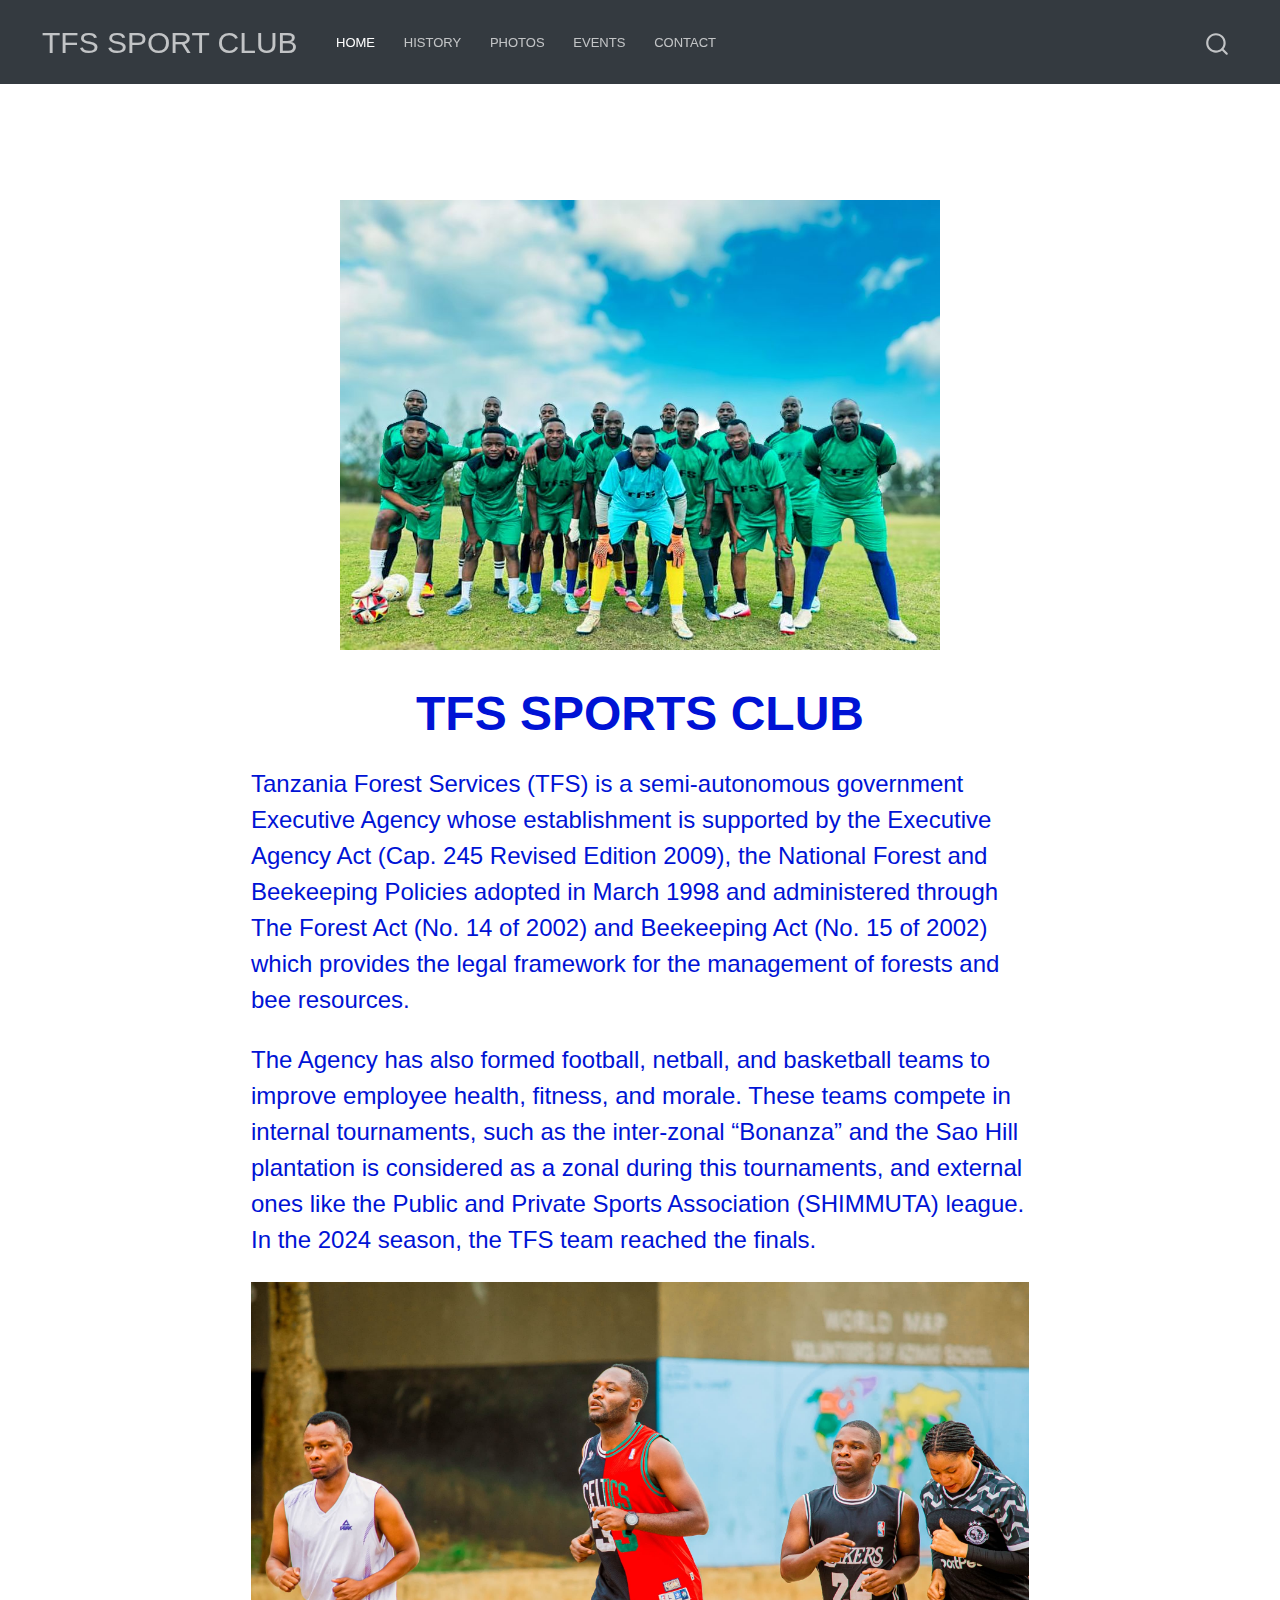
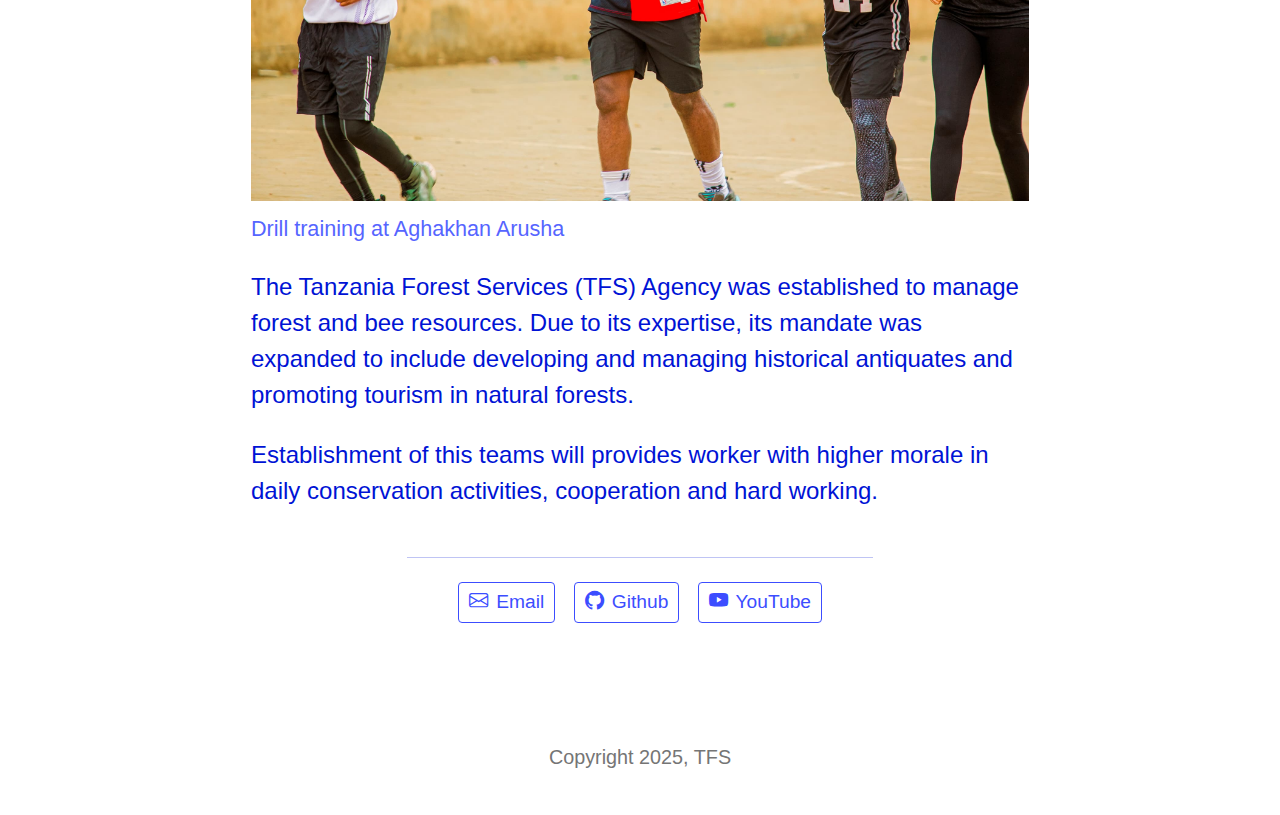
<file: docs/index.html>
<!DOCTYPE html>
<html xmlns="http://www.w3.org/1999/xhtml" lang="en" xml:lang="en"><head>

<meta charset="utf-8">
<meta name="generator" content="quarto-1.5.57">

<meta name="viewport" content="width=device-width, initial-scale=1.0, user-scalable=yes">


<title>TFS SPORTS CLUB – TFS SPORT CLUB</title>
<style>
code{white-space: pre-wrap;}
span.smallcaps{font-variant: small-caps;}
div.columns{display: flex; gap: min(4vw, 1.5em);}
div.column{flex: auto; overflow-x: auto;}
div.hanging-indent{margin-left: 1.5em; text-indent: -1.5em;}
ul.task-list{list-style: none;}
ul.task-list li input[type="checkbox"] {
  width: 0.8em;
  margin: 0 0.8em 0.2em -1em; /* quarto-specific, see https://github.com/quarto-dev/quarto-cli/issues/4556 */ 
  vertical-align: middle;
}
</style>


<script src="site_libs/quarto-nav/quarto-nav.js"></script>
<script src="site_libs/quarto-nav/headroom.min.js"></script>
<script src="site_libs/clipboard/clipboard.min.js"></script>
<script src="site_libs/quarto-search/autocomplete.umd.js"></script>
<script src="site_libs/quarto-search/fuse.min.js"></script>
<script src="site_libs/quarto-search/quarto-search.js"></script>
<meta name="quarto:offset" content="./">
<script src="site_libs/quarto-html/quarto.js"></script>
<script src="site_libs/quarto-html/popper.min.js"></script>
<script src="site_libs/quarto-html/tippy.umd.min.js"></script>
<link href="site_libs/quarto-html/tippy.css" rel="stylesheet">
<link href="site_libs/quarto-html/quarto-syntax-highlighting.css" rel="stylesheet" id="quarto-text-highlighting-styles">
<script src="site_libs/bootstrap/bootstrap.min.js"></script>
<link href="site_libs/bootstrap/bootstrap-icons.css" rel="stylesheet">
<link href="site_libs/bootstrap/bootstrap.min.css" rel="stylesheet" id="quarto-bootstrap" data-mode="light">
<script id="quarto-search-options" type="application/json">{
  "location": "navbar",
  "copy-button": false,
  "collapse-after": 3,
  "panel-placement": "end",
  "type": "overlay",
  "limit": 50,
  "keyboard-shortcut": [
    "f",
    "/",
    "s"
  ],
  "show-item-context": false,
  "language": {
    "search-no-results-text": "No results",
    "search-matching-documents-text": "matching documents",
    "search-copy-link-title": "Copy link to search",
    "search-hide-matches-text": "Hide additional matches",
    "search-more-match-text": "more match in this document",
    "search-more-matches-text": "more matches in this document",
    "search-clear-button-title": "Clear",
    "search-text-placeholder": "",
    "search-detached-cancel-button-title": "Cancel",
    "search-submit-button-title": "Submit",
    "search-label": "Search"
  }
}</script>


<link rel="stylesheet" href="styles.css">
</head>

<body class="nav-fixed fullcontent">

<div id="quarto-search-results"></div>
  <header id="quarto-header" class="headroom fixed-top">
    <nav class="navbar navbar-expand-lg " data-bs-theme="dark">
      <div class="navbar-container container-fluid">
      <div class="navbar-brand-container mx-auto">
    <a class="navbar-brand" href="./index.html">
    <span class="navbar-title">TFS SPORT CLUB</span>
    </a>
  </div>
            <div id="quarto-search" class="" title="Search"></div>
          <button class="navbar-toggler" type="button" data-bs-toggle="collapse" data-bs-target="#navbarCollapse" aria-controls="navbarCollapse" role="menu" aria-expanded="false" aria-label="Toggle navigation" onclick="if (window.quartoToggleHeadroom) { window.quartoToggleHeadroom(); }">
  <span class="navbar-toggler-icon"></span>
</button>
          <div class="collapse navbar-collapse" id="navbarCollapse">
            <ul class="navbar-nav navbar-nav-scroll me-auto">
  <li class="nav-item">
    <a class="nav-link active" href="./index.html" aria-current="page"> 
<span class="menu-text">Home</span></a>
  </li>  
  <li class="nav-item">
    <a class="nav-link" href="./history.html"> 
<span class="menu-text">History</span></a>
  </li>  
  <li class="nav-item">
    <a class="nav-link" href="./photos.html"> 
<span class="menu-text">Photos</span></a>
  </li>  
  <li class="nav-item">
    <a class="nav-link" href="./events.html"> 
<span class="menu-text">Events</span></a>
  </li>  
  <li class="nav-item">
    <a class="nav-link" href="./contacts.html"> 
<span class="menu-text">Contact</span></a>
  </li>  
</ul>
          </div> <!-- /navcollapse -->
            <div class="quarto-navbar-tools">
</div>
      </div> <!-- /container-fluid -->
    </nav>
</header>
<!-- content -->
<div id="quarto-content" class="quarto-container page-columns page-rows-contents page-layout-article page-navbar">
<!-- sidebar -->
<!-- margin-sidebar -->
    
<!-- main -->
<main class="content" id="quarto-document-content">




<div class="quarto-about-jolla">
  <img src="image8.jpg" class="about-image
  rectangle " style="width: 25em;">
 <header id="title-block-header" class="quarto-title-block default">
<div class="quarto-title">
<h1 class="title">TFS SPORTS CLUB</h1>
</div>
<div class="quarto-title-meta">
  </div>
</header><div id="tfs">
<p>Tanzania Forest Services (TFS) is a semi-autonomous government Executive Agency whose establishment is supported by the Executive Agency Act (Cap. 245 Revised Edition 2009), the National Forest and Beekeeping Policies adopted in March 1998 and administered through The Forest Act (No.&nbsp;14 of 2002) and Beekeeping Act (No.&nbsp;15 of 2002) which provides the legal framework for the management of forests and bee resources.</p>
<p>The Agency has also formed football, netball, and basketball teams to improve employee health, fitness, and morale. These teams compete in internal tournaments, such as the inter-zonal “Bonanza” and the Sao Hill plantation is considered as a zonal during this tournaments, and external ones like the Public and Private Sports Association (SHIMMUTA) league. In the 2024 season, the TFS team reached the finals.</p>
<div class="quarto-figure quarto-figure-center">
<figure class="figure">
<p><img src="IMG-20251115-WA0208.jpg" class="img-fluid figure-img"></p>
<figcaption>Drill training at Aghakhan Arusha</figcaption>
</figure>
</div>
<p>The Tanzania Forest Services (TFS) Agency was established to manage forest and bee resources. Due to its expertise, its mandate was expanded to include developing and managing historical antiquates and promoting tourism in natural forests.</p>
<p>Establishment of this teams will provides worker with higher morale in daily conservation activities, cooperation and hard working.</p>
</div> 
  <hr class="about-sep">
   <div class="about-links">
  <a href="mailto:@tfs.go.tz" class="about-link" rel="" target="">
    <i class="bi bi-envelope"></i>
     <span class="about-link-text">Email</span>
  </a>
  <a href="https://github.com/" class="about-link" rel="" target="">
    <i class="bi bi-github"></i>
     <span class="about-link-text">Github</span>
  </a>
  <a href="https://youtube.com/" class="about-link" rel="" target="">
    <i class="bi bi-youtube"></i>
     <span class="about-link-text">YouTube</span>
  </a>
</div>
</div>





</main> <!-- /main -->
<script id="quarto-html-after-body" type="application/javascript">
window.document.addEventListener("DOMContentLoaded", function (event) {
  const toggleBodyColorMode = (bsSheetEl) => {
    const mode = bsSheetEl.getAttribute("data-mode");
    const bodyEl = window.document.querySelector("body");
    if (mode === "dark") {
      bodyEl.classList.add("quarto-dark");
      bodyEl.classList.remove("quarto-light");
    } else {
      bodyEl.classList.add("quarto-light");
      bodyEl.classList.remove("quarto-dark");
    }
  }
  const toggleBodyColorPrimary = () => {
    const bsSheetEl = window.document.querySelector("link#quarto-bootstrap");
    if (bsSheetEl) {
      toggleBodyColorMode(bsSheetEl);
    }
  }
  toggleBodyColorPrimary();  
  const isCodeAnnotation = (el) => {
    for (const clz of el.classList) {
      if (clz.startsWith('code-annotation-')) {                     
        return true;
      }
    }
    return false;
  }
  const onCopySuccess = function(e) {
    // button target
    const button = e.trigger;
    // don't keep focus
    button.blur();
    // flash "checked"
    button.classList.add('code-copy-button-checked');
    var currentTitle = button.getAttribute("title");
    button.setAttribute("title", "Copied!");
    let tooltip;
    if (window.bootstrap) {
      button.setAttribute("data-bs-toggle", "tooltip");
      button.setAttribute("data-bs-placement", "left");
      button.setAttribute("data-bs-title", "Copied!");
      tooltip = new bootstrap.Tooltip(button, 
        { trigger: "manual", 
          customClass: "code-copy-button-tooltip",
          offset: [0, -8]});
      tooltip.show();    
    }
    setTimeout(function() {
      if (tooltip) {
        tooltip.hide();
        button.removeAttribute("data-bs-title");
        button.removeAttribute("data-bs-toggle");
        button.removeAttribute("data-bs-placement");
      }
      button.setAttribute("title", currentTitle);
      button.classList.remove('code-copy-button-checked');
    }, 1000);
    // clear code selection
    e.clearSelection();
  }
  const getTextToCopy = function(trigger) {
      const codeEl = trigger.previousElementSibling.cloneNode(true);
      for (const childEl of codeEl.children) {
        if (isCodeAnnotation(childEl)) {
          childEl.remove();
        }
      }
      return codeEl.innerText;
  }
  const clipboard = new window.ClipboardJS('.code-copy-button:not([data-in-quarto-modal])', {
    text: getTextToCopy
  });
  clipboard.on('success', onCopySuccess);
  if (window.document.getElementById('quarto-embedded-source-code-modal')) {
    // For code content inside modals, clipBoardJS needs to be initialized with a container option
    // TODO: Check when it could be a function (https://github.com/zenorocha/clipboard.js/issues/860)
    const clipboardModal = new window.ClipboardJS('.code-copy-button[data-in-quarto-modal]', {
      text: getTextToCopy,
      container: window.document.getElementById('quarto-embedded-source-code-modal')
    });
    clipboardModal.on('success', onCopySuccess);
  }
    var localhostRegex = new RegExp(/^(?:http|https):\/\/localhost\:?[0-9]*\//);
    var mailtoRegex = new RegExp(/^mailto:/);
      var filterRegex = new RegExp('/' + window.location.host + '/');
    var isInternal = (href) => {
        return filterRegex.test(href) || localhostRegex.test(href) || mailtoRegex.test(href);
    }
    // Inspect non-navigation links and adorn them if external
 	var links = window.document.querySelectorAll('a[href]:not(.nav-link):not(.navbar-brand):not(.toc-action):not(.sidebar-link):not(.sidebar-item-toggle):not(.pagination-link):not(.no-external):not([aria-hidden]):not(.dropdown-item):not(.quarto-navigation-tool):not(.about-link)');
    for (var i=0; i<links.length; i++) {
      const link = links[i];
      if (!isInternal(link.href)) {
        // undo the damage that might have been done by quarto-nav.js in the case of
        // links that we want to consider external
        if (link.dataset.originalHref !== undefined) {
          link.href = link.dataset.originalHref;
        }
      }
    }
  function tippyHover(el, contentFn, onTriggerFn, onUntriggerFn) {
    const config = {
      allowHTML: true,
      maxWidth: 500,
      delay: 100,
      arrow: false,
      appendTo: function(el) {
          return el.parentElement;
      },
      interactive: true,
      interactiveBorder: 10,
      theme: 'quarto',
      placement: 'bottom-start',
    };
    if (contentFn) {
      config.content = contentFn;
    }
    if (onTriggerFn) {
      config.onTrigger = onTriggerFn;
    }
    if (onUntriggerFn) {
      config.onUntrigger = onUntriggerFn;
    }
    window.tippy(el, config); 
  }
  const noterefs = window.document.querySelectorAll('a[role="doc-noteref"]');
  for (var i=0; i<noterefs.length; i++) {
    const ref = noterefs[i];
    tippyHover(ref, function() {
      // use id or data attribute instead here
      let href = ref.getAttribute('data-footnote-href') || ref.getAttribute('href');
      try { href = new URL(href).hash; } catch {}
      const id = href.replace(/^#\/?/, "");
      const note = window.document.getElementById(id);
      if (note) {
        return note.innerHTML;
      } else {
        return "";
      }
    });
  }
  const xrefs = window.document.querySelectorAll('a.quarto-xref');
  const processXRef = (id, note) => {
    // Strip column container classes
    const stripColumnClz = (el) => {
      el.classList.remove("page-full", "page-columns");
      if (el.children) {
        for (const child of el.children) {
          stripColumnClz(child);
        }
      }
    }
    stripColumnClz(note)
    if (id === null || id.startsWith('sec-')) {
      // Special case sections, only their first couple elements
      const container = document.createElement("div");
      if (note.children && note.children.length > 2) {
        container.appendChild(note.children[0].cloneNode(true));
        for (let i = 1; i < note.children.length; i++) {
          const child = note.children[i];
          if (child.tagName === "P" && child.innerText === "") {
            continue;
          } else {
            container.appendChild(child.cloneNode(true));
            break;
          }
        }
        if (window.Quarto?.typesetMath) {
          window.Quarto.typesetMath(container);
        }
        return container.innerHTML
      } else {
        if (window.Quarto?.typesetMath) {
          window.Quarto.typesetMath(note);
        }
        return note.innerHTML;
      }
    } else {
      // Remove any anchor links if they are present
      const anchorLink = note.querySelector('a.anchorjs-link');
      if (anchorLink) {
        anchorLink.remove();
      }
      if (window.Quarto?.typesetMath) {
        window.Quarto.typesetMath(note);
      }
      // TODO in 1.5, we should make sure this works without a callout special case
      if (note.classList.contains("callout")) {
        return note.outerHTML;
      } else {
        return note.innerHTML;
      }
    }
  }
  for (var i=0; i<xrefs.length; i++) {
    const xref = xrefs[i];
    tippyHover(xref, undefined, function(instance) {
      instance.disable();
      let url = xref.getAttribute('href');
      let hash = undefined; 
      if (url.startsWith('#')) {
        hash = url;
      } else {
        try { hash = new URL(url).hash; } catch {}
      }
      if (hash) {
        const id = hash.replace(/^#\/?/, "");
        const note = window.document.getElementById(id);
        if (note !== null) {
          try {
            const html = processXRef(id, note.cloneNode(true));
            instance.setContent(html);
          } finally {
            instance.enable();
            instance.show();
          }
        } else {
          // See if we can fetch this
          fetch(url.split('#')[0])
          .then(res => res.text())
          .then(html => {
            const parser = new DOMParser();
            const htmlDoc = parser.parseFromString(html, "text/html");
            const note = htmlDoc.getElementById(id);
            if (note !== null) {
              const html = processXRef(id, note);
              instance.setContent(html);
            } 
          }).finally(() => {
            instance.enable();
            instance.show();
          });
        }
      } else {
        // See if we can fetch a full url (with no hash to target)
        // This is a special case and we should probably do some content thinning / targeting
        fetch(url)
        .then(res => res.text())
        .then(html => {
          const parser = new DOMParser();
          const htmlDoc = parser.parseFromString(html, "text/html");
          const note = htmlDoc.querySelector('main.content');
          if (note !== null) {
            // This should only happen for chapter cross references
            // (since there is no id in the URL)
            // remove the first header
            if (note.children.length > 0 && note.children[0].tagName === "HEADER") {
              note.children[0].remove();
            }
            const html = processXRef(null, note);
            instance.setContent(html);
          } 
        }).finally(() => {
          instance.enable();
          instance.show();
        });
      }
    }, function(instance) {
    });
  }
      let selectedAnnoteEl;
      const selectorForAnnotation = ( cell, annotation) => {
        let cellAttr = 'data-code-cell="' + cell + '"';
        let lineAttr = 'data-code-annotation="' +  annotation + '"';
        const selector = 'span[' + cellAttr + '][' + lineAttr + ']';
        return selector;
      }
      const selectCodeLines = (annoteEl) => {
        const doc = window.document;
        const targetCell = annoteEl.getAttribute("data-target-cell");
        const targetAnnotation = annoteEl.getAttribute("data-target-annotation");
        const annoteSpan = window.document.querySelector(selectorForAnnotation(targetCell, targetAnnotation));
        const lines = annoteSpan.getAttribute("data-code-lines").split(",");
        const lineIds = lines.map((line) => {
          return targetCell + "-" + line;
        })
        let top = null;
        let height = null;
        let parent = null;
        if (lineIds.length > 0) {
            //compute the position of the single el (top and bottom and make a div)
            const el = window.document.getElementById(lineIds[0]);
            top = el.offsetTop;
            height = el.offsetHeight;
            parent = el.parentElement.parentElement;
          if (lineIds.length > 1) {
            const lastEl = window.document.getElementById(lineIds[lineIds.length - 1]);
            const bottom = lastEl.offsetTop + lastEl.offsetHeight;
            height = bottom - top;
          }
          if (top !== null && height !== null && parent !== null) {
            // cook up a div (if necessary) and position it 
            let div = window.document.getElementById("code-annotation-line-highlight");
            if (div === null) {
              div = window.document.createElement("div");
              div.setAttribute("id", "code-annotation-line-highlight");
              div.style.position = 'absolute';
              parent.appendChild(div);
            }
            div.style.top = top - 2 + "px";
            div.style.height = height + 4 + "px";
            div.style.left = 0;
            let gutterDiv = window.document.getElementById("code-annotation-line-highlight-gutter");
            if (gutterDiv === null) {
              gutterDiv = window.document.createElement("div");
              gutterDiv.setAttribute("id", "code-annotation-line-highlight-gutter");
              gutterDiv.style.position = 'absolute';
              const codeCell = window.document.getElementById(targetCell);
              const gutter = codeCell.querySelector('.code-annotation-gutter');
              gutter.appendChild(gutterDiv);
            }
            gutterDiv.style.top = top - 2 + "px";
            gutterDiv.style.height = height + 4 + "px";
          }
          selectedAnnoteEl = annoteEl;
        }
      };
      const unselectCodeLines = () => {
        const elementsIds = ["code-annotation-line-highlight", "code-annotation-line-highlight-gutter"];
        elementsIds.forEach((elId) => {
          const div = window.document.getElementById(elId);
          if (div) {
            div.remove();
          }
        });
        selectedAnnoteEl = undefined;
      };
        // Handle positioning of the toggle
    window.addEventListener(
      "resize",
      throttle(() => {
        elRect = undefined;
        if (selectedAnnoteEl) {
          selectCodeLines(selectedAnnoteEl);
        }
      }, 10)
    );
    function throttle(fn, ms) {
    let throttle = false;
    let timer;
      return (...args) => {
        if(!throttle) { // first call gets through
            fn.apply(this, args);
            throttle = true;
        } else { // all the others get throttled
            if(timer) clearTimeout(timer); // cancel #2
            timer = setTimeout(() => {
              fn.apply(this, args);
              timer = throttle = false;
            }, ms);
        }
      };
    }
      // Attach click handler to the DT
      const annoteDls = window.document.querySelectorAll('dt[data-target-cell]');
      for (const annoteDlNode of annoteDls) {
        annoteDlNode.addEventListener('click', (event) => {
          const clickedEl = event.target;
          if (clickedEl !== selectedAnnoteEl) {
            unselectCodeLines();
            const activeEl = window.document.querySelector('dt[data-target-cell].code-annotation-active');
            if (activeEl) {
              activeEl.classList.remove('code-annotation-active');
            }
            selectCodeLines(clickedEl);
            clickedEl.classList.add('code-annotation-active');
          } else {
            // Unselect the line
            unselectCodeLines();
            clickedEl.classList.remove('code-annotation-active');
          }
        });
      }
  const findCites = (el) => {
    const parentEl = el.parentElement;
    if (parentEl) {
      const cites = parentEl.dataset.cites;
      if (cites) {
        return {
          el,
          cites: cites.split(' ')
        };
      } else {
        return findCites(el.parentElement)
      }
    } else {
      return undefined;
    }
  };
  var bibliorefs = window.document.querySelectorAll('a[role="doc-biblioref"]');
  for (var i=0; i<bibliorefs.length; i++) {
    const ref = bibliorefs[i];
    const citeInfo = findCites(ref);
    if (citeInfo) {
      tippyHover(citeInfo.el, function() {
        var popup = window.document.createElement('div');
        citeInfo.cites.forEach(function(cite) {
          var citeDiv = window.document.createElement('div');
          citeDiv.classList.add('hanging-indent');
          citeDiv.classList.add('csl-entry');
          var biblioDiv = window.document.getElementById('ref-' + cite);
          if (biblioDiv) {
            citeDiv.innerHTML = biblioDiv.innerHTML;
          }
          popup.appendChild(citeDiv);
        });
        return popup.innerHTML;
      });
    }
  }
});
</script>
</div> <!-- /content -->
<footer class="footer">
  <div class="nav-footer">
    <div class="nav-footer-left">
      &nbsp;
    </div>   
    <div class="nav-footer-center">
<p>Copyright 2025, TFS</p>
</div>
    <div class="nav-footer-right">
      &nbsp;
    </div>
  </div>
</footer>




</body></html>
</file>
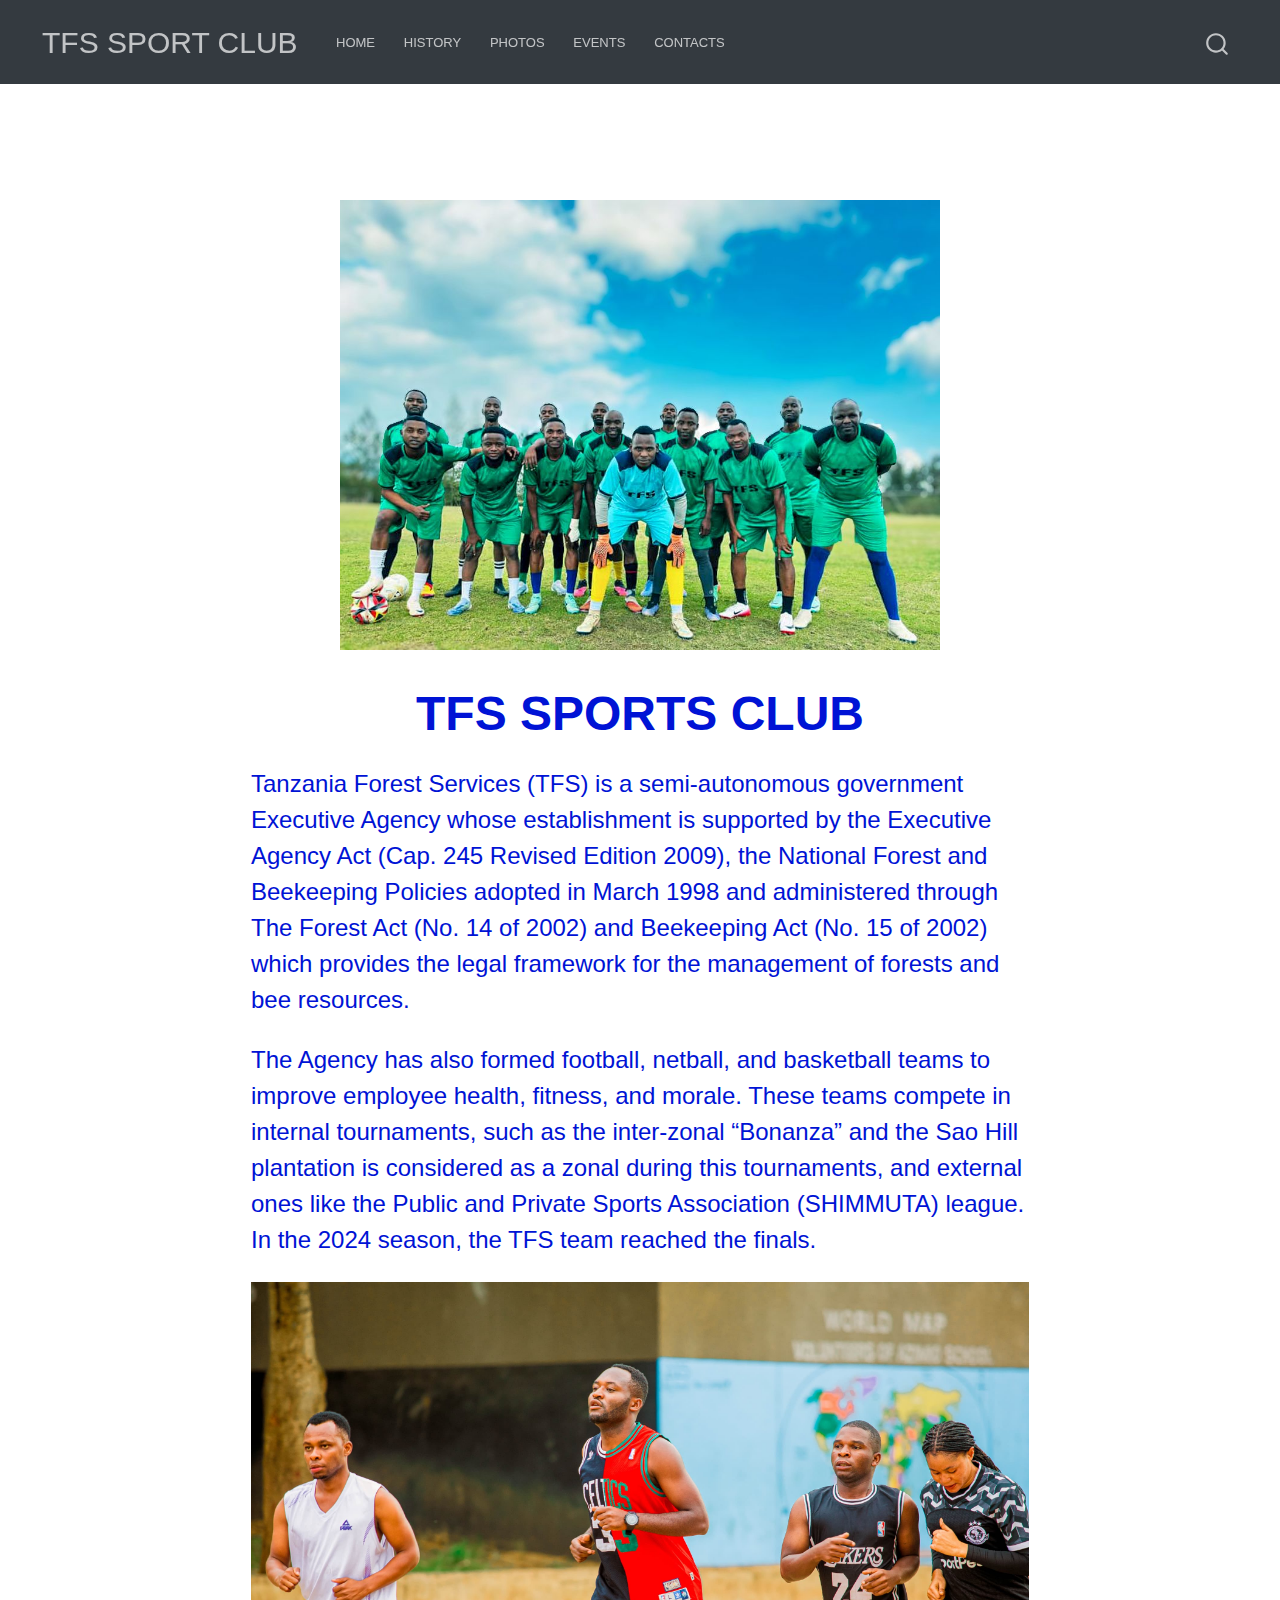
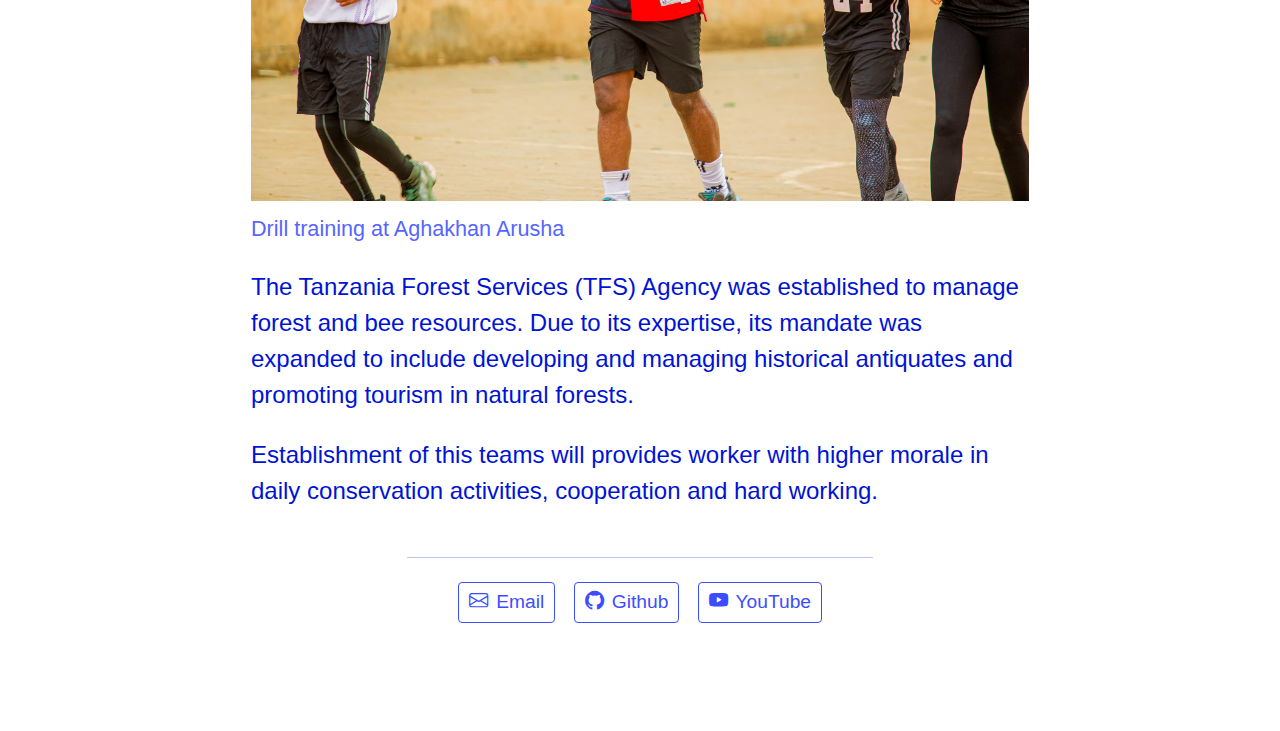
<file: docs/docs/index.html>
<!DOCTYPE html>
<html xmlns="http://www.w3.org/1999/xhtml" lang="en" xml:lang="en"><head>

<meta charset="utf-8">
<meta name="generator" content="quarto-1.5.57">

<meta name="viewport" content="width=device-width, initial-scale=1.0, user-scalable=yes">


<title>TFS SPORTS CLUB – TFS SPORT CLUB</title>
<style>
code{white-space: pre-wrap;}
span.smallcaps{font-variant: small-caps;}
div.columns{display: flex; gap: min(4vw, 1.5em);}
div.column{flex: auto; overflow-x: auto;}
div.hanging-indent{margin-left: 1.5em; text-indent: -1.5em;}
ul.task-list{list-style: none;}
ul.task-list li input[type="checkbox"] {
  width: 0.8em;
  margin: 0 0.8em 0.2em -1em; /* quarto-specific, see https://github.com/quarto-dev/quarto-cli/issues/4556 */ 
  vertical-align: middle;
}
</style>


<script src="../site_libs/quarto-nav/quarto-nav.js"></script>
<script src="../site_libs/quarto-nav/headroom.min.js"></script>
<script src="../site_libs/clipboard/clipboard.min.js"></script>
<script src="../site_libs/quarto-search/autocomplete.umd.js"></script>
<script src="../site_libs/quarto-search/fuse.min.js"></script>
<script src="../site_libs/quarto-search/quarto-search.js"></script>
<meta name="quarto:offset" content="../">
<script src="../site_libs/quarto-html/quarto.js"></script>
<script src="../site_libs/quarto-html/popper.min.js"></script>
<script src="../site_libs/quarto-html/tippy.umd.min.js"></script>
<link href="../site_libs/quarto-html/tippy.css" rel="stylesheet">
<link href="../site_libs/quarto-html/quarto-syntax-highlighting.css" rel="stylesheet" id="quarto-text-highlighting-styles">
<script src="../site_libs/bootstrap/bootstrap.min.js"></script>
<link href="../site_libs/bootstrap/bootstrap-icons.css" rel="stylesheet">
<link href="../site_libs/bootstrap/bootstrap.min.css" rel="stylesheet" id="quarto-bootstrap" data-mode="light">
<script id="quarto-search-options" type="application/json">{
  "location": "navbar",
  "copy-button": false,
  "collapse-after": 3,
  "panel-placement": "end",
  "type": "overlay",
  "limit": 50,
  "keyboard-shortcut": [
    "f",
    "/",
    "s"
  ],
  "show-item-context": false,
  "language": {
    "search-no-results-text": "No results",
    "search-matching-documents-text": "matching documents",
    "search-copy-link-title": "Copy link to search",
    "search-hide-matches-text": "Hide additional matches",
    "search-more-match-text": "more match in this document",
    "search-more-matches-text": "more matches in this document",
    "search-clear-button-title": "Clear",
    "search-text-placeholder": "",
    "search-detached-cancel-button-title": "Cancel",
    "search-submit-button-title": "Submit",
    "search-label": "Search"
  }
}</script>


<link rel="stylesheet" href="../styles.css">
</head>

<body class="nav-fixed fullcontent">

<div id="quarto-search-results"></div>
  <header id="quarto-header" class="headroom fixed-top">
    <nav class="navbar navbar-expand-lg " data-bs-theme="dark">
      <div class="navbar-container container-fluid">
      <div class="navbar-brand-container mx-auto">
    <a class="navbar-brand" href="../index.html">
    <span class="navbar-title">TFS SPORT CLUB</span>
    </a>
  </div>
            <div id="quarto-search" class="" title="Search"></div>
          <button class="navbar-toggler" type="button" data-bs-toggle="collapse" data-bs-target="#navbarCollapse" aria-controls="navbarCollapse" role="menu" aria-expanded="false" aria-label="Toggle navigation" onclick="if (window.quartoToggleHeadroom) { window.quartoToggleHeadroom(); }">
  <span class="navbar-toggler-icon"></span>
</button>
          <div class="collapse navbar-collapse" id="navbarCollapse">
            <ul class="navbar-nav navbar-nav-scroll me-auto">
  <li class="nav-item">
    <a class="nav-link" href="../index.html"> 
<span class="menu-text">Home</span></a>
  </li>  
  <li class="nav-item">
    <a class="nav-link" href="../history.html"> 
<span class="menu-text">History</span></a>
  </li>  
  <li class="nav-item">
    <a class="nav-link" href="../photos.html"> 
<span class="menu-text">Photos</span></a>
  </li>  
  <li class="nav-item">
    <a class="nav-link" href="../events.html"> 
<span class="menu-text">Events</span></a>
  </li>  
  <li class="nav-item">
    <a class="nav-link" href="../contact.html"> 
<span class="menu-text">Contacts</span></a>
  </li>  
</ul>
          </div> <!-- /navcollapse -->
            <div class="quarto-navbar-tools">
</div>
      </div> <!-- /container-fluid -->
    </nav>
</header>
<!-- content -->
<div id="quarto-content" class="quarto-container page-columns page-rows-contents page-layout-article page-navbar">
<!-- sidebar -->
<!-- margin-sidebar -->
    
<!-- main -->
<main class="content" id="quarto-document-content">




<div class="quarto-about-jolla">
  <img src="image8.jpg" class="about-image
  rectangle " style="width: 25em;">
 <header id="title-block-header" class="quarto-title-block default">
<div class="quarto-title">
<h1 class="title">TFS SPORTS CLUB</h1>
</div>
<div class="quarto-title-meta">
  </div>
</header><div id="tfs">
<p>Tanzania Forest Services (TFS) is a semi-autonomous government Executive Agency whose establishment is supported by the Executive Agency Act (Cap. 245 Revised Edition 2009), the National Forest and Beekeeping Policies adopted in March 1998 and administered through The Forest Act (No.&nbsp;14 of 2002) and Beekeeping Act (No.&nbsp;15 of 2002) which provides the legal framework for the management of forests and bee resources.</p>
<p>The Agency has also formed football, netball, and basketball teams to improve employee health, fitness, and morale. These teams compete in internal tournaments, such as the inter-zonal “Bonanza” and the Sao Hill plantation is considered as a zonal during this tournaments, and external ones like the Public and Private Sports Association (SHIMMUTA) league. In the 2024 season, the TFS team reached the finals.</p>
<div class="quarto-figure quarto-figure-center">
<figure class="figure">
<p><img src="IMG-20251115-WA0208.jpg" class="img-fluid figure-img"></p>
<figcaption>Drill training at Aghakhan Arusha</figcaption>
</figure>
</div>
<p>The Tanzania Forest Services (TFS) Agency was established to manage forest and bee resources. Due to its expertise, its mandate was expanded to include developing and managing historical antiquates and promoting tourism in natural forests.</p>
<p>Establishment of this teams will provides worker with higher morale in daily conservation activities, cooperation and hard working.</p>
</div> 
  <hr class="about-sep">
   <div class="about-links">
  <a href="mailto:@tfs.go.tz" class="about-link" rel="" target="">
    <i class="bi bi-envelope"></i>
     <span class="about-link-text">Email</span>
  </a>
  <a href="https://github.com/" class="about-link" rel="" target="">
    <i class="bi bi-github"></i>
     <span class="about-link-text">Github</span>
  </a>
  <a href="https://youtube.com/" class="about-link" rel="" target="">
    <i class="bi bi-youtube"></i>
     <span class="about-link-text">YouTube</span>
  </a>
</div>
</div>





</main> <!-- /main -->
<script id="quarto-html-after-body" type="application/javascript">
window.document.addEventListener("DOMContentLoaded", function (event) {
  const toggleBodyColorMode = (bsSheetEl) => {
    const mode = bsSheetEl.getAttribute("data-mode");
    const bodyEl = window.document.querySelector("body");
    if (mode === "dark") {
      bodyEl.classList.add("quarto-dark");
      bodyEl.classList.remove("quarto-light");
    } else {
      bodyEl.classList.add("quarto-light");
      bodyEl.classList.remove("quarto-dark");
    }
  }
  const toggleBodyColorPrimary = () => {
    const bsSheetEl = window.document.querySelector("link#quarto-bootstrap");
    if (bsSheetEl) {
      toggleBodyColorMode(bsSheetEl);
    }
  }
  toggleBodyColorPrimary();  
  const isCodeAnnotation = (el) => {
    for (const clz of el.classList) {
      if (clz.startsWith('code-annotation-')) {                     
        return true;
      }
    }
    return false;
  }
  const onCopySuccess = function(e) {
    // button target
    const button = e.trigger;
    // don't keep focus
    button.blur();
    // flash "checked"
    button.classList.add('code-copy-button-checked');
    var currentTitle = button.getAttribute("title");
    button.setAttribute("title", "Copied!");
    let tooltip;
    if (window.bootstrap) {
      button.setAttribute("data-bs-toggle", "tooltip");
      button.setAttribute("data-bs-placement", "left");
      button.setAttribute("data-bs-title", "Copied!");
      tooltip = new bootstrap.Tooltip(button, 
        { trigger: "manual", 
          customClass: "code-copy-button-tooltip",
          offset: [0, -8]});
      tooltip.show();    
    }
    setTimeout(function() {
      if (tooltip) {
        tooltip.hide();
        button.removeAttribute("data-bs-title");
        button.removeAttribute("data-bs-toggle");
        button.removeAttribute("data-bs-placement");
      }
      button.setAttribute("title", currentTitle);
      button.classList.remove('code-copy-button-checked');
    }, 1000);
    // clear code selection
    e.clearSelection();
  }
  const getTextToCopy = function(trigger) {
      const codeEl = trigger.previousElementSibling.cloneNode(true);
      for (const childEl of codeEl.children) {
        if (isCodeAnnotation(childEl)) {
          childEl.remove();
        }
      }
      return codeEl.innerText;
  }
  const clipboard = new window.ClipboardJS('.code-copy-button:not([data-in-quarto-modal])', {
    text: getTextToCopy
  });
  clipboard.on('success', onCopySuccess);
  if (window.document.getElementById('quarto-embedded-source-code-modal')) {
    // For code content inside modals, clipBoardJS needs to be initialized with a container option
    // TODO: Check when it could be a function (https://github.com/zenorocha/clipboard.js/issues/860)
    const clipboardModal = new window.ClipboardJS('.code-copy-button[data-in-quarto-modal]', {
      text: getTextToCopy,
      container: window.document.getElementById('quarto-embedded-source-code-modal')
    });
    clipboardModal.on('success', onCopySuccess);
  }
    var localhostRegex = new RegExp(/^(?:http|https):\/\/localhost\:?[0-9]*\//);
    var mailtoRegex = new RegExp(/^mailto:/);
      var filterRegex = new RegExp('/' + window.location.host + '/');
    var isInternal = (href) => {
        return filterRegex.test(href) || localhostRegex.test(href) || mailtoRegex.test(href);
    }
    // Inspect non-navigation links and adorn them if external
 	var links = window.document.querySelectorAll('a[href]:not(.nav-link):not(.navbar-brand):not(.toc-action):not(.sidebar-link):not(.sidebar-item-toggle):not(.pagination-link):not(.no-external):not([aria-hidden]):not(.dropdown-item):not(.quarto-navigation-tool):not(.about-link)');
    for (var i=0; i<links.length; i++) {
      const link = links[i];
      if (!isInternal(link.href)) {
        // undo the damage that might have been done by quarto-nav.js in the case of
        // links that we want to consider external
        if (link.dataset.originalHref !== undefined) {
          link.href = link.dataset.originalHref;
        }
      }
    }
  function tippyHover(el, contentFn, onTriggerFn, onUntriggerFn) {
    const config = {
      allowHTML: true,
      maxWidth: 500,
      delay: 100,
      arrow: false,
      appendTo: function(el) {
          return el.parentElement;
      },
      interactive: true,
      interactiveBorder: 10,
      theme: 'quarto',
      placement: 'bottom-start',
    };
    if (contentFn) {
      config.content = contentFn;
    }
    if (onTriggerFn) {
      config.onTrigger = onTriggerFn;
    }
    if (onUntriggerFn) {
      config.onUntrigger = onUntriggerFn;
    }
    window.tippy(el, config); 
  }
  const noterefs = window.document.querySelectorAll('a[role="doc-noteref"]');
  for (var i=0; i<noterefs.length; i++) {
    const ref = noterefs[i];
    tippyHover(ref, function() {
      // use id or data attribute instead here
      let href = ref.getAttribute('data-footnote-href') || ref.getAttribute('href');
      try { href = new URL(href).hash; } catch {}
      const id = href.replace(/^#\/?/, "");
      const note = window.document.getElementById(id);
      if (note) {
        return note.innerHTML;
      } else {
        return "";
      }
    });
  }
  const xrefs = window.document.querySelectorAll('a.quarto-xref');
  const processXRef = (id, note) => {
    // Strip column container classes
    const stripColumnClz = (el) => {
      el.classList.remove("page-full", "page-columns");
      if (el.children) {
        for (const child of el.children) {
          stripColumnClz(child);
        }
      }
    }
    stripColumnClz(note)
    if (id === null || id.startsWith('sec-')) {
      // Special case sections, only their first couple elements
      const container = document.createElement("div");
      if (note.children && note.children.length > 2) {
        container.appendChild(note.children[0].cloneNode(true));
        for (let i = 1; i < note.children.length; i++) {
          const child = note.children[i];
          if (child.tagName === "P" && child.innerText === "") {
            continue;
          } else {
            container.appendChild(child.cloneNode(true));
            break;
          }
        }
        if (window.Quarto?.typesetMath) {
          window.Quarto.typesetMath(container);
        }
        return container.innerHTML
      } else {
        if (window.Quarto?.typesetMath) {
          window.Quarto.typesetMath(note);
        }
        return note.innerHTML;
      }
    } else {
      // Remove any anchor links if they are present
      const anchorLink = note.querySelector('a.anchorjs-link');
      if (anchorLink) {
        anchorLink.remove();
      }
      if (window.Quarto?.typesetMath) {
        window.Quarto.typesetMath(note);
      }
      // TODO in 1.5, we should make sure this works without a callout special case
      if (note.classList.contains("callout")) {
        return note.outerHTML;
      } else {
        return note.innerHTML;
      }
    }
  }
  for (var i=0; i<xrefs.length; i++) {
    const xref = xrefs[i];
    tippyHover(xref, undefined, function(instance) {
      instance.disable();
      let url = xref.getAttribute('href');
      let hash = undefined; 
      if (url.startsWith('#')) {
        hash = url;
      } else {
        try { hash = new URL(url).hash; } catch {}
      }
      if (hash) {
        const id = hash.replace(/^#\/?/, "");
        const note = window.document.getElementById(id);
        if (note !== null) {
          try {
            const html = processXRef(id, note.cloneNode(true));
            instance.setContent(html);
          } finally {
            instance.enable();
            instance.show();
          }
        } else {
          // See if we can fetch this
          fetch(url.split('#')[0])
          .then(res => res.text())
          .then(html => {
            const parser = new DOMParser();
            const htmlDoc = parser.parseFromString(html, "text/html");
            const note = htmlDoc.getElementById(id);
            if (note !== null) {
              const html = processXRef(id, note);
              instance.setContent(html);
            } 
          }).finally(() => {
            instance.enable();
            instance.show();
          });
        }
      } else {
        // See if we can fetch a full url (with no hash to target)
        // This is a special case and we should probably do some content thinning / targeting
        fetch(url)
        .then(res => res.text())
        .then(html => {
          const parser = new DOMParser();
          const htmlDoc = parser.parseFromString(html, "text/html");
          const note = htmlDoc.querySelector('main.content');
          if (note !== null) {
            // This should only happen for chapter cross references
            // (since there is no id in the URL)
            // remove the first header
            if (note.children.length > 0 && note.children[0].tagName === "HEADER") {
              note.children[0].remove();
            }
            const html = processXRef(null, note);
            instance.setContent(html);
          } 
        }).finally(() => {
          instance.enable();
          instance.show();
        });
      }
    }, function(instance) {
    });
  }
      let selectedAnnoteEl;
      const selectorForAnnotation = ( cell, annotation) => {
        let cellAttr = 'data-code-cell="' + cell + '"';
        let lineAttr = 'data-code-annotation="' +  annotation + '"';
        const selector = 'span[' + cellAttr + '][' + lineAttr + ']';
        return selector;
      }
      const selectCodeLines = (annoteEl) => {
        const doc = window.document;
        const targetCell = annoteEl.getAttribute("data-target-cell");
        const targetAnnotation = annoteEl.getAttribute("data-target-annotation");
        const annoteSpan = window.document.querySelector(selectorForAnnotation(targetCell, targetAnnotation));
        const lines = annoteSpan.getAttribute("data-code-lines").split(",");
        const lineIds = lines.map((line) => {
          return targetCell + "-" + line;
        })
        let top = null;
        let height = null;
        let parent = null;
        if (lineIds.length > 0) {
            //compute the position of the single el (top and bottom and make a div)
            const el = window.document.getElementById(lineIds[0]);
            top = el.offsetTop;
            height = el.offsetHeight;
            parent = el.parentElement.parentElement;
          if (lineIds.length > 1) {
            const lastEl = window.document.getElementById(lineIds[lineIds.length - 1]);
            const bottom = lastEl.offsetTop + lastEl.offsetHeight;
            height = bottom - top;
          }
          if (top !== null && height !== null && parent !== null) {
            // cook up a div (if necessary) and position it 
            let div = window.document.getElementById("code-annotation-line-highlight");
            if (div === null) {
              div = window.document.createElement("div");
              div.setAttribute("id", "code-annotation-line-highlight");
              div.style.position = 'absolute';
              parent.appendChild(div);
            }
            div.style.top = top - 2 + "px";
            div.style.height = height + 4 + "px";
            div.style.left = 0;
            let gutterDiv = window.document.getElementById("code-annotation-line-highlight-gutter");
            if (gutterDiv === null) {
              gutterDiv = window.document.createElement("div");
              gutterDiv.setAttribute("id", "code-annotation-line-highlight-gutter");
              gutterDiv.style.position = 'absolute';
              const codeCell = window.document.getElementById(targetCell);
              const gutter = codeCell.querySelector('.code-annotation-gutter');
              gutter.appendChild(gutterDiv);
            }
            gutterDiv.style.top = top - 2 + "px";
            gutterDiv.style.height = height + 4 + "px";
          }
          selectedAnnoteEl = annoteEl;
        }
      };
      const unselectCodeLines = () => {
        const elementsIds = ["code-annotation-line-highlight", "code-annotation-line-highlight-gutter"];
        elementsIds.forEach((elId) => {
          const div = window.document.getElementById(elId);
          if (div) {
            div.remove();
          }
        });
        selectedAnnoteEl = undefined;
      };
        // Handle positioning of the toggle
    window.addEventListener(
      "resize",
      throttle(() => {
        elRect = undefined;
        if (selectedAnnoteEl) {
          selectCodeLines(selectedAnnoteEl);
        }
      }, 10)
    );
    function throttle(fn, ms) {
    let throttle = false;
    let timer;
      return (...args) => {
        if(!throttle) { // first call gets through
            fn.apply(this, args);
            throttle = true;
        } else { // all the others get throttled
            if(timer) clearTimeout(timer); // cancel #2
            timer = setTimeout(() => {
              fn.apply(this, args);
              timer = throttle = false;
            }, ms);
        }
      };
    }
      // Attach click handler to the DT
      const annoteDls = window.document.querySelectorAll('dt[data-target-cell]');
      for (const annoteDlNode of annoteDls) {
        annoteDlNode.addEventListener('click', (event) => {
          const clickedEl = event.target;
          if (clickedEl !== selectedAnnoteEl) {
            unselectCodeLines();
            const activeEl = window.document.querySelector('dt[data-target-cell].code-annotation-active');
            if (activeEl) {
              activeEl.classList.remove('code-annotation-active');
            }
            selectCodeLines(clickedEl);
            clickedEl.classList.add('code-annotation-active');
          } else {
            // Unselect the line
            unselectCodeLines();
            clickedEl.classList.remove('code-annotation-active');
          }
        });
      }
  const findCites = (el) => {
    const parentEl = el.parentElement;
    if (parentEl) {
      const cites = parentEl.dataset.cites;
      if (cites) {
        return {
          el,
          cites: cites.split(' ')
        };
      } else {
        return findCites(el.parentElement)
      }
    } else {
      return undefined;
    }
  };
  var bibliorefs = window.document.querySelectorAll('a[role="doc-biblioref"]');
  for (var i=0; i<bibliorefs.length; i++) {
    const ref = bibliorefs[i];
    const citeInfo = findCites(ref);
    if (citeInfo) {
      tippyHover(citeInfo.el, function() {
        var popup = window.document.createElement('div');
        citeInfo.cites.forEach(function(cite) {
          var citeDiv = window.document.createElement('div');
          citeDiv.classList.add('hanging-indent');
          citeDiv.classList.add('csl-entry');
          var biblioDiv = window.document.getElementById('ref-' + cite);
          if (biblioDiv) {
            citeDiv.innerHTML = biblioDiv.innerHTML;
          }
          popup.appendChild(citeDiv);
        });
        return popup.innerHTML;
      });
    }
  }
});
</script>
</div> <!-- /content -->




</body></html>
</file>
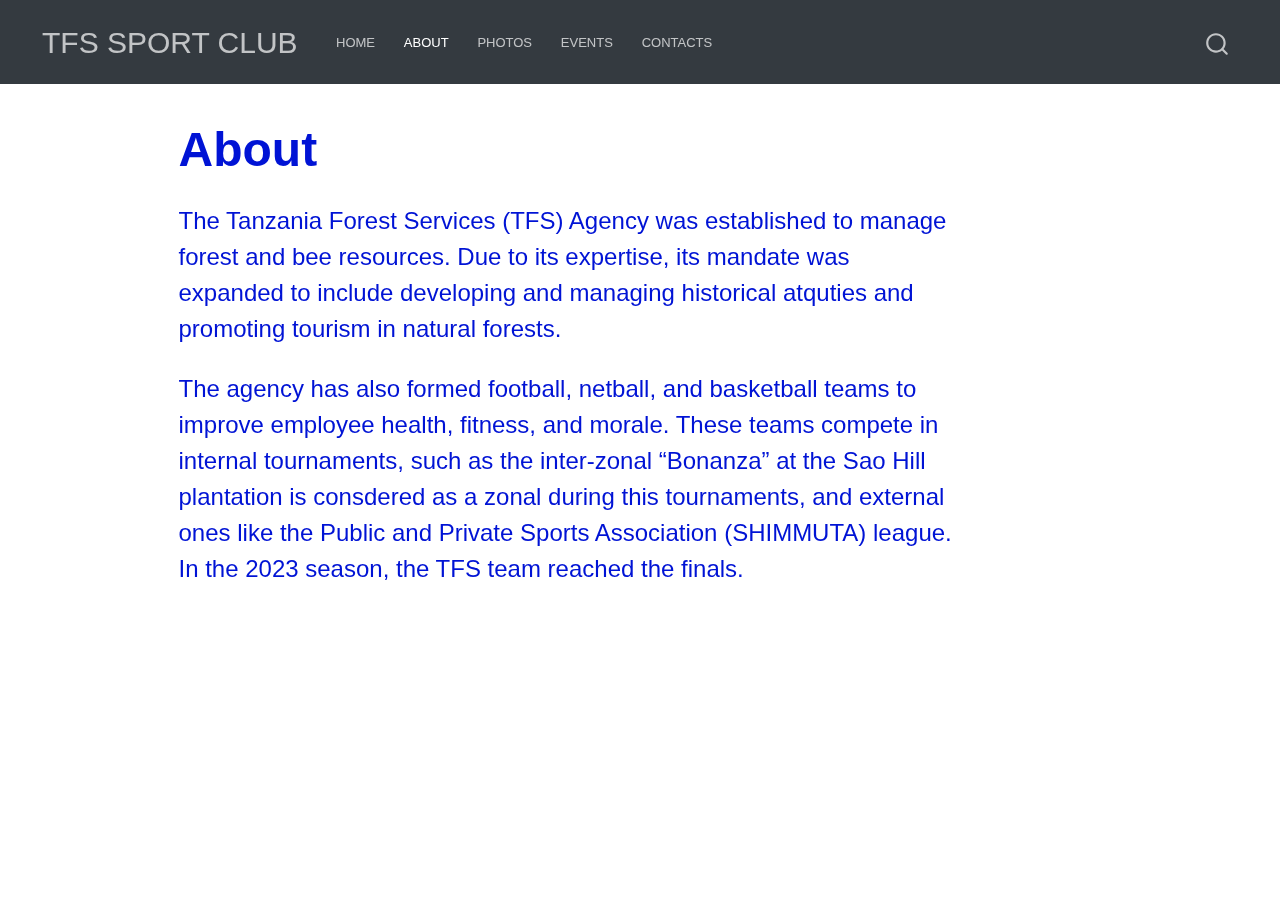
<file: docs/about.html>
<!DOCTYPE html>
<html xmlns="http://www.w3.org/1999/xhtml" lang="en" xml:lang="en"><head>

<meta charset="utf-8">
<meta name="generator" content="quarto-1.5.57">

<meta name="viewport" content="width=device-width, initial-scale=1.0, user-scalable=yes">


<title>About – TFS SPORT CLUB</title>
<style>
code{white-space: pre-wrap;}
span.smallcaps{font-variant: small-caps;}
div.columns{display: flex; gap: min(4vw, 1.5em);}
div.column{flex: auto; overflow-x: auto;}
div.hanging-indent{margin-left: 1.5em; text-indent: -1.5em;}
ul.task-list{list-style: none;}
ul.task-list li input[type="checkbox"] {
  width: 0.8em;
  margin: 0 0.8em 0.2em -1em; /* quarto-specific, see https://github.com/quarto-dev/quarto-cli/issues/4556 */ 
  vertical-align: middle;
}
</style>


<script src="site_libs/quarto-nav/quarto-nav.js"></script>
<script src="site_libs/quarto-nav/headroom.min.js"></script>
<script src="site_libs/clipboard/clipboard.min.js"></script>
<script src="site_libs/quarto-search/autocomplete.umd.js"></script>
<script src="site_libs/quarto-search/fuse.min.js"></script>
<script src="site_libs/quarto-search/quarto-search.js"></script>
<meta name="quarto:offset" content="./">
<script src="site_libs/quarto-html/quarto.js"></script>
<script src="site_libs/quarto-html/popper.min.js"></script>
<script src="site_libs/quarto-html/tippy.umd.min.js"></script>
<script src="site_libs/quarto-html/anchor.min.js"></script>
<link href="site_libs/quarto-html/tippy.css" rel="stylesheet">
<link href="site_libs/quarto-html/quarto-syntax-highlighting.css" rel="stylesheet" id="quarto-text-highlighting-styles">
<script src="site_libs/bootstrap/bootstrap.min.js"></script>
<link href="site_libs/bootstrap/bootstrap-icons.css" rel="stylesheet">
<link href="site_libs/bootstrap/bootstrap.min.css" rel="stylesheet" id="quarto-bootstrap" data-mode="light">
<script id="quarto-search-options" type="application/json">{
  "location": "navbar",
  "copy-button": false,
  "collapse-after": 3,
  "panel-placement": "end",
  "type": "overlay",
  "limit": 50,
  "keyboard-shortcut": [
    "f",
    "/",
    "s"
  ],
  "show-item-context": false,
  "language": {
    "search-no-results-text": "No results",
    "search-matching-documents-text": "matching documents",
    "search-copy-link-title": "Copy link to search",
    "search-hide-matches-text": "Hide additional matches",
    "search-more-match-text": "more match in this document",
    "search-more-matches-text": "more matches in this document",
    "search-clear-button-title": "Clear",
    "search-text-placeholder": "",
    "search-detached-cancel-button-title": "Cancel",
    "search-submit-button-title": "Submit",
    "search-label": "Search"
  }
}</script>


<link rel="stylesheet" href="styles.css">
</head>

<body class="nav-fixed">

<div id="quarto-search-results"></div>
  <header id="quarto-header" class="headroom fixed-top">
    <nav class="navbar navbar-expand-lg " data-bs-theme="dark">
      <div class="navbar-container container-fluid">
      <div class="navbar-brand-container mx-auto">
    <a class="navbar-brand" href="./index.html">
    <span class="navbar-title">TFS SPORT CLUB</span>
    </a>
  </div>
            <div id="quarto-search" class="" title="Search"></div>
          <button class="navbar-toggler" type="button" data-bs-toggle="collapse" data-bs-target="#navbarCollapse" aria-controls="navbarCollapse" role="menu" aria-expanded="false" aria-label="Toggle navigation" onclick="if (window.quartoToggleHeadroom) { window.quartoToggleHeadroom(); }">
  <span class="navbar-toggler-icon"></span>
</button>
          <div class="collapse navbar-collapse" id="navbarCollapse">
            <ul class="navbar-nav navbar-nav-scroll me-auto">
  <li class="nav-item">
    <a class="nav-link" href="./index.html"> 
<span class="menu-text">Home</span></a>
  </li>  
  <li class="nav-item">
    <a class="nav-link active" href="./about.html" aria-current="page"> 
<span class="menu-text">About</span></a>
  </li>  
  <li class="nav-item">
    <a class="nav-link" href="./photos.html"> 
<span class="menu-text">photos</span></a>
  </li>  
  <li class="nav-item">
    <a class="nav-link" href="./events.html"> 
<span class="menu-text">events</span></a>
  </li>  
  <li class="nav-item">
    <a class="nav-link" href="./contacts.html"> 
<span class="menu-text">Contacts</span></a>
  </li>  
</ul>
          </div> <!-- /navcollapse -->
            <div class="quarto-navbar-tools">
</div>
      </div> <!-- /container-fluid -->
    </nav>
</header>
<!-- content -->
<div id="quarto-content" class="quarto-container page-columns page-rows-contents page-layout-article page-navbar">
<!-- sidebar -->
<!-- margin-sidebar -->
    <div id="quarto-margin-sidebar" class="sidebar margin-sidebar zindex-bottom">
        
    </div>
<!-- main -->
<main class="content" id="quarto-document-content">

<header id="title-block-header" class="quarto-title-block default">
<div class="quarto-title">
<h1 class="title">About</h1>
</div>



<div class="quarto-title-meta">

    
  
    
  </div>
  


</header>


<p>The Tanzania Forest Services (TFS) Agency was established to manage forest and bee resources. Due to its expertise, its mandate was expanded to include developing and managing historical atquties and promoting tourism in natural forests.</p>
<p>The agency has also formed football, netball, and basketball teams to improve employee health, fitness, and morale. These teams compete in internal tournaments, such as the inter-zonal “Bonanza” at the Sao Hill plantation is consdered as a zonal during this tournaments, and external ones like the Public and Private Sports Association (SHIMMUTA) league. In the 2023 season, the TFS team reached the finals.</p>



</main> <!-- /main -->
<script id="quarto-html-after-body" type="application/javascript">
window.document.addEventListener("DOMContentLoaded", function (event) {
  const toggleBodyColorMode = (bsSheetEl) => {
    const mode = bsSheetEl.getAttribute("data-mode");
    const bodyEl = window.document.querySelector("body");
    if (mode === "dark") {
      bodyEl.classList.add("quarto-dark");
      bodyEl.classList.remove("quarto-light");
    } else {
      bodyEl.classList.add("quarto-light");
      bodyEl.classList.remove("quarto-dark");
    }
  }
  const toggleBodyColorPrimary = () => {
    const bsSheetEl = window.document.querySelector("link#quarto-bootstrap");
    if (bsSheetEl) {
      toggleBodyColorMode(bsSheetEl);
    }
  }
  toggleBodyColorPrimary();  
  const icon = "";
  const anchorJS = new window.AnchorJS();
  anchorJS.options = {
    placement: 'right',
    icon: icon
  };
  anchorJS.add('.anchored');
  const isCodeAnnotation = (el) => {
    for (const clz of el.classList) {
      if (clz.startsWith('code-annotation-')) {                     
        return true;
      }
    }
    return false;
  }
  const onCopySuccess = function(e) {
    // button target
    const button = e.trigger;
    // don't keep focus
    button.blur();
    // flash "checked"
    button.classList.add('code-copy-button-checked');
    var currentTitle = button.getAttribute("title");
    button.setAttribute("title", "Copied!");
    let tooltip;
    if (window.bootstrap) {
      button.setAttribute("data-bs-toggle", "tooltip");
      button.setAttribute("data-bs-placement", "left");
      button.setAttribute("data-bs-title", "Copied!");
      tooltip = new bootstrap.Tooltip(button, 
        { trigger: "manual", 
          customClass: "code-copy-button-tooltip",
          offset: [0, -8]});
      tooltip.show();    
    }
    setTimeout(function() {
      if (tooltip) {
        tooltip.hide();
        button.removeAttribute("data-bs-title");
        button.removeAttribute("data-bs-toggle");
        button.removeAttribute("data-bs-placement");
      }
      button.setAttribute("title", currentTitle);
      button.classList.remove('code-copy-button-checked');
    }, 1000);
    // clear code selection
    e.clearSelection();
  }
  const getTextToCopy = function(trigger) {
      const codeEl = trigger.previousElementSibling.cloneNode(true);
      for (const childEl of codeEl.children) {
        if (isCodeAnnotation(childEl)) {
          childEl.remove();
        }
      }
      return codeEl.innerText;
  }
  const clipboard = new window.ClipboardJS('.code-copy-button:not([data-in-quarto-modal])', {
    text: getTextToCopy
  });
  clipboard.on('success', onCopySuccess);
  if (window.document.getElementById('quarto-embedded-source-code-modal')) {
    // For code content inside modals, clipBoardJS needs to be initialized with a container option
    // TODO: Check when it could be a function (https://github.com/zenorocha/clipboard.js/issues/860)
    const clipboardModal = new window.ClipboardJS('.code-copy-button[data-in-quarto-modal]', {
      text: getTextToCopy,
      container: window.document.getElementById('quarto-embedded-source-code-modal')
    });
    clipboardModal.on('success', onCopySuccess);
  }
    var localhostRegex = new RegExp(/^(?:http|https):\/\/localhost\:?[0-9]*\//);
    var mailtoRegex = new RegExp(/^mailto:/);
      var filterRegex = new RegExp('/' + window.location.host + '/');
    var isInternal = (href) => {
        return filterRegex.test(href) || localhostRegex.test(href) || mailtoRegex.test(href);
    }
    // Inspect non-navigation links and adorn them if external
 	var links = window.document.querySelectorAll('a[href]:not(.nav-link):not(.navbar-brand):not(.toc-action):not(.sidebar-link):not(.sidebar-item-toggle):not(.pagination-link):not(.no-external):not([aria-hidden]):not(.dropdown-item):not(.quarto-navigation-tool):not(.about-link)');
    for (var i=0; i<links.length; i++) {
      const link = links[i];
      if (!isInternal(link.href)) {
        // undo the damage that might have been done by quarto-nav.js in the case of
        // links that we want to consider external
        if (link.dataset.originalHref !== undefined) {
          link.href = link.dataset.originalHref;
        }
      }
    }
  function tippyHover(el, contentFn, onTriggerFn, onUntriggerFn) {
    const config = {
      allowHTML: true,
      maxWidth: 500,
      delay: 100,
      arrow: false,
      appendTo: function(el) {
          return el.parentElement;
      },
      interactive: true,
      interactiveBorder: 10,
      theme: 'quarto',
      placement: 'bottom-start',
    };
    if (contentFn) {
      config.content = contentFn;
    }
    if (onTriggerFn) {
      config.onTrigger = onTriggerFn;
    }
    if (onUntriggerFn) {
      config.onUntrigger = onUntriggerFn;
    }
    window.tippy(el, config); 
  }
  const noterefs = window.document.querySelectorAll('a[role="doc-noteref"]');
  for (var i=0; i<noterefs.length; i++) {
    const ref = noterefs[i];
    tippyHover(ref, function() {
      // use id or data attribute instead here
      let href = ref.getAttribute('data-footnote-href') || ref.getAttribute('href');
      try { href = new URL(href).hash; } catch {}
      const id = href.replace(/^#\/?/, "");
      const note = window.document.getElementById(id);
      if (note) {
        return note.innerHTML;
      } else {
        return "";
      }
    });
  }
  const xrefs = window.document.querySelectorAll('a.quarto-xref');
  const processXRef = (id, note) => {
    // Strip column container classes
    const stripColumnClz = (el) => {
      el.classList.remove("page-full", "page-columns");
      if (el.children) {
        for (const child of el.children) {
          stripColumnClz(child);
        }
      }
    }
    stripColumnClz(note)
    if (id === null || id.startsWith('sec-')) {
      // Special case sections, only their first couple elements
      const container = document.createElement("div");
      if (note.children && note.children.length > 2) {
        container.appendChild(note.children[0].cloneNode(true));
        for (let i = 1; i < note.children.length; i++) {
          const child = note.children[i];
          if (child.tagName === "P" && child.innerText === "") {
            continue;
          } else {
            container.appendChild(child.cloneNode(true));
            break;
          }
        }
        if (window.Quarto?.typesetMath) {
          window.Quarto.typesetMath(container);
        }
        return container.innerHTML
      } else {
        if (window.Quarto?.typesetMath) {
          window.Quarto.typesetMath(note);
        }
        return note.innerHTML;
      }
    } else {
      // Remove any anchor links if they are present
      const anchorLink = note.querySelector('a.anchorjs-link');
      if (anchorLink) {
        anchorLink.remove();
      }
      if (window.Quarto?.typesetMath) {
        window.Quarto.typesetMath(note);
      }
      // TODO in 1.5, we should make sure this works without a callout special case
      if (note.classList.contains("callout")) {
        return note.outerHTML;
      } else {
        return note.innerHTML;
      }
    }
  }
  for (var i=0; i<xrefs.length; i++) {
    const xref = xrefs[i];
    tippyHover(xref, undefined, function(instance) {
      instance.disable();
      let url = xref.getAttribute('href');
      let hash = undefined; 
      if (url.startsWith('#')) {
        hash = url;
      } else {
        try { hash = new URL(url).hash; } catch {}
      }
      if (hash) {
        const id = hash.replace(/^#\/?/, "");
        const note = window.document.getElementById(id);
        if (note !== null) {
          try {
            const html = processXRef(id, note.cloneNode(true));
            instance.setContent(html);
          } finally {
            instance.enable();
            instance.show();
          }
        } else {
          // See if we can fetch this
          fetch(url.split('#')[0])
          .then(res => res.text())
          .then(html => {
            const parser = new DOMParser();
            const htmlDoc = parser.parseFromString(html, "text/html");
            const note = htmlDoc.getElementById(id);
            if (note !== null) {
              const html = processXRef(id, note);
              instance.setContent(html);
            } 
          }).finally(() => {
            instance.enable();
            instance.show();
          });
        }
      } else {
        // See if we can fetch a full url (with no hash to target)
        // This is a special case and we should probably do some content thinning / targeting
        fetch(url)
        .then(res => res.text())
        .then(html => {
          const parser = new DOMParser();
          const htmlDoc = parser.parseFromString(html, "text/html");
          const note = htmlDoc.querySelector('main.content');
          if (note !== null) {
            // This should only happen for chapter cross references
            // (since there is no id in the URL)
            // remove the first header
            if (note.children.length > 0 && note.children[0].tagName === "HEADER") {
              note.children[0].remove();
            }
            const html = processXRef(null, note);
            instance.setContent(html);
          } 
        }).finally(() => {
          instance.enable();
          instance.show();
        });
      }
    }, function(instance) {
    });
  }
      let selectedAnnoteEl;
      const selectorForAnnotation = ( cell, annotation) => {
        let cellAttr = 'data-code-cell="' + cell + '"';
        let lineAttr = 'data-code-annotation="' +  annotation + '"';
        const selector = 'span[' + cellAttr + '][' + lineAttr + ']';
        return selector;
      }
      const selectCodeLines = (annoteEl) => {
        const doc = window.document;
        const targetCell = annoteEl.getAttribute("data-target-cell");
        const targetAnnotation = annoteEl.getAttribute("data-target-annotation");
        const annoteSpan = window.document.querySelector(selectorForAnnotation(targetCell, targetAnnotation));
        const lines = annoteSpan.getAttribute("data-code-lines").split(",");
        const lineIds = lines.map((line) => {
          return targetCell + "-" + line;
        })
        let top = null;
        let height = null;
        let parent = null;
        if (lineIds.length > 0) {
            //compute the position of the single el (top and bottom and make a div)
            const el = window.document.getElementById(lineIds[0]);
            top = el.offsetTop;
            height = el.offsetHeight;
            parent = el.parentElement.parentElement;
          if (lineIds.length > 1) {
            const lastEl = window.document.getElementById(lineIds[lineIds.length - 1]);
            const bottom = lastEl.offsetTop + lastEl.offsetHeight;
            height = bottom - top;
          }
          if (top !== null && height !== null && parent !== null) {
            // cook up a div (if necessary) and position it 
            let div = window.document.getElementById("code-annotation-line-highlight");
            if (div === null) {
              div = window.document.createElement("div");
              div.setAttribute("id", "code-annotation-line-highlight");
              div.style.position = 'absolute';
              parent.appendChild(div);
            }
            div.style.top = top - 2 + "px";
            div.style.height = height + 4 + "px";
            div.style.left = 0;
            let gutterDiv = window.document.getElementById("code-annotation-line-highlight-gutter");
            if (gutterDiv === null) {
              gutterDiv = window.document.createElement("div");
              gutterDiv.setAttribute("id", "code-annotation-line-highlight-gutter");
              gutterDiv.style.position = 'absolute';
              const codeCell = window.document.getElementById(targetCell);
              const gutter = codeCell.querySelector('.code-annotation-gutter');
              gutter.appendChild(gutterDiv);
            }
            gutterDiv.style.top = top - 2 + "px";
            gutterDiv.style.height = height + 4 + "px";
          }
          selectedAnnoteEl = annoteEl;
        }
      };
      const unselectCodeLines = () => {
        const elementsIds = ["code-annotation-line-highlight", "code-annotation-line-highlight-gutter"];
        elementsIds.forEach((elId) => {
          const div = window.document.getElementById(elId);
          if (div) {
            div.remove();
          }
        });
        selectedAnnoteEl = undefined;
      };
        // Handle positioning of the toggle
    window.addEventListener(
      "resize",
      throttle(() => {
        elRect = undefined;
        if (selectedAnnoteEl) {
          selectCodeLines(selectedAnnoteEl);
        }
      }, 10)
    );
    function throttle(fn, ms) {
    let throttle = false;
    let timer;
      return (...args) => {
        if(!throttle) { // first call gets through
            fn.apply(this, args);
            throttle = true;
        } else { // all the others get throttled
            if(timer) clearTimeout(timer); // cancel #2
            timer = setTimeout(() => {
              fn.apply(this, args);
              timer = throttle = false;
            }, ms);
        }
      };
    }
      // Attach click handler to the DT
      const annoteDls = window.document.querySelectorAll('dt[data-target-cell]');
      for (const annoteDlNode of annoteDls) {
        annoteDlNode.addEventListener('click', (event) => {
          const clickedEl = event.target;
          if (clickedEl !== selectedAnnoteEl) {
            unselectCodeLines();
            const activeEl = window.document.querySelector('dt[data-target-cell].code-annotation-active');
            if (activeEl) {
              activeEl.classList.remove('code-annotation-active');
            }
            selectCodeLines(clickedEl);
            clickedEl.classList.add('code-annotation-active');
          } else {
            // Unselect the line
            unselectCodeLines();
            clickedEl.classList.remove('code-annotation-active');
          }
        });
      }
  const findCites = (el) => {
    const parentEl = el.parentElement;
    if (parentEl) {
      const cites = parentEl.dataset.cites;
      if (cites) {
        return {
          el,
          cites: cites.split(' ')
        };
      } else {
        return findCites(el.parentElement)
      }
    } else {
      return undefined;
    }
  };
  var bibliorefs = window.document.querySelectorAll('a[role="doc-biblioref"]');
  for (var i=0; i<bibliorefs.length; i++) {
    const ref = bibliorefs[i];
    const citeInfo = findCites(ref);
    if (citeInfo) {
      tippyHover(citeInfo.el, function() {
        var popup = window.document.createElement('div');
        citeInfo.cites.forEach(function(cite) {
          var citeDiv = window.document.createElement('div');
          citeDiv.classList.add('hanging-indent');
          citeDiv.classList.add('csl-entry');
          var biblioDiv = window.document.getElementById('ref-' + cite);
          if (biblioDiv) {
            citeDiv.innerHTML = biblioDiv.innerHTML;
          }
          popup.appendChild(citeDiv);
        });
        return popup.innerHTML;
      });
    }
  }
});
</script>
</div> <!-- /content -->




</body></html>
</file>
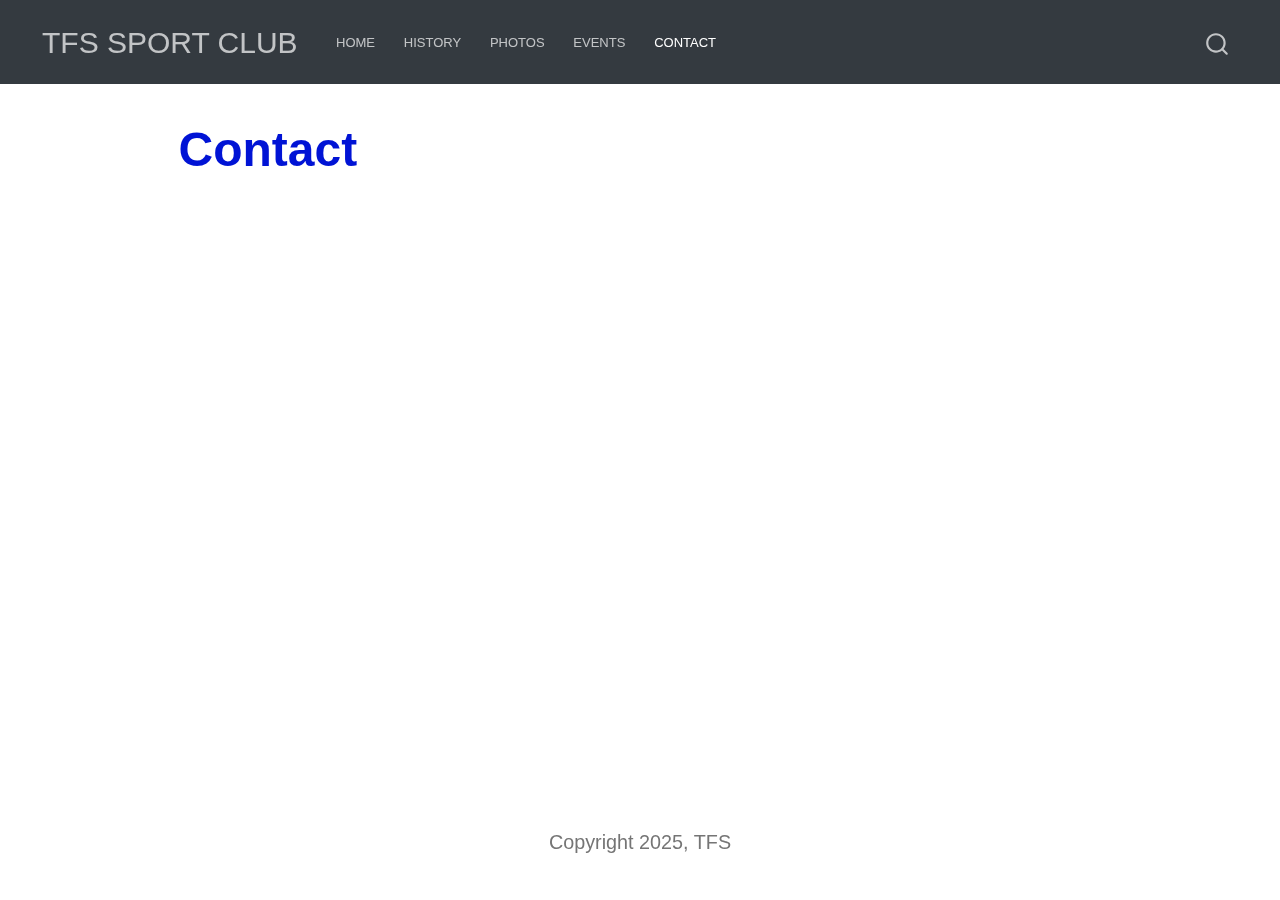
<file: docs/contacts.html>
<!DOCTYPE html>
<html xmlns="http://www.w3.org/1999/xhtml" lang="en" xml:lang="en"><head>

<meta charset="utf-8">
<meta name="generator" content="quarto-1.5.57">

<meta name="viewport" content="width=device-width, initial-scale=1.0, user-scalable=yes">


<title>Contact – TFS SPORT CLUB</title>
<style>
code{white-space: pre-wrap;}
span.smallcaps{font-variant: small-caps;}
div.columns{display: flex; gap: min(4vw, 1.5em);}
div.column{flex: auto; overflow-x: auto;}
div.hanging-indent{margin-left: 1.5em; text-indent: -1.5em;}
ul.task-list{list-style: none;}
ul.task-list li input[type="checkbox"] {
  width: 0.8em;
  margin: 0 0.8em 0.2em -1em; /* quarto-specific, see https://github.com/quarto-dev/quarto-cli/issues/4556 */ 
  vertical-align: middle;
}
</style>


<script src="site_libs/quarto-nav/quarto-nav.js"></script>
<script src="site_libs/quarto-nav/headroom.min.js"></script>
<script src="site_libs/clipboard/clipboard.min.js"></script>
<script src="site_libs/quarto-search/autocomplete.umd.js"></script>
<script src="site_libs/quarto-search/fuse.min.js"></script>
<script src="site_libs/quarto-search/quarto-search.js"></script>
<meta name="quarto:offset" content="./">
<script src="site_libs/quarto-html/quarto.js"></script>
<script src="site_libs/quarto-html/popper.min.js"></script>
<script src="site_libs/quarto-html/tippy.umd.min.js"></script>
<script src="site_libs/quarto-html/anchor.min.js"></script>
<link href="site_libs/quarto-html/tippy.css" rel="stylesheet">
<link href="site_libs/quarto-html/quarto-syntax-highlighting.css" rel="stylesheet" id="quarto-text-highlighting-styles">
<script src="site_libs/bootstrap/bootstrap.min.js"></script>
<link href="site_libs/bootstrap/bootstrap-icons.css" rel="stylesheet">
<link href="site_libs/bootstrap/bootstrap.min.css" rel="stylesheet" id="quarto-bootstrap" data-mode="light">
<script id="quarto-search-options" type="application/json">{
  "location": "navbar",
  "copy-button": false,
  "collapse-after": 3,
  "panel-placement": "end",
  "type": "overlay",
  "limit": 50,
  "keyboard-shortcut": [
    "f",
    "/",
    "s"
  ],
  "show-item-context": false,
  "language": {
    "search-no-results-text": "No results",
    "search-matching-documents-text": "matching documents",
    "search-copy-link-title": "Copy link to search",
    "search-hide-matches-text": "Hide additional matches",
    "search-more-match-text": "more match in this document",
    "search-more-matches-text": "more matches in this document",
    "search-clear-button-title": "Clear",
    "search-text-placeholder": "",
    "search-detached-cancel-button-title": "Cancel",
    "search-submit-button-title": "Submit",
    "search-label": "Search"
  }
}</script>


<link rel="stylesheet" href="styles.css">
</head>

<body class="nav-fixed">

<div id="quarto-search-results"></div>
  <header id="quarto-header" class="headroom fixed-top">
    <nav class="navbar navbar-expand-lg " data-bs-theme="dark">
      <div class="navbar-container container-fluid">
      <div class="navbar-brand-container mx-auto">
    <a class="navbar-brand" href="./index.html">
    <span class="navbar-title">TFS SPORT CLUB</span>
    </a>
  </div>
            <div id="quarto-search" class="" title="Search"></div>
          <button class="navbar-toggler" type="button" data-bs-toggle="collapse" data-bs-target="#navbarCollapse" aria-controls="navbarCollapse" role="menu" aria-expanded="false" aria-label="Toggle navigation" onclick="if (window.quartoToggleHeadroom) { window.quartoToggleHeadroom(); }">
  <span class="navbar-toggler-icon"></span>
</button>
          <div class="collapse navbar-collapse" id="navbarCollapse">
            <ul class="navbar-nav navbar-nav-scroll me-auto">
  <li class="nav-item">
    <a class="nav-link" href="./index.html"> 
<span class="menu-text">Home</span></a>
  </li>  
  <li class="nav-item">
    <a class="nav-link" href="./history.html"> 
<span class="menu-text">History</span></a>
  </li>  
  <li class="nav-item">
    <a class="nav-link" href="./photos.html"> 
<span class="menu-text">Photos</span></a>
  </li>  
  <li class="nav-item">
    <a class="nav-link" href="./events.html"> 
<span class="menu-text">Events</span></a>
  </li>  
  <li class="nav-item">
    <a class="nav-link active" href="./contacts.html" aria-current="page"> 
<span class="menu-text">Contact</span></a>
  </li>  
</ul>
          </div> <!-- /navcollapse -->
            <div class="quarto-navbar-tools">
</div>
      </div> <!-- /container-fluid -->
    </nav>
</header>
<!-- content -->
<div id="quarto-content" class="quarto-container page-columns page-rows-contents page-layout-article page-navbar">
<!-- sidebar -->
<!-- margin-sidebar -->
    <div id="quarto-margin-sidebar" class="sidebar margin-sidebar zindex-bottom">
        
    </div>
<!-- main -->
<main class="content" id="quarto-document-content">

<header id="title-block-header" class="quarto-title-block default">
<div class="quarto-title">
<h1 class="title">Contact</h1>
</div>



<div class="quarto-title-meta">

    
  
    
  </div>
  


</header>





</main> <!-- /main -->
<script id="quarto-html-after-body" type="application/javascript">
window.document.addEventListener("DOMContentLoaded", function (event) {
  const toggleBodyColorMode = (bsSheetEl) => {
    const mode = bsSheetEl.getAttribute("data-mode");
    const bodyEl = window.document.querySelector("body");
    if (mode === "dark") {
      bodyEl.classList.add("quarto-dark");
      bodyEl.classList.remove("quarto-light");
    } else {
      bodyEl.classList.add("quarto-light");
      bodyEl.classList.remove("quarto-dark");
    }
  }
  const toggleBodyColorPrimary = () => {
    const bsSheetEl = window.document.querySelector("link#quarto-bootstrap");
    if (bsSheetEl) {
      toggleBodyColorMode(bsSheetEl);
    }
  }
  toggleBodyColorPrimary();  
  const icon = "";
  const anchorJS = new window.AnchorJS();
  anchorJS.options = {
    placement: 'right',
    icon: icon
  };
  anchorJS.add('.anchored');
  const isCodeAnnotation = (el) => {
    for (const clz of el.classList) {
      if (clz.startsWith('code-annotation-')) {                     
        return true;
      }
    }
    return false;
  }
  const onCopySuccess = function(e) {
    // button target
    const button = e.trigger;
    // don't keep focus
    button.blur();
    // flash "checked"
    button.classList.add('code-copy-button-checked');
    var currentTitle = button.getAttribute("title");
    button.setAttribute("title", "Copied!");
    let tooltip;
    if (window.bootstrap) {
      button.setAttribute("data-bs-toggle", "tooltip");
      button.setAttribute("data-bs-placement", "left");
      button.setAttribute("data-bs-title", "Copied!");
      tooltip = new bootstrap.Tooltip(button, 
        { trigger: "manual", 
          customClass: "code-copy-button-tooltip",
          offset: [0, -8]});
      tooltip.show();    
    }
    setTimeout(function() {
      if (tooltip) {
        tooltip.hide();
        button.removeAttribute("data-bs-title");
        button.removeAttribute("data-bs-toggle");
        button.removeAttribute("data-bs-placement");
      }
      button.setAttribute("title", currentTitle);
      button.classList.remove('code-copy-button-checked');
    }, 1000);
    // clear code selection
    e.clearSelection();
  }
  const getTextToCopy = function(trigger) {
      const codeEl = trigger.previousElementSibling.cloneNode(true);
      for (const childEl of codeEl.children) {
        if (isCodeAnnotation(childEl)) {
          childEl.remove();
        }
      }
      return codeEl.innerText;
  }
  const clipboard = new window.ClipboardJS('.code-copy-button:not([data-in-quarto-modal])', {
    text: getTextToCopy
  });
  clipboard.on('success', onCopySuccess);
  if (window.document.getElementById('quarto-embedded-source-code-modal')) {
    // For code content inside modals, clipBoardJS needs to be initialized with a container option
    // TODO: Check when it could be a function (https://github.com/zenorocha/clipboard.js/issues/860)
    const clipboardModal = new window.ClipboardJS('.code-copy-button[data-in-quarto-modal]', {
      text: getTextToCopy,
      container: window.document.getElementById('quarto-embedded-source-code-modal')
    });
    clipboardModal.on('success', onCopySuccess);
  }
    var localhostRegex = new RegExp(/^(?:http|https):\/\/localhost\:?[0-9]*\//);
    var mailtoRegex = new RegExp(/^mailto:/);
      var filterRegex = new RegExp('/' + window.location.host + '/');
    var isInternal = (href) => {
        return filterRegex.test(href) || localhostRegex.test(href) || mailtoRegex.test(href);
    }
    // Inspect non-navigation links and adorn them if external
 	var links = window.document.querySelectorAll('a[href]:not(.nav-link):not(.navbar-brand):not(.toc-action):not(.sidebar-link):not(.sidebar-item-toggle):not(.pagination-link):not(.no-external):not([aria-hidden]):not(.dropdown-item):not(.quarto-navigation-tool):not(.about-link)');
    for (var i=0; i<links.length; i++) {
      const link = links[i];
      if (!isInternal(link.href)) {
        // undo the damage that might have been done by quarto-nav.js in the case of
        // links that we want to consider external
        if (link.dataset.originalHref !== undefined) {
          link.href = link.dataset.originalHref;
        }
      }
    }
  function tippyHover(el, contentFn, onTriggerFn, onUntriggerFn) {
    const config = {
      allowHTML: true,
      maxWidth: 500,
      delay: 100,
      arrow: false,
      appendTo: function(el) {
          return el.parentElement;
      },
      interactive: true,
      interactiveBorder: 10,
      theme: 'quarto',
      placement: 'bottom-start',
    };
    if (contentFn) {
      config.content = contentFn;
    }
    if (onTriggerFn) {
      config.onTrigger = onTriggerFn;
    }
    if (onUntriggerFn) {
      config.onUntrigger = onUntriggerFn;
    }
    window.tippy(el, config); 
  }
  const noterefs = window.document.querySelectorAll('a[role="doc-noteref"]');
  for (var i=0; i<noterefs.length; i++) {
    const ref = noterefs[i];
    tippyHover(ref, function() {
      // use id or data attribute instead here
      let href = ref.getAttribute('data-footnote-href') || ref.getAttribute('href');
      try { href = new URL(href).hash; } catch {}
      const id = href.replace(/^#\/?/, "");
      const note = window.document.getElementById(id);
      if (note) {
        return note.innerHTML;
      } else {
        return "";
      }
    });
  }
  const xrefs = window.document.querySelectorAll('a.quarto-xref');
  const processXRef = (id, note) => {
    // Strip column container classes
    const stripColumnClz = (el) => {
      el.classList.remove("page-full", "page-columns");
      if (el.children) {
        for (const child of el.children) {
          stripColumnClz(child);
        }
      }
    }
    stripColumnClz(note)
    if (id === null || id.startsWith('sec-')) {
      // Special case sections, only their first couple elements
      const container = document.createElement("div");
      if (note.children && note.children.length > 2) {
        container.appendChild(note.children[0].cloneNode(true));
        for (let i = 1; i < note.children.length; i++) {
          const child = note.children[i];
          if (child.tagName === "P" && child.innerText === "") {
            continue;
          } else {
            container.appendChild(child.cloneNode(true));
            break;
          }
        }
        if (window.Quarto?.typesetMath) {
          window.Quarto.typesetMath(container);
        }
        return container.innerHTML
      } else {
        if (window.Quarto?.typesetMath) {
          window.Quarto.typesetMath(note);
        }
        return note.innerHTML;
      }
    } else {
      // Remove any anchor links if they are present
      const anchorLink = note.querySelector('a.anchorjs-link');
      if (anchorLink) {
        anchorLink.remove();
      }
      if (window.Quarto?.typesetMath) {
        window.Quarto.typesetMath(note);
      }
      // TODO in 1.5, we should make sure this works without a callout special case
      if (note.classList.contains("callout")) {
        return note.outerHTML;
      } else {
        return note.innerHTML;
      }
    }
  }
  for (var i=0; i<xrefs.length; i++) {
    const xref = xrefs[i];
    tippyHover(xref, undefined, function(instance) {
      instance.disable();
      let url = xref.getAttribute('href');
      let hash = undefined; 
      if (url.startsWith('#')) {
        hash = url;
      } else {
        try { hash = new URL(url).hash; } catch {}
      }
      if (hash) {
        const id = hash.replace(/^#\/?/, "");
        const note = window.document.getElementById(id);
        if (note !== null) {
          try {
            const html = processXRef(id, note.cloneNode(true));
            instance.setContent(html);
          } finally {
            instance.enable();
            instance.show();
          }
        } else {
          // See if we can fetch this
          fetch(url.split('#')[0])
          .then(res => res.text())
          .then(html => {
            const parser = new DOMParser();
            const htmlDoc = parser.parseFromString(html, "text/html");
            const note = htmlDoc.getElementById(id);
            if (note !== null) {
              const html = processXRef(id, note);
              instance.setContent(html);
            } 
          }).finally(() => {
            instance.enable();
            instance.show();
          });
        }
      } else {
        // See if we can fetch a full url (with no hash to target)
        // This is a special case and we should probably do some content thinning / targeting
        fetch(url)
        .then(res => res.text())
        .then(html => {
          const parser = new DOMParser();
          const htmlDoc = parser.parseFromString(html, "text/html");
          const note = htmlDoc.querySelector('main.content');
          if (note !== null) {
            // This should only happen for chapter cross references
            // (since there is no id in the URL)
            // remove the first header
            if (note.children.length > 0 && note.children[0].tagName === "HEADER") {
              note.children[0].remove();
            }
            const html = processXRef(null, note);
            instance.setContent(html);
          } 
        }).finally(() => {
          instance.enable();
          instance.show();
        });
      }
    }, function(instance) {
    });
  }
      let selectedAnnoteEl;
      const selectorForAnnotation = ( cell, annotation) => {
        let cellAttr = 'data-code-cell="' + cell + '"';
        let lineAttr = 'data-code-annotation="' +  annotation + '"';
        const selector = 'span[' + cellAttr + '][' + lineAttr + ']';
        return selector;
      }
      const selectCodeLines = (annoteEl) => {
        const doc = window.document;
        const targetCell = annoteEl.getAttribute("data-target-cell");
        const targetAnnotation = annoteEl.getAttribute("data-target-annotation");
        const annoteSpan = window.document.querySelector(selectorForAnnotation(targetCell, targetAnnotation));
        const lines = annoteSpan.getAttribute("data-code-lines").split(",");
        const lineIds = lines.map((line) => {
          return targetCell + "-" + line;
        })
        let top = null;
        let height = null;
        let parent = null;
        if (lineIds.length > 0) {
            //compute the position of the single el (top and bottom and make a div)
            const el = window.document.getElementById(lineIds[0]);
            top = el.offsetTop;
            height = el.offsetHeight;
            parent = el.parentElement.parentElement;
          if (lineIds.length > 1) {
            const lastEl = window.document.getElementById(lineIds[lineIds.length - 1]);
            const bottom = lastEl.offsetTop + lastEl.offsetHeight;
            height = bottom - top;
          }
          if (top !== null && height !== null && parent !== null) {
            // cook up a div (if necessary) and position it 
            let div = window.document.getElementById("code-annotation-line-highlight");
            if (div === null) {
              div = window.document.createElement("div");
              div.setAttribute("id", "code-annotation-line-highlight");
              div.style.position = 'absolute';
              parent.appendChild(div);
            }
            div.style.top = top - 2 + "px";
            div.style.height = height + 4 + "px";
            div.style.left = 0;
            let gutterDiv = window.document.getElementById("code-annotation-line-highlight-gutter");
            if (gutterDiv === null) {
              gutterDiv = window.document.createElement("div");
              gutterDiv.setAttribute("id", "code-annotation-line-highlight-gutter");
              gutterDiv.style.position = 'absolute';
              const codeCell = window.document.getElementById(targetCell);
              const gutter = codeCell.querySelector('.code-annotation-gutter');
              gutter.appendChild(gutterDiv);
            }
            gutterDiv.style.top = top - 2 + "px";
            gutterDiv.style.height = height + 4 + "px";
          }
          selectedAnnoteEl = annoteEl;
        }
      };
      const unselectCodeLines = () => {
        const elementsIds = ["code-annotation-line-highlight", "code-annotation-line-highlight-gutter"];
        elementsIds.forEach((elId) => {
          const div = window.document.getElementById(elId);
          if (div) {
            div.remove();
          }
        });
        selectedAnnoteEl = undefined;
      };
        // Handle positioning of the toggle
    window.addEventListener(
      "resize",
      throttle(() => {
        elRect = undefined;
        if (selectedAnnoteEl) {
          selectCodeLines(selectedAnnoteEl);
        }
      }, 10)
    );
    function throttle(fn, ms) {
    let throttle = false;
    let timer;
      return (...args) => {
        if(!throttle) { // first call gets through
            fn.apply(this, args);
            throttle = true;
        } else { // all the others get throttled
            if(timer) clearTimeout(timer); // cancel #2
            timer = setTimeout(() => {
              fn.apply(this, args);
              timer = throttle = false;
            }, ms);
        }
      };
    }
      // Attach click handler to the DT
      const annoteDls = window.document.querySelectorAll('dt[data-target-cell]');
      for (const annoteDlNode of annoteDls) {
        annoteDlNode.addEventListener('click', (event) => {
          const clickedEl = event.target;
          if (clickedEl !== selectedAnnoteEl) {
            unselectCodeLines();
            const activeEl = window.document.querySelector('dt[data-target-cell].code-annotation-active');
            if (activeEl) {
              activeEl.classList.remove('code-annotation-active');
            }
            selectCodeLines(clickedEl);
            clickedEl.classList.add('code-annotation-active');
          } else {
            // Unselect the line
            unselectCodeLines();
            clickedEl.classList.remove('code-annotation-active');
          }
        });
      }
  const findCites = (el) => {
    const parentEl = el.parentElement;
    if (parentEl) {
      const cites = parentEl.dataset.cites;
      if (cites) {
        return {
          el,
          cites: cites.split(' ')
        };
      } else {
        return findCites(el.parentElement)
      }
    } else {
      return undefined;
    }
  };
  var bibliorefs = window.document.querySelectorAll('a[role="doc-biblioref"]');
  for (var i=0; i<bibliorefs.length; i++) {
    const ref = bibliorefs[i];
    const citeInfo = findCites(ref);
    if (citeInfo) {
      tippyHover(citeInfo.el, function() {
        var popup = window.document.createElement('div');
        citeInfo.cites.forEach(function(cite) {
          var citeDiv = window.document.createElement('div');
          citeDiv.classList.add('hanging-indent');
          citeDiv.classList.add('csl-entry');
          var biblioDiv = window.document.getElementById('ref-' + cite);
          if (biblioDiv) {
            citeDiv.innerHTML = biblioDiv.innerHTML;
          }
          popup.appendChild(citeDiv);
        });
        return popup.innerHTML;
      });
    }
  }
});
</script>
</div> <!-- /content -->
<footer class="footer">
  <div class="nav-footer">
    <div class="nav-footer-left">
      &nbsp;
    </div>   
    <div class="nav-footer-center">
<p>Copyright 2025, TFS</p>
</div>
    <div class="nav-footer-right">
      &nbsp;
    </div>
  </div>
</footer>




</body></html>
</file>
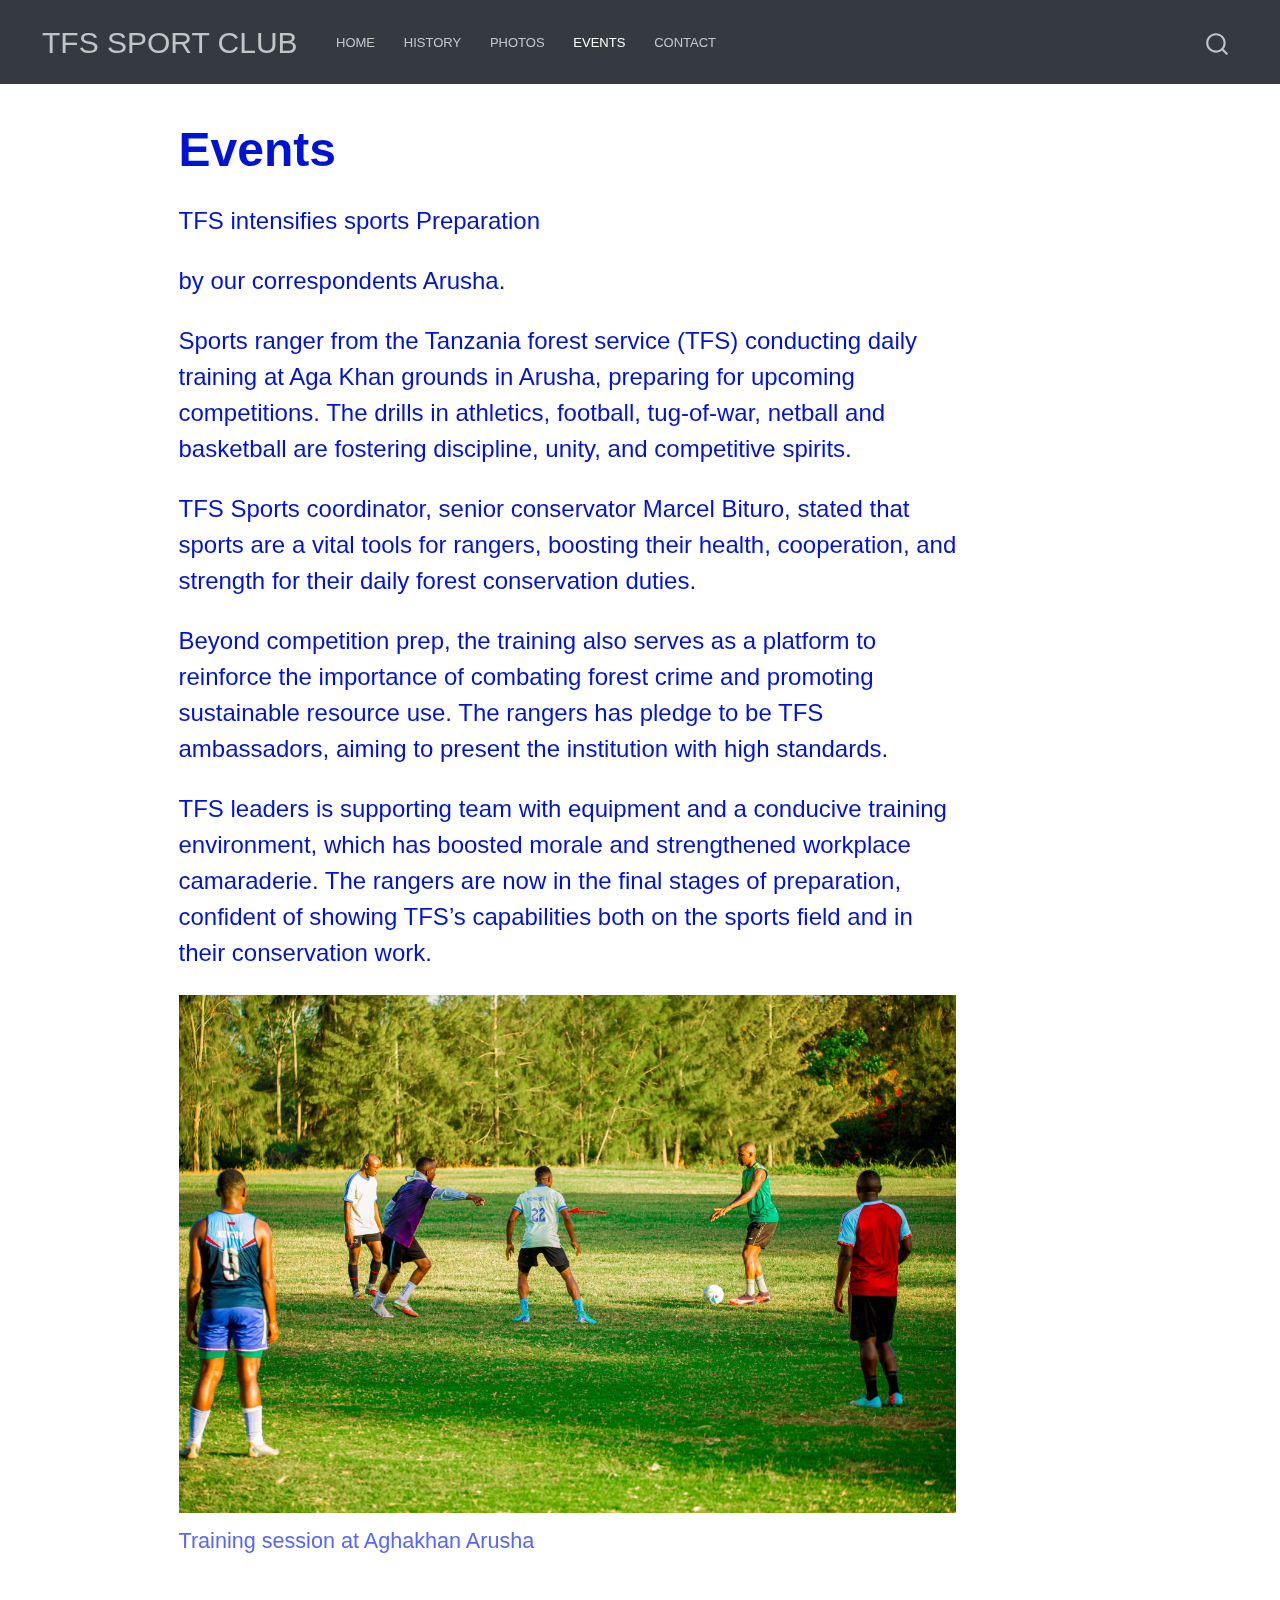
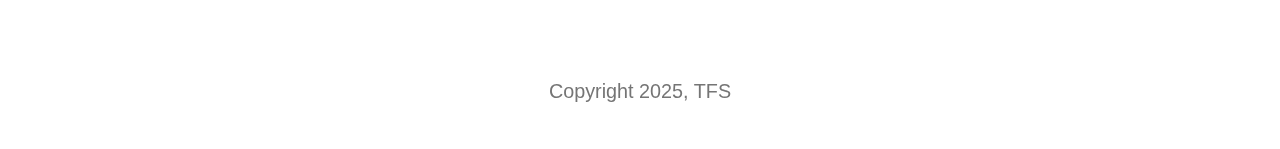
<file: docs/events.html>
<!DOCTYPE html>
<html xmlns="http://www.w3.org/1999/xhtml" lang="en" xml:lang="en"><head>

<meta charset="utf-8">
<meta name="generator" content="quarto-1.5.57">

<meta name="viewport" content="width=device-width, initial-scale=1.0, user-scalable=yes">


<title>Events – TFS SPORT CLUB</title>
<style>
code{white-space: pre-wrap;}
span.smallcaps{font-variant: small-caps;}
div.columns{display: flex; gap: min(4vw, 1.5em);}
div.column{flex: auto; overflow-x: auto;}
div.hanging-indent{margin-left: 1.5em; text-indent: -1.5em;}
ul.task-list{list-style: none;}
ul.task-list li input[type="checkbox"] {
  width: 0.8em;
  margin: 0 0.8em 0.2em -1em; /* quarto-specific, see https://github.com/quarto-dev/quarto-cli/issues/4556 */ 
  vertical-align: middle;
}
</style>


<script src="site_libs/quarto-nav/quarto-nav.js"></script>
<script src="site_libs/quarto-nav/headroom.min.js"></script>
<script src="site_libs/clipboard/clipboard.min.js"></script>
<script src="site_libs/quarto-search/autocomplete.umd.js"></script>
<script src="site_libs/quarto-search/fuse.min.js"></script>
<script src="site_libs/quarto-search/quarto-search.js"></script>
<meta name="quarto:offset" content="./">
<script src="site_libs/quarto-html/quarto.js"></script>
<script src="site_libs/quarto-html/popper.min.js"></script>
<script src="site_libs/quarto-html/tippy.umd.min.js"></script>
<script src="site_libs/quarto-html/anchor.min.js"></script>
<link href="site_libs/quarto-html/tippy.css" rel="stylesheet">
<link href="site_libs/quarto-html/quarto-syntax-highlighting.css" rel="stylesheet" id="quarto-text-highlighting-styles">
<script src="site_libs/bootstrap/bootstrap.min.js"></script>
<link href="site_libs/bootstrap/bootstrap-icons.css" rel="stylesheet">
<link href="site_libs/bootstrap/bootstrap.min.css" rel="stylesheet" id="quarto-bootstrap" data-mode="light">
<script id="quarto-search-options" type="application/json">{
  "location": "navbar",
  "copy-button": false,
  "collapse-after": 3,
  "panel-placement": "end",
  "type": "overlay",
  "limit": 50,
  "keyboard-shortcut": [
    "f",
    "/",
    "s"
  ],
  "show-item-context": false,
  "language": {
    "search-no-results-text": "No results",
    "search-matching-documents-text": "matching documents",
    "search-copy-link-title": "Copy link to search",
    "search-hide-matches-text": "Hide additional matches",
    "search-more-match-text": "more match in this document",
    "search-more-matches-text": "more matches in this document",
    "search-clear-button-title": "Clear",
    "search-text-placeholder": "",
    "search-detached-cancel-button-title": "Cancel",
    "search-submit-button-title": "Submit",
    "search-label": "Search"
  }
}</script>


<link rel="stylesheet" href="styles.css">
</head>

<body class="nav-fixed">

<div id="quarto-search-results"></div>
  <header id="quarto-header" class="headroom fixed-top">
    <nav class="navbar navbar-expand-lg " data-bs-theme="dark">
      <div class="navbar-container container-fluid">
      <div class="navbar-brand-container mx-auto">
    <a class="navbar-brand" href="./index.html">
    <span class="navbar-title">TFS SPORT CLUB</span>
    </a>
  </div>
            <div id="quarto-search" class="" title="Search"></div>
          <button class="navbar-toggler" type="button" data-bs-toggle="collapse" data-bs-target="#navbarCollapse" aria-controls="navbarCollapse" role="menu" aria-expanded="false" aria-label="Toggle navigation" onclick="if (window.quartoToggleHeadroom) { window.quartoToggleHeadroom(); }">
  <span class="navbar-toggler-icon"></span>
</button>
          <div class="collapse navbar-collapse" id="navbarCollapse">
            <ul class="navbar-nav navbar-nav-scroll me-auto">
  <li class="nav-item">
    <a class="nav-link" href="./index.html"> 
<span class="menu-text">Home</span></a>
  </li>  
  <li class="nav-item">
    <a class="nav-link" href="./history.html"> 
<span class="menu-text">History</span></a>
  </li>  
  <li class="nav-item">
    <a class="nav-link" href="./photos.html"> 
<span class="menu-text">Photos</span></a>
  </li>  
  <li class="nav-item">
    <a class="nav-link active" href="./events.html" aria-current="page"> 
<span class="menu-text">Events</span></a>
  </li>  
  <li class="nav-item">
    <a class="nav-link" href="./contacts.html"> 
<span class="menu-text">Contact</span></a>
  </li>  
</ul>
          </div> <!-- /navcollapse -->
            <div class="quarto-navbar-tools">
</div>
      </div> <!-- /container-fluid -->
    </nav>
</header>
<!-- content -->
<div id="quarto-content" class="quarto-container page-columns page-rows-contents page-layout-article page-navbar">
<!-- sidebar -->
<!-- margin-sidebar -->
    <div id="quarto-margin-sidebar" class="sidebar margin-sidebar zindex-bottom">
        
    </div>
<!-- main -->
<main class="content" id="quarto-document-content">

<header id="title-block-header" class="quarto-title-block default">
<div class="quarto-title">
<h1 class="title">Events</h1>
</div>



<div class="quarto-title-meta">

    
  
    
  </div>
  


</header>


<p>TFS intensifies sports Preparation</p>
<p>by our correspondents Arusha.</p>
<p>Sports ranger from the Tanzania forest service (TFS) conducting daily training at Aga Khan grounds in Arusha, preparing for upcoming competitions. The drills in athletics, football, tug-of-war, netball and basketball are fostering discipline, unity, and competitive spirits.</p>
<p>TFS Sports coordinator, senior conservator Marcel Bituro, stated that sports are a vital tools for rangers, boosting their health, cooperation, and strength for their daily forest conservation duties.</p>
<p>Beyond competition prep, the training also serves as a platform to reinforce the importance of combating forest crime and promoting sustainable resource use. The rangers has pledge to be TFS ambassadors, aiming to present the institution with high standards.</p>
<p>TFS leaders is supporting team with equipment and a conducive training environment, which has boosted morale and strengthened workplace camaraderie. The rangers are now in the final stages of preparation, confident of showing TFS’s capabilities both on the sports field and in their conservation work.</p>
<div class="quarto-figure quarto-figure-center">
<figure class="figure">
<p><img src="IMG-20251115-WA0156.jpg" class="img-fluid figure-img"></p>
<figcaption>Training session at Aghakhan Arusha</figcaption>
</figure>
</div>



</main> <!-- /main -->
<script id="quarto-html-after-body" type="application/javascript">
window.document.addEventListener("DOMContentLoaded", function (event) {
  const toggleBodyColorMode = (bsSheetEl) => {
    const mode = bsSheetEl.getAttribute("data-mode");
    const bodyEl = window.document.querySelector("body");
    if (mode === "dark") {
      bodyEl.classList.add("quarto-dark");
      bodyEl.classList.remove("quarto-light");
    } else {
      bodyEl.classList.add("quarto-light");
      bodyEl.classList.remove("quarto-dark");
    }
  }
  const toggleBodyColorPrimary = () => {
    const bsSheetEl = window.document.querySelector("link#quarto-bootstrap");
    if (bsSheetEl) {
      toggleBodyColorMode(bsSheetEl);
    }
  }
  toggleBodyColorPrimary();  
  const icon = "";
  const anchorJS = new window.AnchorJS();
  anchorJS.options = {
    placement: 'right',
    icon: icon
  };
  anchorJS.add('.anchored');
  const isCodeAnnotation = (el) => {
    for (const clz of el.classList) {
      if (clz.startsWith('code-annotation-')) {                     
        return true;
      }
    }
    return false;
  }
  const onCopySuccess = function(e) {
    // button target
    const button = e.trigger;
    // don't keep focus
    button.blur();
    // flash "checked"
    button.classList.add('code-copy-button-checked');
    var currentTitle = button.getAttribute("title");
    button.setAttribute("title", "Copied!");
    let tooltip;
    if (window.bootstrap) {
      button.setAttribute("data-bs-toggle", "tooltip");
      button.setAttribute("data-bs-placement", "left");
      button.setAttribute("data-bs-title", "Copied!");
      tooltip = new bootstrap.Tooltip(button, 
        { trigger: "manual", 
          customClass: "code-copy-button-tooltip",
          offset: [0, -8]});
      tooltip.show();    
    }
    setTimeout(function() {
      if (tooltip) {
        tooltip.hide();
        button.removeAttribute("data-bs-title");
        button.removeAttribute("data-bs-toggle");
        button.removeAttribute("data-bs-placement");
      }
      button.setAttribute("title", currentTitle);
      button.classList.remove('code-copy-button-checked');
    }, 1000);
    // clear code selection
    e.clearSelection();
  }
  const getTextToCopy = function(trigger) {
      const codeEl = trigger.previousElementSibling.cloneNode(true);
      for (const childEl of codeEl.children) {
        if (isCodeAnnotation(childEl)) {
          childEl.remove();
        }
      }
      return codeEl.innerText;
  }
  const clipboard = new window.ClipboardJS('.code-copy-button:not([data-in-quarto-modal])', {
    text: getTextToCopy
  });
  clipboard.on('success', onCopySuccess);
  if (window.document.getElementById('quarto-embedded-source-code-modal')) {
    // For code content inside modals, clipBoardJS needs to be initialized with a container option
    // TODO: Check when it could be a function (https://github.com/zenorocha/clipboard.js/issues/860)
    const clipboardModal = new window.ClipboardJS('.code-copy-button[data-in-quarto-modal]', {
      text: getTextToCopy,
      container: window.document.getElementById('quarto-embedded-source-code-modal')
    });
    clipboardModal.on('success', onCopySuccess);
  }
    var localhostRegex = new RegExp(/^(?:http|https):\/\/localhost\:?[0-9]*\//);
    var mailtoRegex = new RegExp(/^mailto:/);
      var filterRegex = new RegExp('/' + window.location.host + '/');
    var isInternal = (href) => {
        return filterRegex.test(href) || localhostRegex.test(href) || mailtoRegex.test(href);
    }
    // Inspect non-navigation links and adorn them if external
 	var links = window.document.querySelectorAll('a[href]:not(.nav-link):not(.navbar-brand):not(.toc-action):not(.sidebar-link):not(.sidebar-item-toggle):not(.pagination-link):not(.no-external):not([aria-hidden]):not(.dropdown-item):not(.quarto-navigation-tool):not(.about-link)');
    for (var i=0; i<links.length; i++) {
      const link = links[i];
      if (!isInternal(link.href)) {
        // undo the damage that might have been done by quarto-nav.js in the case of
        // links that we want to consider external
        if (link.dataset.originalHref !== undefined) {
          link.href = link.dataset.originalHref;
        }
      }
    }
  function tippyHover(el, contentFn, onTriggerFn, onUntriggerFn) {
    const config = {
      allowHTML: true,
      maxWidth: 500,
      delay: 100,
      arrow: false,
      appendTo: function(el) {
          return el.parentElement;
      },
      interactive: true,
      interactiveBorder: 10,
      theme: 'quarto',
      placement: 'bottom-start',
    };
    if (contentFn) {
      config.content = contentFn;
    }
    if (onTriggerFn) {
      config.onTrigger = onTriggerFn;
    }
    if (onUntriggerFn) {
      config.onUntrigger = onUntriggerFn;
    }
    window.tippy(el, config); 
  }
  const noterefs = window.document.querySelectorAll('a[role="doc-noteref"]');
  for (var i=0; i<noterefs.length; i++) {
    const ref = noterefs[i];
    tippyHover(ref, function() {
      // use id or data attribute instead here
      let href = ref.getAttribute('data-footnote-href') || ref.getAttribute('href');
      try { href = new URL(href).hash; } catch {}
      const id = href.replace(/^#\/?/, "");
      const note = window.document.getElementById(id);
      if (note) {
        return note.innerHTML;
      } else {
        return "";
      }
    });
  }
  const xrefs = window.document.querySelectorAll('a.quarto-xref');
  const processXRef = (id, note) => {
    // Strip column container classes
    const stripColumnClz = (el) => {
      el.classList.remove("page-full", "page-columns");
      if (el.children) {
        for (const child of el.children) {
          stripColumnClz(child);
        }
      }
    }
    stripColumnClz(note)
    if (id === null || id.startsWith('sec-')) {
      // Special case sections, only their first couple elements
      const container = document.createElement("div");
      if (note.children && note.children.length > 2) {
        container.appendChild(note.children[0].cloneNode(true));
        for (let i = 1; i < note.children.length; i++) {
          const child = note.children[i];
          if (child.tagName === "P" && child.innerText === "") {
            continue;
          } else {
            container.appendChild(child.cloneNode(true));
            break;
          }
        }
        if (window.Quarto?.typesetMath) {
          window.Quarto.typesetMath(container);
        }
        return container.innerHTML
      } else {
        if (window.Quarto?.typesetMath) {
          window.Quarto.typesetMath(note);
        }
        return note.innerHTML;
      }
    } else {
      // Remove any anchor links if they are present
      const anchorLink = note.querySelector('a.anchorjs-link');
      if (anchorLink) {
        anchorLink.remove();
      }
      if (window.Quarto?.typesetMath) {
        window.Quarto.typesetMath(note);
      }
      // TODO in 1.5, we should make sure this works without a callout special case
      if (note.classList.contains("callout")) {
        return note.outerHTML;
      } else {
        return note.innerHTML;
      }
    }
  }
  for (var i=0; i<xrefs.length; i++) {
    const xref = xrefs[i];
    tippyHover(xref, undefined, function(instance) {
      instance.disable();
      let url = xref.getAttribute('href');
      let hash = undefined; 
      if (url.startsWith('#')) {
        hash = url;
      } else {
        try { hash = new URL(url).hash; } catch {}
      }
      if (hash) {
        const id = hash.replace(/^#\/?/, "");
        const note = window.document.getElementById(id);
        if (note !== null) {
          try {
            const html = processXRef(id, note.cloneNode(true));
            instance.setContent(html);
          } finally {
            instance.enable();
            instance.show();
          }
        } else {
          // See if we can fetch this
          fetch(url.split('#')[0])
          .then(res => res.text())
          .then(html => {
            const parser = new DOMParser();
            const htmlDoc = parser.parseFromString(html, "text/html");
            const note = htmlDoc.getElementById(id);
            if (note !== null) {
              const html = processXRef(id, note);
              instance.setContent(html);
            } 
          }).finally(() => {
            instance.enable();
            instance.show();
          });
        }
      } else {
        // See if we can fetch a full url (with no hash to target)
        // This is a special case and we should probably do some content thinning / targeting
        fetch(url)
        .then(res => res.text())
        .then(html => {
          const parser = new DOMParser();
          const htmlDoc = parser.parseFromString(html, "text/html");
          const note = htmlDoc.querySelector('main.content');
          if (note !== null) {
            // This should only happen for chapter cross references
            // (since there is no id in the URL)
            // remove the first header
            if (note.children.length > 0 && note.children[0].tagName === "HEADER") {
              note.children[0].remove();
            }
            const html = processXRef(null, note);
            instance.setContent(html);
          } 
        }).finally(() => {
          instance.enable();
          instance.show();
        });
      }
    }, function(instance) {
    });
  }
      let selectedAnnoteEl;
      const selectorForAnnotation = ( cell, annotation) => {
        let cellAttr = 'data-code-cell="' + cell + '"';
        let lineAttr = 'data-code-annotation="' +  annotation + '"';
        const selector = 'span[' + cellAttr + '][' + lineAttr + ']';
        return selector;
      }
      const selectCodeLines = (annoteEl) => {
        const doc = window.document;
        const targetCell = annoteEl.getAttribute("data-target-cell");
        const targetAnnotation = annoteEl.getAttribute("data-target-annotation");
        const annoteSpan = window.document.querySelector(selectorForAnnotation(targetCell, targetAnnotation));
        const lines = annoteSpan.getAttribute("data-code-lines").split(",");
        const lineIds = lines.map((line) => {
          return targetCell + "-" + line;
        })
        let top = null;
        let height = null;
        let parent = null;
        if (lineIds.length > 0) {
            //compute the position of the single el (top and bottom and make a div)
            const el = window.document.getElementById(lineIds[0]);
            top = el.offsetTop;
            height = el.offsetHeight;
            parent = el.parentElement.parentElement;
          if (lineIds.length > 1) {
            const lastEl = window.document.getElementById(lineIds[lineIds.length - 1]);
            const bottom = lastEl.offsetTop + lastEl.offsetHeight;
            height = bottom - top;
          }
          if (top !== null && height !== null && parent !== null) {
            // cook up a div (if necessary) and position it 
            let div = window.document.getElementById("code-annotation-line-highlight");
            if (div === null) {
              div = window.document.createElement("div");
              div.setAttribute("id", "code-annotation-line-highlight");
              div.style.position = 'absolute';
              parent.appendChild(div);
            }
            div.style.top = top - 2 + "px";
            div.style.height = height + 4 + "px";
            div.style.left = 0;
            let gutterDiv = window.document.getElementById("code-annotation-line-highlight-gutter");
            if (gutterDiv === null) {
              gutterDiv = window.document.createElement("div");
              gutterDiv.setAttribute("id", "code-annotation-line-highlight-gutter");
              gutterDiv.style.position = 'absolute';
              const codeCell = window.document.getElementById(targetCell);
              const gutter = codeCell.querySelector('.code-annotation-gutter');
              gutter.appendChild(gutterDiv);
            }
            gutterDiv.style.top = top - 2 + "px";
            gutterDiv.style.height = height + 4 + "px";
          }
          selectedAnnoteEl = annoteEl;
        }
      };
      const unselectCodeLines = () => {
        const elementsIds = ["code-annotation-line-highlight", "code-annotation-line-highlight-gutter"];
        elementsIds.forEach((elId) => {
          const div = window.document.getElementById(elId);
          if (div) {
            div.remove();
          }
        });
        selectedAnnoteEl = undefined;
      };
        // Handle positioning of the toggle
    window.addEventListener(
      "resize",
      throttle(() => {
        elRect = undefined;
        if (selectedAnnoteEl) {
          selectCodeLines(selectedAnnoteEl);
        }
      }, 10)
    );
    function throttle(fn, ms) {
    let throttle = false;
    let timer;
      return (...args) => {
        if(!throttle) { // first call gets through
            fn.apply(this, args);
            throttle = true;
        } else { // all the others get throttled
            if(timer) clearTimeout(timer); // cancel #2
            timer = setTimeout(() => {
              fn.apply(this, args);
              timer = throttle = false;
            }, ms);
        }
      };
    }
      // Attach click handler to the DT
      const annoteDls = window.document.querySelectorAll('dt[data-target-cell]');
      for (const annoteDlNode of annoteDls) {
        annoteDlNode.addEventListener('click', (event) => {
          const clickedEl = event.target;
          if (clickedEl !== selectedAnnoteEl) {
            unselectCodeLines();
            const activeEl = window.document.querySelector('dt[data-target-cell].code-annotation-active');
            if (activeEl) {
              activeEl.classList.remove('code-annotation-active');
            }
            selectCodeLines(clickedEl);
            clickedEl.classList.add('code-annotation-active');
          } else {
            // Unselect the line
            unselectCodeLines();
            clickedEl.classList.remove('code-annotation-active');
          }
        });
      }
  const findCites = (el) => {
    const parentEl = el.parentElement;
    if (parentEl) {
      const cites = parentEl.dataset.cites;
      if (cites) {
        return {
          el,
          cites: cites.split(' ')
        };
      } else {
        return findCites(el.parentElement)
      }
    } else {
      return undefined;
    }
  };
  var bibliorefs = window.document.querySelectorAll('a[role="doc-biblioref"]');
  for (var i=0; i<bibliorefs.length; i++) {
    const ref = bibliorefs[i];
    const citeInfo = findCites(ref);
    if (citeInfo) {
      tippyHover(citeInfo.el, function() {
        var popup = window.document.createElement('div');
        citeInfo.cites.forEach(function(cite) {
          var citeDiv = window.document.createElement('div');
          citeDiv.classList.add('hanging-indent');
          citeDiv.classList.add('csl-entry');
          var biblioDiv = window.document.getElementById('ref-' + cite);
          if (biblioDiv) {
            citeDiv.innerHTML = biblioDiv.innerHTML;
          }
          popup.appendChild(citeDiv);
        });
        return popup.innerHTML;
      });
    }
  }
});
</script>
</div> <!-- /content -->
<footer class="footer">
  <div class="nav-footer">
    <div class="nav-footer-left">
      &nbsp;
    </div>   
    <div class="nav-footer-center">
<p>Copyright 2025, TFS</p>
</div>
    <div class="nav-footer-right">
      &nbsp;
    </div>
  </div>
</footer>




</body></html>
</file>
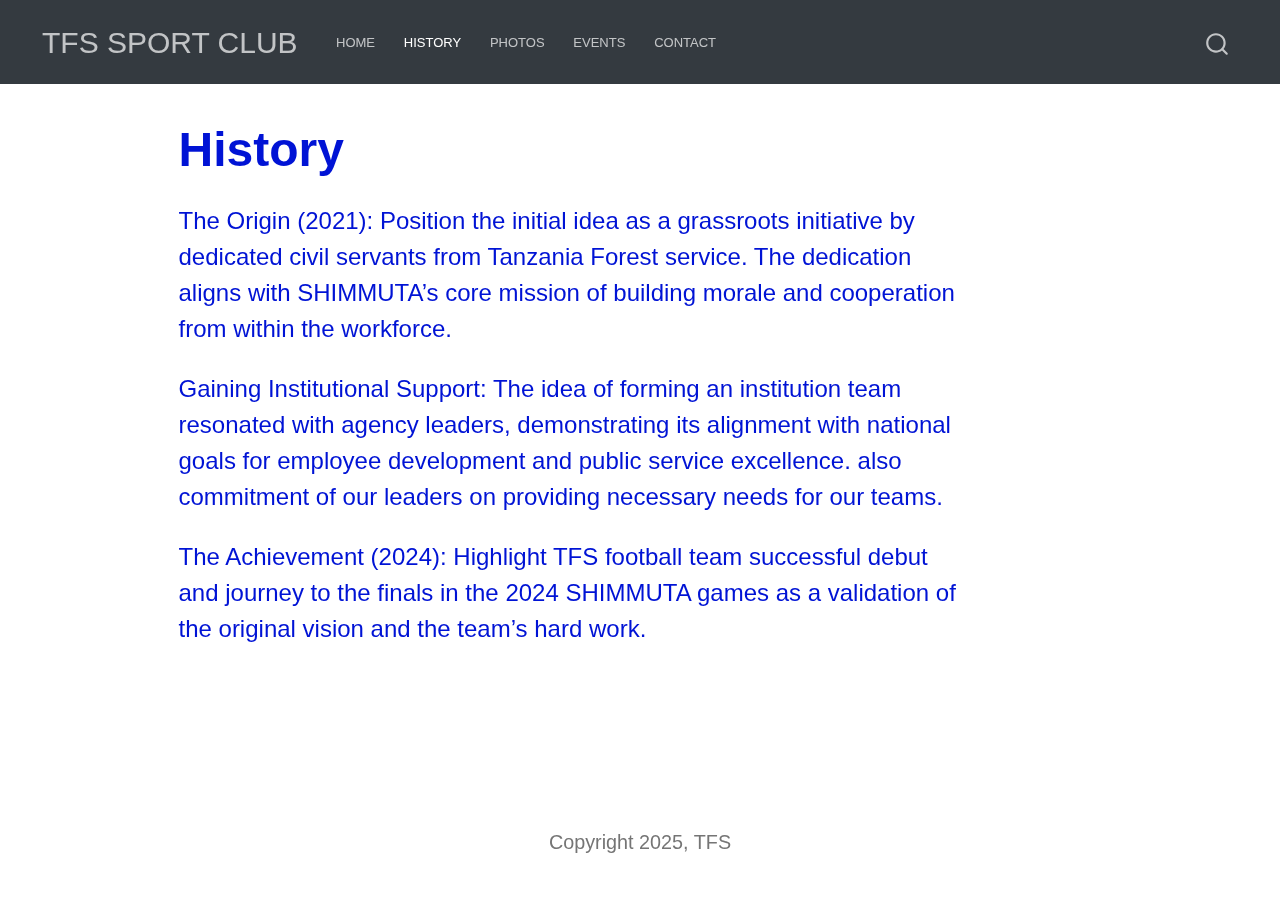
<file: docs/History.html>
<!DOCTYPE html>
<html xmlns="http://www.w3.org/1999/xhtml" lang="en" xml:lang="en"><head>

<meta charset="utf-8">
<meta name="generator" content="quarto-1.5.57">

<meta name="viewport" content="width=device-width, initial-scale=1.0, user-scalable=yes">


<title>History – TFS SPORT CLUB</title>
<style>
code{white-space: pre-wrap;}
span.smallcaps{font-variant: small-caps;}
div.columns{display: flex; gap: min(4vw, 1.5em);}
div.column{flex: auto; overflow-x: auto;}
div.hanging-indent{margin-left: 1.5em; text-indent: -1.5em;}
ul.task-list{list-style: none;}
ul.task-list li input[type="checkbox"] {
  width: 0.8em;
  margin: 0 0.8em 0.2em -1em; /* quarto-specific, see https://github.com/quarto-dev/quarto-cli/issues/4556 */ 
  vertical-align: middle;
}
</style>


<script src="site_libs/quarto-nav/quarto-nav.js"></script>
<script src="site_libs/quarto-nav/headroom.min.js"></script>
<script src="site_libs/clipboard/clipboard.min.js"></script>
<script src="site_libs/quarto-search/autocomplete.umd.js"></script>
<script src="site_libs/quarto-search/fuse.min.js"></script>
<script src="site_libs/quarto-search/quarto-search.js"></script>
<meta name="quarto:offset" content="./">
<script src="site_libs/quarto-html/quarto.js"></script>
<script src="site_libs/quarto-html/popper.min.js"></script>
<script src="site_libs/quarto-html/tippy.umd.min.js"></script>
<script src="site_libs/quarto-html/anchor.min.js"></script>
<link href="site_libs/quarto-html/tippy.css" rel="stylesheet">
<link href="site_libs/quarto-html/quarto-syntax-highlighting.css" rel="stylesheet" id="quarto-text-highlighting-styles">
<script src="site_libs/bootstrap/bootstrap.min.js"></script>
<link href="site_libs/bootstrap/bootstrap-icons.css" rel="stylesheet">
<link href="site_libs/bootstrap/bootstrap.min.css" rel="stylesheet" id="quarto-bootstrap" data-mode="light">
<script id="quarto-search-options" type="application/json">{
  "location": "navbar",
  "copy-button": false,
  "collapse-after": 3,
  "panel-placement": "end",
  "type": "overlay",
  "limit": 50,
  "keyboard-shortcut": [
    "f",
    "/",
    "s"
  ],
  "show-item-context": false,
  "language": {
    "search-no-results-text": "No results",
    "search-matching-documents-text": "matching documents",
    "search-copy-link-title": "Copy link to search",
    "search-hide-matches-text": "Hide additional matches",
    "search-more-match-text": "more match in this document",
    "search-more-matches-text": "more matches in this document",
    "search-clear-button-title": "Clear",
    "search-text-placeholder": "",
    "search-detached-cancel-button-title": "Cancel",
    "search-submit-button-title": "Submit",
    "search-label": "Search"
  }
}</script>


<link rel="stylesheet" href="styles.css">
</head>

<body class="nav-fixed">

<div id="quarto-search-results"></div>
  <header id="quarto-header" class="headroom fixed-top">
    <nav class="navbar navbar-expand-lg " data-bs-theme="dark">
      <div class="navbar-container container-fluid">
      <div class="navbar-brand-container mx-auto">
    <a class="navbar-brand" href="./index.html">
    <span class="navbar-title">TFS SPORT CLUB</span>
    </a>
  </div>
            <div id="quarto-search" class="" title="Search"></div>
          <button class="navbar-toggler" type="button" data-bs-toggle="collapse" data-bs-target="#navbarCollapse" aria-controls="navbarCollapse" role="menu" aria-expanded="false" aria-label="Toggle navigation" onclick="if (window.quartoToggleHeadroom) { window.quartoToggleHeadroom(); }">
  <span class="navbar-toggler-icon"></span>
</button>
          <div class="collapse navbar-collapse" id="navbarCollapse">
            <ul class="navbar-nav navbar-nav-scroll me-auto">
  <li class="nav-item">
    <a class="nav-link" href="./index.html"> 
<span class="menu-text">Home</span></a>
  </li>  
  <li class="nav-item">
    <a class="nav-link active" href="./history.html" aria-current="page"> 
<span class="menu-text">History</span></a>
  </li>  
  <li class="nav-item">
    <a class="nav-link" href="./photos.html"> 
<span class="menu-text">Photos</span></a>
  </li>  
  <li class="nav-item">
    <a class="nav-link" href="./events.html"> 
<span class="menu-text">Events</span></a>
  </li>  
  <li class="nav-item">
    <a class="nav-link" href="./contacts.html"> 
<span class="menu-text">Contact</span></a>
  </li>  
</ul>
          </div> <!-- /navcollapse -->
            <div class="quarto-navbar-tools">
</div>
      </div> <!-- /container-fluid -->
    </nav>
</header>
<!-- content -->
<div id="quarto-content" class="quarto-container page-columns page-rows-contents page-layout-article page-navbar">
<!-- sidebar -->
<!-- margin-sidebar -->
    <div id="quarto-margin-sidebar" class="sidebar margin-sidebar zindex-bottom">
        
    </div>
<!-- main -->
<main class="content" id="quarto-document-content">

<header id="title-block-header" class="quarto-title-block default">
<div class="quarto-title">
<h1 class="title">History</h1>
</div>



<div class="quarto-title-meta">

    
  
    
  </div>
  


</header>


<p>The Origin (2021): Position the initial idea as a grassroots initiative by dedicated civil servants from Tanzania Forest service. The dedication aligns with SHIMMUTA’s core mission of building morale and cooperation from within the workforce.</p>
<p>Gaining Institutional Support: The idea of forming an institution team resonated with agency leaders, demonstrating its alignment with national goals for employee development and public service excellence. also commitment of our leaders on providing necessary needs for our teams.</p>
<p>The Achievement (2024): Highlight TFS football team successful debut and journey to the finals in the 2024 SHIMMUTA games as a validation of the original vision and the team’s hard work.</p>



</main> <!-- /main -->
<script id="quarto-html-after-body" type="application/javascript">
window.document.addEventListener("DOMContentLoaded", function (event) {
  const toggleBodyColorMode = (bsSheetEl) => {
    const mode = bsSheetEl.getAttribute("data-mode");
    const bodyEl = window.document.querySelector("body");
    if (mode === "dark") {
      bodyEl.classList.add("quarto-dark");
      bodyEl.classList.remove("quarto-light");
    } else {
      bodyEl.classList.add("quarto-light");
      bodyEl.classList.remove("quarto-dark");
    }
  }
  const toggleBodyColorPrimary = () => {
    const bsSheetEl = window.document.querySelector("link#quarto-bootstrap");
    if (bsSheetEl) {
      toggleBodyColorMode(bsSheetEl);
    }
  }
  toggleBodyColorPrimary();  
  const icon = "";
  const anchorJS = new window.AnchorJS();
  anchorJS.options = {
    placement: 'right',
    icon: icon
  };
  anchorJS.add('.anchored');
  const isCodeAnnotation = (el) => {
    for (const clz of el.classList) {
      if (clz.startsWith('code-annotation-')) {                     
        return true;
      }
    }
    return false;
  }
  const onCopySuccess = function(e) {
    // button target
    const button = e.trigger;
    // don't keep focus
    button.blur();
    // flash "checked"
    button.classList.add('code-copy-button-checked');
    var currentTitle = button.getAttribute("title");
    button.setAttribute("title", "Copied!");
    let tooltip;
    if (window.bootstrap) {
      button.setAttribute("data-bs-toggle", "tooltip");
      button.setAttribute("data-bs-placement", "left");
      button.setAttribute("data-bs-title", "Copied!");
      tooltip = new bootstrap.Tooltip(button, 
        { trigger: "manual", 
          customClass: "code-copy-button-tooltip",
          offset: [0, -8]});
      tooltip.show();    
    }
    setTimeout(function() {
      if (tooltip) {
        tooltip.hide();
        button.removeAttribute("data-bs-title");
        button.removeAttribute("data-bs-toggle");
        button.removeAttribute("data-bs-placement");
      }
      button.setAttribute("title", currentTitle);
      button.classList.remove('code-copy-button-checked');
    }, 1000);
    // clear code selection
    e.clearSelection();
  }
  const getTextToCopy = function(trigger) {
      const codeEl = trigger.previousElementSibling.cloneNode(true);
      for (const childEl of codeEl.children) {
        if (isCodeAnnotation(childEl)) {
          childEl.remove();
        }
      }
      return codeEl.innerText;
  }
  const clipboard = new window.ClipboardJS('.code-copy-button:not([data-in-quarto-modal])', {
    text: getTextToCopy
  });
  clipboard.on('success', onCopySuccess);
  if (window.document.getElementById('quarto-embedded-source-code-modal')) {
    // For code content inside modals, clipBoardJS needs to be initialized with a container option
    // TODO: Check when it could be a function (https://github.com/zenorocha/clipboard.js/issues/860)
    const clipboardModal = new window.ClipboardJS('.code-copy-button[data-in-quarto-modal]', {
      text: getTextToCopy,
      container: window.document.getElementById('quarto-embedded-source-code-modal')
    });
    clipboardModal.on('success', onCopySuccess);
  }
    var localhostRegex = new RegExp(/^(?:http|https):\/\/localhost\:?[0-9]*\//);
    var mailtoRegex = new RegExp(/^mailto:/);
      var filterRegex = new RegExp('/' + window.location.host + '/');
    var isInternal = (href) => {
        return filterRegex.test(href) || localhostRegex.test(href) || mailtoRegex.test(href);
    }
    // Inspect non-navigation links and adorn them if external
 	var links = window.document.querySelectorAll('a[href]:not(.nav-link):not(.navbar-brand):not(.toc-action):not(.sidebar-link):not(.sidebar-item-toggle):not(.pagination-link):not(.no-external):not([aria-hidden]):not(.dropdown-item):not(.quarto-navigation-tool):not(.about-link)');
    for (var i=0; i<links.length; i++) {
      const link = links[i];
      if (!isInternal(link.href)) {
        // undo the damage that might have been done by quarto-nav.js in the case of
        // links that we want to consider external
        if (link.dataset.originalHref !== undefined) {
          link.href = link.dataset.originalHref;
        }
      }
    }
  function tippyHover(el, contentFn, onTriggerFn, onUntriggerFn) {
    const config = {
      allowHTML: true,
      maxWidth: 500,
      delay: 100,
      arrow: false,
      appendTo: function(el) {
          return el.parentElement;
      },
      interactive: true,
      interactiveBorder: 10,
      theme: 'quarto',
      placement: 'bottom-start',
    };
    if (contentFn) {
      config.content = contentFn;
    }
    if (onTriggerFn) {
      config.onTrigger = onTriggerFn;
    }
    if (onUntriggerFn) {
      config.onUntrigger = onUntriggerFn;
    }
    window.tippy(el, config); 
  }
  const noterefs = window.document.querySelectorAll('a[role="doc-noteref"]');
  for (var i=0; i<noterefs.length; i++) {
    const ref = noterefs[i];
    tippyHover(ref, function() {
      // use id or data attribute instead here
      let href = ref.getAttribute('data-footnote-href') || ref.getAttribute('href');
      try { href = new URL(href).hash; } catch {}
      const id = href.replace(/^#\/?/, "");
      const note = window.document.getElementById(id);
      if (note) {
        return note.innerHTML;
      } else {
        return "";
      }
    });
  }
  const xrefs = window.document.querySelectorAll('a.quarto-xref');
  const processXRef = (id, note) => {
    // Strip column container classes
    const stripColumnClz = (el) => {
      el.classList.remove("page-full", "page-columns");
      if (el.children) {
        for (const child of el.children) {
          stripColumnClz(child);
        }
      }
    }
    stripColumnClz(note)
    if (id === null || id.startsWith('sec-')) {
      // Special case sections, only their first couple elements
      const container = document.createElement("div");
      if (note.children && note.children.length > 2) {
        container.appendChild(note.children[0].cloneNode(true));
        for (let i = 1; i < note.children.length; i++) {
          const child = note.children[i];
          if (child.tagName === "P" && child.innerText === "") {
            continue;
          } else {
            container.appendChild(child.cloneNode(true));
            break;
          }
        }
        if (window.Quarto?.typesetMath) {
          window.Quarto.typesetMath(container);
        }
        return container.innerHTML
      } else {
        if (window.Quarto?.typesetMath) {
          window.Quarto.typesetMath(note);
        }
        return note.innerHTML;
      }
    } else {
      // Remove any anchor links if they are present
      const anchorLink = note.querySelector('a.anchorjs-link');
      if (anchorLink) {
        anchorLink.remove();
      }
      if (window.Quarto?.typesetMath) {
        window.Quarto.typesetMath(note);
      }
      // TODO in 1.5, we should make sure this works without a callout special case
      if (note.classList.contains("callout")) {
        return note.outerHTML;
      } else {
        return note.innerHTML;
      }
    }
  }
  for (var i=0; i<xrefs.length; i++) {
    const xref = xrefs[i];
    tippyHover(xref, undefined, function(instance) {
      instance.disable();
      let url = xref.getAttribute('href');
      let hash = undefined; 
      if (url.startsWith('#')) {
        hash = url;
      } else {
        try { hash = new URL(url).hash; } catch {}
      }
      if (hash) {
        const id = hash.replace(/^#\/?/, "");
        const note = window.document.getElementById(id);
        if (note !== null) {
          try {
            const html = processXRef(id, note.cloneNode(true));
            instance.setContent(html);
          } finally {
            instance.enable();
            instance.show();
          }
        } else {
          // See if we can fetch this
          fetch(url.split('#')[0])
          .then(res => res.text())
          .then(html => {
            const parser = new DOMParser();
            const htmlDoc = parser.parseFromString(html, "text/html");
            const note = htmlDoc.getElementById(id);
            if (note !== null) {
              const html = processXRef(id, note);
              instance.setContent(html);
            } 
          }).finally(() => {
            instance.enable();
            instance.show();
          });
        }
      } else {
        // See if we can fetch a full url (with no hash to target)
        // This is a special case and we should probably do some content thinning / targeting
        fetch(url)
        .then(res => res.text())
        .then(html => {
          const parser = new DOMParser();
          const htmlDoc = parser.parseFromString(html, "text/html");
          const note = htmlDoc.querySelector('main.content');
          if (note !== null) {
            // This should only happen for chapter cross references
            // (since there is no id in the URL)
            // remove the first header
            if (note.children.length > 0 && note.children[0].tagName === "HEADER") {
              note.children[0].remove();
            }
            const html = processXRef(null, note);
            instance.setContent(html);
          } 
        }).finally(() => {
          instance.enable();
          instance.show();
        });
      }
    }, function(instance) {
    });
  }
      let selectedAnnoteEl;
      const selectorForAnnotation = ( cell, annotation) => {
        let cellAttr = 'data-code-cell="' + cell + '"';
        let lineAttr = 'data-code-annotation="' +  annotation + '"';
        const selector = 'span[' + cellAttr + '][' + lineAttr + ']';
        return selector;
      }
      const selectCodeLines = (annoteEl) => {
        const doc = window.document;
        const targetCell = annoteEl.getAttribute("data-target-cell");
        const targetAnnotation = annoteEl.getAttribute("data-target-annotation");
        const annoteSpan = window.document.querySelector(selectorForAnnotation(targetCell, targetAnnotation));
        const lines = annoteSpan.getAttribute("data-code-lines").split(",");
        const lineIds = lines.map((line) => {
          return targetCell + "-" + line;
        })
        let top = null;
        let height = null;
        let parent = null;
        if (lineIds.length > 0) {
            //compute the position of the single el (top and bottom and make a div)
            const el = window.document.getElementById(lineIds[0]);
            top = el.offsetTop;
            height = el.offsetHeight;
            parent = el.parentElement.parentElement;
          if (lineIds.length > 1) {
            const lastEl = window.document.getElementById(lineIds[lineIds.length - 1]);
            const bottom = lastEl.offsetTop + lastEl.offsetHeight;
            height = bottom - top;
          }
          if (top !== null && height !== null && parent !== null) {
            // cook up a div (if necessary) and position it 
            let div = window.document.getElementById("code-annotation-line-highlight");
            if (div === null) {
              div = window.document.createElement("div");
              div.setAttribute("id", "code-annotation-line-highlight");
              div.style.position = 'absolute';
              parent.appendChild(div);
            }
            div.style.top = top - 2 + "px";
            div.style.height = height + 4 + "px";
            div.style.left = 0;
            let gutterDiv = window.document.getElementById("code-annotation-line-highlight-gutter");
            if (gutterDiv === null) {
              gutterDiv = window.document.createElement("div");
              gutterDiv.setAttribute("id", "code-annotation-line-highlight-gutter");
              gutterDiv.style.position = 'absolute';
              const codeCell = window.document.getElementById(targetCell);
              const gutter = codeCell.querySelector('.code-annotation-gutter');
              gutter.appendChild(gutterDiv);
            }
            gutterDiv.style.top = top - 2 + "px";
            gutterDiv.style.height = height + 4 + "px";
          }
          selectedAnnoteEl = annoteEl;
        }
      };
      const unselectCodeLines = () => {
        const elementsIds = ["code-annotation-line-highlight", "code-annotation-line-highlight-gutter"];
        elementsIds.forEach((elId) => {
          const div = window.document.getElementById(elId);
          if (div) {
            div.remove();
          }
        });
        selectedAnnoteEl = undefined;
      };
        // Handle positioning of the toggle
    window.addEventListener(
      "resize",
      throttle(() => {
        elRect = undefined;
        if (selectedAnnoteEl) {
          selectCodeLines(selectedAnnoteEl);
        }
      }, 10)
    );
    function throttle(fn, ms) {
    let throttle = false;
    let timer;
      return (...args) => {
        if(!throttle) { // first call gets through
            fn.apply(this, args);
            throttle = true;
        } else { // all the others get throttled
            if(timer) clearTimeout(timer); // cancel #2
            timer = setTimeout(() => {
              fn.apply(this, args);
              timer = throttle = false;
            }, ms);
        }
      };
    }
      // Attach click handler to the DT
      const annoteDls = window.document.querySelectorAll('dt[data-target-cell]');
      for (const annoteDlNode of annoteDls) {
        annoteDlNode.addEventListener('click', (event) => {
          const clickedEl = event.target;
          if (clickedEl !== selectedAnnoteEl) {
            unselectCodeLines();
            const activeEl = window.document.querySelector('dt[data-target-cell].code-annotation-active');
            if (activeEl) {
              activeEl.classList.remove('code-annotation-active');
            }
            selectCodeLines(clickedEl);
            clickedEl.classList.add('code-annotation-active');
          } else {
            // Unselect the line
            unselectCodeLines();
            clickedEl.classList.remove('code-annotation-active');
          }
        });
      }
  const findCites = (el) => {
    const parentEl = el.parentElement;
    if (parentEl) {
      const cites = parentEl.dataset.cites;
      if (cites) {
        return {
          el,
          cites: cites.split(' ')
        };
      } else {
        return findCites(el.parentElement)
      }
    } else {
      return undefined;
    }
  };
  var bibliorefs = window.document.querySelectorAll('a[role="doc-biblioref"]');
  for (var i=0; i<bibliorefs.length; i++) {
    const ref = bibliorefs[i];
    const citeInfo = findCites(ref);
    if (citeInfo) {
      tippyHover(citeInfo.el, function() {
        var popup = window.document.createElement('div');
        citeInfo.cites.forEach(function(cite) {
          var citeDiv = window.document.createElement('div');
          citeDiv.classList.add('hanging-indent');
          citeDiv.classList.add('csl-entry');
          var biblioDiv = window.document.getElementById('ref-' + cite);
          if (biblioDiv) {
            citeDiv.innerHTML = biblioDiv.innerHTML;
          }
          popup.appendChild(citeDiv);
        });
        return popup.innerHTML;
      });
    }
  }
});
</script>
</div> <!-- /content -->
<footer class="footer">
  <div class="nav-footer">
    <div class="nav-footer-left">
      &nbsp;
    </div>   
    <div class="nav-footer-center">
<p>Copyright 2025, TFS</p>
</div>
    <div class="nav-footer-right">
      &nbsp;
    </div>
  </div>
</footer>




</body></html>
</file>
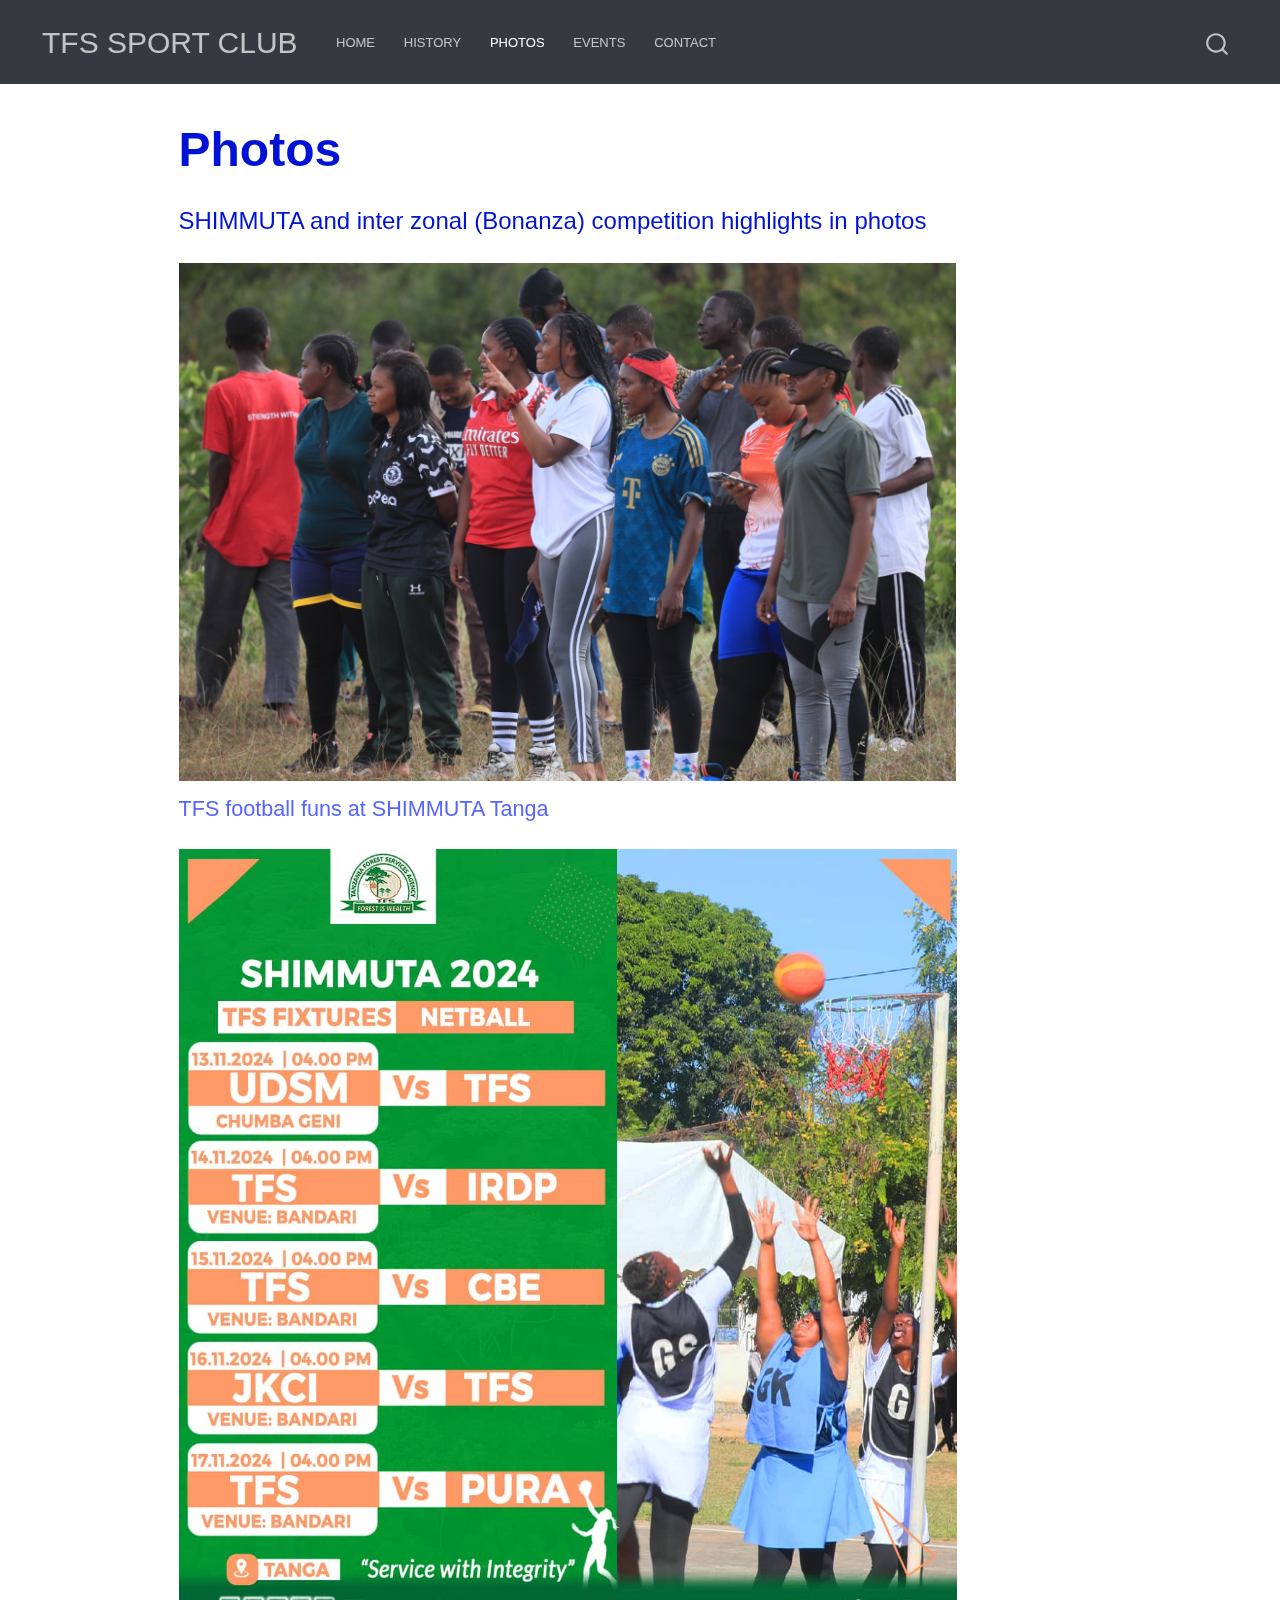
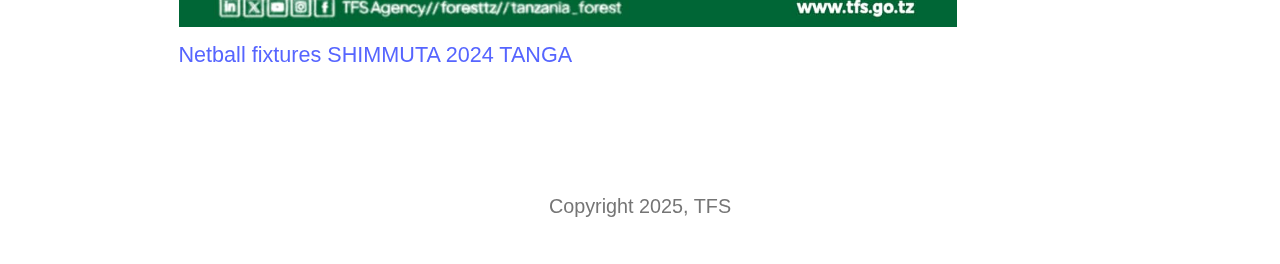
<file: docs/Photos.html>
<!DOCTYPE html>
<html xmlns="http://www.w3.org/1999/xhtml" lang="en" xml:lang="en"><head>

<meta charset="utf-8">
<meta name="generator" content="quarto-1.5.57">

<meta name="viewport" content="width=device-width, initial-scale=1.0, user-scalable=yes">


<title>Photos – TFS SPORT CLUB</title>
<style>
code{white-space: pre-wrap;}
span.smallcaps{font-variant: small-caps;}
div.columns{display: flex; gap: min(4vw, 1.5em);}
div.column{flex: auto; overflow-x: auto;}
div.hanging-indent{margin-left: 1.5em; text-indent: -1.5em;}
ul.task-list{list-style: none;}
ul.task-list li input[type="checkbox"] {
  width: 0.8em;
  margin: 0 0.8em 0.2em -1em; /* quarto-specific, see https://github.com/quarto-dev/quarto-cli/issues/4556 */ 
  vertical-align: middle;
}
</style>


<script src="site_libs/quarto-nav/quarto-nav.js"></script>
<script src="site_libs/quarto-nav/headroom.min.js"></script>
<script src="site_libs/clipboard/clipboard.min.js"></script>
<script src="site_libs/quarto-search/autocomplete.umd.js"></script>
<script src="site_libs/quarto-search/fuse.min.js"></script>
<script src="site_libs/quarto-search/quarto-search.js"></script>
<meta name="quarto:offset" content="./">
<script src="site_libs/quarto-html/quarto.js"></script>
<script src="site_libs/quarto-html/popper.min.js"></script>
<script src="site_libs/quarto-html/tippy.umd.min.js"></script>
<script src="site_libs/quarto-html/anchor.min.js"></script>
<link href="site_libs/quarto-html/tippy.css" rel="stylesheet">
<link href="site_libs/quarto-html/quarto-syntax-highlighting.css" rel="stylesheet" id="quarto-text-highlighting-styles">
<script src="site_libs/bootstrap/bootstrap.min.js"></script>
<link href="site_libs/bootstrap/bootstrap-icons.css" rel="stylesheet">
<link href="site_libs/bootstrap/bootstrap.min.css" rel="stylesheet" id="quarto-bootstrap" data-mode="light">
<script id="quarto-search-options" type="application/json">{
  "location": "navbar",
  "copy-button": false,
  "collapse-after": 3,
  "panel-placement": "end",
  "type": "overlay",
  "limit": 50,
  "keyboard-shortcut": [
    "f",
    "/",
    "s"
  ],
  "show-item-context": false,
  "language": {
    "search-no-results-text": "No results",
    "search-matching-documents-text": "matching documents",
    "search-copy-link-title": "Copy link to search",
    "search-hide-matches-text": "Hide additional matches",
    "search-more-match-text": "more match in this document",
    "search-more-matches-text": "more matches in this document",
    "search-clear-button-title": "Clear",
    "search-text-placeholder": "",
    "search-detached-cancel-button-title": "Cancel",
    "search-submit-button-title": "Submit",
    "search-label": "Search"
  }
}</script>


<link rel="stylesheet" href="styles.css">
</head>

<body class="nav-fixed">

<div id="quarto-search-results"></div>
  <header id="quarto-header" class="headroom fixed-top">
    <nav class="navbar navbar-expand-lg " data-bs-theme="dark">
      <div class="navbar-container container-fluid">
      <div class="navbar-brand-container mx-auto">
    <a class="navbar-brand" href="./index.html">
    <span class="navbar-title">TFS SPORT CLUB</span>
    </a>
  </div>
            <div id="quarto-search" class="" title="Search"></div>
          <button class="navbar-toggler" type="button" data-bs-toggle="collapse" data-bs-target="#navbarCollapse" aria-controls="navbarCollapse" role="menu" aria-expanded="false" aria-label="Toggle navigation" onclick="if (window.quartoToggleHeadroom) { window.quartoToggleHeadroom(); }">
  <span class="navbar-toggler-icon"></span>
</button>
          <div class="collapse navbar-collapse" id="navbarCollapse">
            <ul class="navbar-nav navbar-nav-scroll me-auto">
  <li class="nav-item">
    <a class="nav-link" href="./index.html"> 
<span class="menu-text">Home</span></a>
  </li>  
  <li class="nav-item">
    <a class="nav-link" href="./history.html"> 
<span class="menu-text">History</span></a>
  </li>  
  <li class="nav-item">
    <a class="nav-link active" href="./photos.html" aria-current="page"> 
<span class="menu-text">Photos</span></a>
  </li>  
  <li class="nav-item">
    <a class="nav-link" href="./events.html"> 
<span class="menu-text">Events</span></a>
  </li>  
  <li class="nav-item">
    <a class="nav-link" href="./contacts.html"> 
<span class="menu-text">Contact</span></a>
  </li>  
</ul>
          </div> <!-- /navcollapse -->
            <div class="quarto-navbar-tools">
</div>
      </div> <!-- /container-fluid -->
    </nav>
</header>
<!-- content -->
<div id="quarto-content" class="quarto-container page-columns page-rows-contents page-layout-article page-navbar">
<!-- sidebar -->
<!-- margin-sidebar -->
    <div id="quarto-margin-sidebar" class="sidebar margin-sidebar zindex-bottom">
        
    </div>
<!-- main -->
<main class="content" id="quarto-document-content">

<header id="title-block-header" class="quarto-title-block default">
<div class="quarto-title">
<h1 class="title">Photos</h1>
</div>



<div class="quarto-title-meta">

    
  
    
  </div>
  


</header>


<p>SHIMMUTA and inter zonal (Bonanza) competition highlights in photos</p>
<div class="quarto-figure quarto-figure-center">
<figure class="figure">
<p><img src="IMG-20241116-WA0086.jpg" class="img-fluid figure-img"></p>
<figcaption>TFS football funs at SHIMMUTA Tanga</figcaption>
</figure>
</div>
<div class="quarto-figure quarto-figure-center">
<figure class="figure">
<p><img src="IMG-20241112-WA0010.jpg" class="img-fluid figure-img"></p>
<figcaption>Netball fixtures SHIMMUTA 2024 TANGA</figcaption>
</figure>
</div>



</main> <!-- /main -->
<script id="quarto-html-after-body" type="application/javascript">
window.document.addEventListener("DOMContentLoaded", function (event) {
  const toggleBodyColorMode = (bsSheetEl) => {
    const mode = bsSheetEl.getAttribute("data-mode");
    const bodyEl = window.document.querySelector("body");
    if (mode === "dark") {
      bodyEl.classList.add("quarto-dark");
      bodyEl.classList.remove("quarto-light");
    } else {
      bodyEl.classList.add("quarto-light");
      bodyEl.classList.remove("quarto-dark");
    }
  }
  const toggleBodyColorPrimary = () => {
    const bsSheetEl = window.document.querySelector("link#quarto-bootstrap");
    if (bsSheetEl) {
      toggleBodyColorMode(bsSheetEl);
    }
  }
  toggleBodyColorPrimary();  
  const icon = "";
  const anchorJS = new window.AnchorJS();
  anchorJS.options = {
    placement: 'right',
    icon: icon
  };
  anchorJS.add('.anchored');
  const isCodeAnnotation = (el) => {
    for (const clz of el.classList) {
      if (clz.startsWith('code-annotation-')) {                     
        return true;
      }
    }
    return false;
  }
  const onCopySuccess = function(e) {
    // button target
    const button = e.trigger;
    // don't keep focus
    button.blur();
    // flash "checked"
    button.classList.add('code-copy-button-checked');
    var currentTitle = button.getAttribute("title");
    button.setAttribute("title", "Copied!");
    let tooltip;
    if (window.bootstrap) {
      button.setAttribute("data-bs-toggle", "tooltip");
      button.setAttribute("data-bs-placement", "left");
      button.setAttribute("data-bs-title", "Copied!");
      tooltip = new bootstrap.Tooltip(button, 
        { trigger: "manual", 
          customClass: "code-copy-button-tooltip",
          offset: [0, -8]});
      tooltip.show();    
    }
    setTimeout(function() {
      if (tooltip) {
        tooltip.hide();
        button.removeAttribute("data-bs-title");
        button.removeAttribute("data-bs-toggle");
        button.removeAttribute("data-bs-placement");
      }
      button.setAttribute("title", currentTitle);
      button.classList.remove('code-copy-button-checked');
    }, 1000);
    // clear code selection
    e.clearSelection();
  }
  const getTextToCopy = function(trigger) {
      const codeEl = trigger.previousElementSibling.cloneNode(true);
      for (const childEl of codeEl.children) {
        if (isCodeAnnotation(childEl)) {
          childEl.remove();
        }
      }
      return codeEl.innerText;
  }
  const clipboard = new window.ClipboardJS('.code-copy-button:not([data-in-quarto-modal])', {
    text: getTextToCopy
  });
  clipboard.on('success', onCopySuccess);
  if (window.document.getElementById('quarto-embedded-source-code-modal')) {
    // For code content inside modals, clipBoardJS needs to be initialized with a container option
    // TODO: Check when it could be a function (https://github.com/zenorocha/clipboard.js/issues/860)
    const clipboardModal = new window.ClipboardJS('.code-copy-button[data-in-quarto-modal]', {
      text: getTextToCopy,
      container: window.document.getElementById('quarto-embedded-source-code-modal')
    });
    clipboardModal.on('success', onCopySuccess);
  }
    var localhostRegex = new RegExp(/^(?:http|https):\/\/localhost\:?[0-9]*\//);
    var mailtoRegex = new RegExp(/^mailto:/);
      var filterRegex = new RegExp('/' + window.location.host + '/');
    var isInternal = (href) => {
        return filterRegex.test(href) || localhostRegex.test(href) || mailtoRegex.test(href);
    }
    // Inspect non-navigation links and adorn them if external
 	var links = window.document.querySelectorAll('a[href]:not(.nav-link):not(.navbar-brand):not(.toc-action):not(.sidebar-link):not(.sidebar-item-toggle):not(.pagination-link):not(.no-external):not([aria-hidden]):not(.dropdown-item):not(.quarto-navigation-tool):not(.about-link)');
    for (var i=0; i<links.length; i++) {
      const link = links[i];
      if (!isInternal(link.href)) {
        // undo the damage that might have been done by quarto-nav.js in the case of
        // links that we want to consider external
        if (link.dataset.originalHref !== undefined) {
          link.href = link.dataset.originalHref;
        }
      }
    }
  function tippyHover(el, contentFn, onTriggerFn, onUntriggerFn) {
    const config = {
      allowHTML: true,
      maxWidth: 500,
      delay: 100,
      arrow: false,
      appendTo: function(el) {
          return el.parentElement;
      },
      interactive: true,
      interactiveBorder: 10,
      theme: 'quarto',
      placement: 'bottom-start',
    };
    if (contentFn) {
      config.content = contentFn;
    }
    if (onTriggerFn) {
      config.onTrigger = onTriggerFn;
    }
    if (onUntriggerFn) {
      config.onUntrigger = onUntriggerFn;
    }
    window.tippy(el, config); 
  }
  const noterefs = window.document.querySelectorAll('a[role="doc-noteref"]');
  for (var i=0; i<noterefs.length; i++) {
    const ref = noterefs[i];
    tippyHover(ref, function() {
      // use id or data attribute instead here
      let href = ref.getAttribute('data-footnote-href') || ref.getAttribute('href');
      try { href = new URL(href).hash; } catch {}
      const id = href.replace(/^#\/?/, "");
      const note = window.document.getElementById(id);
      if (note) {
        return note.innerHTML;
      } else {
        return "";
      }
    });
  }
  const xrefs = window.document.querySelectorAll('a.quarto-xref');
  const processXRef = (id, note) => {
    // Strip column container classes
    const stripColumnClz = (el) => {
      el.classList.remove("page-full", "page-columns");
      if (el.children) {
        for (const child of el.children) {
          stripColumnClz(child);
        }
      }
    }
    stripColumnClz(note)
    if (id === null || id.startsWith('sec-')) {
      // Special case sections, only their first couple elements
      const container = document.createElement("div");
      if (note.children && note.children.length > 2) {
        container.appendChild(note.children[0].cloneNode(true));
        for (let i = 1; i < note.children.length; i++) {
          const child = note.children[i];
          if (child.tagName === "P" && child.innerText === "") {
            continue;
          } else {
            container.appendChild(child.cloneNode(true));
            break;
          }
        }
        if (window.Quarto?.typesetMath) {
          window.Quarto.typesetMath(container);
        }
        return container.innerHTML
      } else {
        if (window.Quarto?.typesetMath) {
          window.Quarto.typesetMath(note);
        }
        return note.innerHTML;
      }
    } else {
      // Remove any anchor links if they are present
      const anchorLink = note.querySelector('a.anchorjs-link');
      if (anchorLink) {
        anchorLink.remove();
      }
      if (window.Quarto?.typesetMath) {
        window.Quarto.typesetMath(note);
      }
      // TODO in 1.5, we should make sure this works without a callout special case
      if (note.classList.contains("callout")) {
        return note.outerHTML;
      } else {
        return note.innerHTML;
      }
    }
  }
  for (var i=0; i<xrefs.length; i++) {
    const xref = xrefs[i];
    tippyHover(xref, undefined, function(instance) {
      instance.disable();
      let url = xref.getAttribute('href');
      let hash = undefined; 
      if (url.startsWith('#')) {
        hash = url;
      } else {
        try { hash = new URL(url).hash; } catch {}
      }
      if (hash) {
        const id = hash.replace(/^#\/?/, "");
        const note = window.document.getElementById(id);
        if (note !== null) {
          try {
            const html = processXRef(id, note.cloneNode(true));
            instance.setContent(html);
          } finally {
            instance.enable();
            instance.show();
          }
        } else {
          // See if we can fetch this
          fetch(url.split('#')[0])
          .then(res => res.text())
          .then(html => {
            const parser = new DOMParser();
            const htmlDoc = parser.parseFromString(html, "text/html");
            const note = htmlDoc.getElementById(id);
            if (note !== null) {
              const html = processXRef(id, note);
              instance.setContent(html);
            } 
          }).finally(() => {
            instance.enable();
            instance.show();
          });
        }
      } else {
        // See if we can fetch a full url (with no hash to target)
        // This is a special case and we should probably do some content thinning / targeting
        fetch(url)
        .then(res => res.text())
        .then(html => {
          const parser = new DOMParser();
          const htmlDoc = parser.parseFromString(html, "text/html");
          const note = htmlDoc.querySelector('main.content');
          if (note !== null) {
            // This should only happen for chapter cross references
            // (since there is no id in the URL)
            // remove the first header
            if (note.children.length > 0 && note.children[0].tagName === "HEADER") {
              note.children[0].remove();
            }
            const html = processXRef(null, note);
            instance.setContent(html);
          } 
        }).finally(() => {
          instance.enable();
          instance.show();
        });
      }
    }, function(instance) {
    });
  }
      let selectedAnnoteEl;
      const selectorForAnnotation = ( cell, annotation) => {
        let cellAttr = 'data-code-cell="' + cell + '"';
        let lineAttr = 'data-code-annotation="' +  annotation + '"';
        const selector = 'span[' + cellAttr + '][' + lineAttr + ']';
        return selector;
      }
      const selectCodeLines = (annoteEl) => {
        const doc = window.document;
        const targetCell = annoteEl.getAttribute("data-target-cell");
        const targetAnnotation = annoteEl.getAttribute("data-target-annotation");
        const annoteSpan = window.document.querySelector(selectorForAnnotation(targetCell, targetAnnotation));
        const lines = annoteSpan.getAttribute("data-code-lines").split(",");
        const lineIds = lines.map((line) => {
          return targetCell + "-" + line;
        })
        let top = null;
        let height = null;
        let parent = null;
        if (lineIds.length > 0) {
            //compute the position of the single el (top and bottom and make a div)
            const el = window.document.getElementById(lineIds[0]);
            top = el.offsetTop;
            height = el.offsetHeight;
            parent = el.parentElement.parentElement;
          if (lineIds.length > 1) {
            const lastEl = window.document.getElementById(lineIds[lineIds.length - 1]);
            const bottom = lastEl.offsetTop + lastEl.offsetHeight;
            height = bottom - top;
          }
          if (top !== null && height !== null && parent !== null) {
            // cook up a div (if necessary) and position it 
            let div = window.document.getElementById("code-annotation-line-highlight");
            if (div === null) {
              div = window.document.createElement("div");
              div.setAttribute("id", "code-annotation-line-highlight");
              div.style.position = 'absolute';
              parent.appendChild(div);
            }
            div.style.top = top - 2 + "px";
            div.style.height = height + 4 + "px";
            div.style.left = 0;
            let gutterDiv = window.document.getElementById("code-annotation-line-highlight-gutter");
            if (gutterDiv === null) {
              gutterDiv = window.document.createElement("div");
              gutterDiv.setAttribute("id", "code-annotation-line-highlight-gutter");
              gutterDiv.style.position = 'absolute';
              const codeCell = window.document.getElementById(targetCell);
              const gutter = codeCell.querySelector('.code-annotation-gutter');
              gutter.appendChild(gutterDiv);
            }
            gutterDiv.style.top = top - 2 + "px";
            gutterDiv.style.height = height + 4 + "px";
          }
          selectedAnnoteEl = annoteEl;
        }
      };
      const unselectCodeLines = () => {
        const elementsIds = ["code-annotation-line-highlight", "code-annotation-line-highlight-gutter"];
        elementsIds.forEach((elId) => {
          const div = window.document.getElementById(elId);
          if (div) {
            div.remove();
          }
        });
        selectedAnnoteEl = undefined;
      };
        // Handle positioning of the toggle
    window.addEventListener(
      "resize",
      throttle(() => {
        elRect = undefined;
        if (selectedAnnoteEl) {
          selectCodeLines(selectedAnnoteEl);
        }
      }, 10)
    );
    function throttle(fn, ms) {
    let throttle = false;
    let timer;
      return (...args) => {
        if(!throttle) { // first call gets through
            fn.apply(this, args);
            throttle = true;
        } else { // all the others get throttled
            if(timer) clearTimeout(timer); // cancel #2
            timer = setTimeout(() => {
              fn.apply(this, args);
              timer = throttle = false;
            }, ms);
        }
      };
    }
      // Attach click handler to the DT
      const annoteDls = window.document.querySelectorAll('dt[data-target-cell]');
      for (const annoteDlNode of annoteDls) {
        annoteDlNode.addEventListener('click', (event) => {
          const clickedEl = event.target;
          if (clickedEl !== selectedAnnoteEl) {
            unselectCodeLines();
            const activeEl = window.document.querySelector('dt[data-target-cell].code-annotation-active');
            if (activeEl) {
              activeEl.classList.remove('code-annotation-active');
            }
            selectCodeLines(clickedEl);
            clickedEl.classList.add('code-annotation-active');
          } else {
            // Unselect the line
            unselectCodeLines();
            clickedEl.classList.remove('code-annotation-active');
          }
        });
      }
  const findCites = (el) => {
    const parentEl = el.parentElement;
    if (parentEl) {
      const cites = parentEl.dataset.cites;
      if (cites) {
        return {
          el,
          cites: cites.split(' ')
        };
      } else {
        return findCites(el.parentElement)
      }
    } else {
      return undefined;
    }
  };
  var bibliorefs = window.document.querySelectorAll('a[role="doc-biblioref"]');
  for (var i=0; i<bibliorefs.length; i++) {
    const ref = bibliorefs[i];
    const citeInfo = findCites(ref);
    if (citeInfo) {
      tippyHover(citeInfo.el, function() {
        var popup = window.document.createElement('div');
        citeInfo.cites.forEach(function(cite) {
          var citeDiv = window.document.createElement('div');
          citeDiv.classList.add('hanging-indent');
          citeDiv.classList.add('csl-entry');
          var biblioDiv = window.document.getElementById('ref-' + cite);
          if (biblioDiv) {
            citeDiv.innerHTML = biblioDiv.innerHTML;
          }
          popup.appendChild(citeDiv);
        });
        return popup.innerHTML;
      });
    }
  }
});
</script>
</div> <!-- /content -->
<footer class="footer">
  <div class="nav-footer">
    <div class="nav-footer-left">
      &nbsp;
    </div>   
    <div class="nav-footer-center">
<p>Copyright 2025, TFS</p>
</div>
    <div class="nav-footer-right">
      &nbsp;
    </div>
  </div>
</footer>




</body></html>
</file>
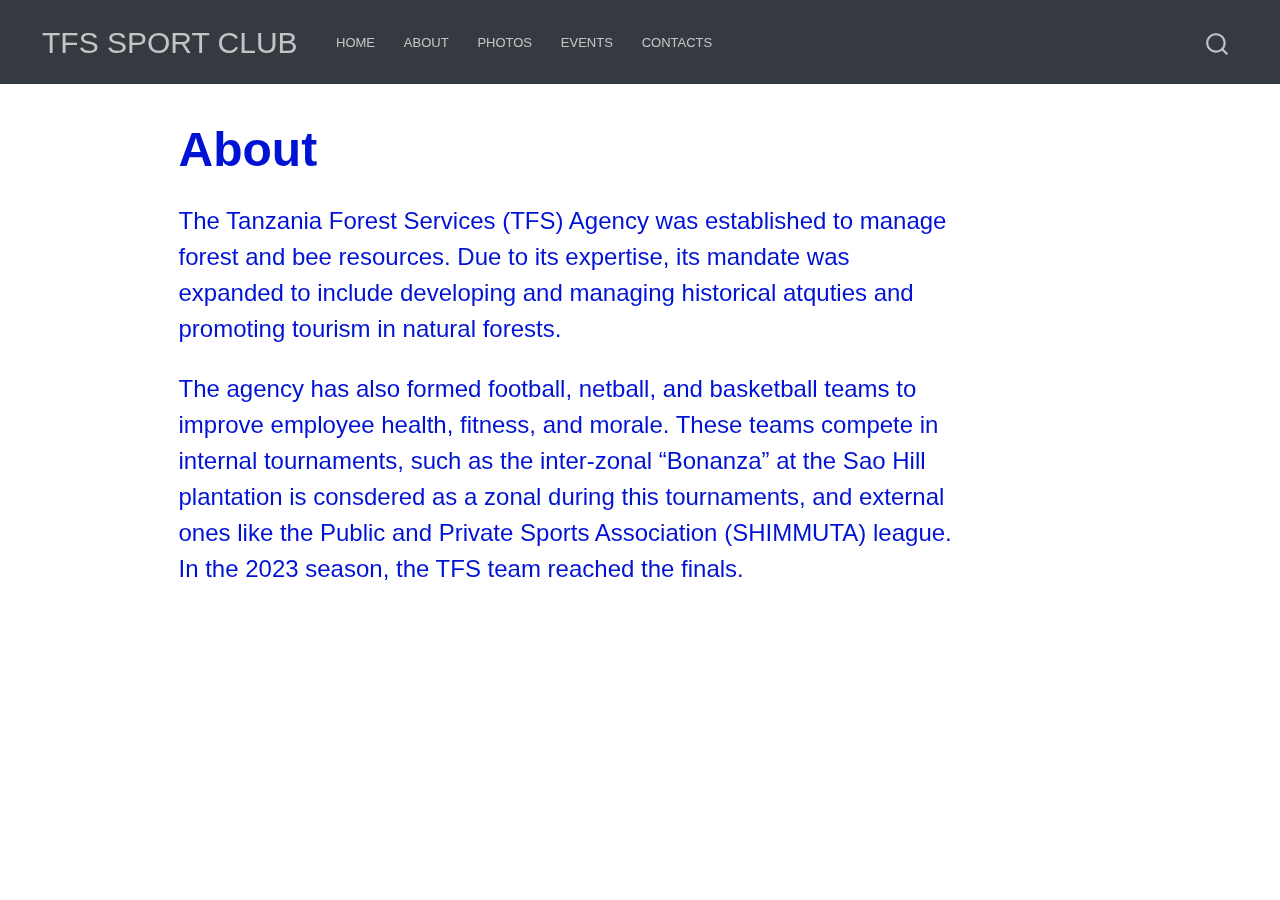
<file: docs/docs/About.html>
<!DOCTYPE html>
<html xmlns="http://www.w3.org/1999/xhtml" lang="en" xml:lang="en"><head>

<meta charset="utf-8">
<meta name="generator" content="quarto-1.5.57">

<meta name="viewport" content="width=device-width, initial-scale=1.0, user-scalable=yes">


<title>About – TFS SPORT CLUB</title>
<style>
code{white-space: pre-wrap;}
span.smallcaps{font-variant: small-caps;}
div.columns{display: flex; gap: min(4vw, 1.5em);}
div.column{flex: auto; overflow-x: auto;}
div.hanging-indent{margin-left: 1.5em; text-indent: -1.5em;}
ul.task-list{list-style: none;}
ul.task-list li input[type="checkbox"] {
  width: 0.8em;
  margin: 0 0.8em 0.2em -1em; /* quarto-specific, see https://github.com/quarto-dev/quarto-cli/issues/4556 */ 
  vertical-align: middle;
}
</style>


<script src="../site_libs/quarto-nav/quarto-nav.js"></script>
<script src="../site_libs/quarto-nav/headroom.min.js"></script>
<script src="../site_libs/clipboard/clipboard.min.js"></script>
<script src="../site_libs/quarto-search/autocomplete.umd.js"></script>
<script src="../site_libs/quarto-search/fuse.min.js"></script>
<script src="../site_libs/quarto-search/quarto-search.js"></script>
<meta name="quarto:offset" content="../">
<script src="../site_libs/quarto-html/quarto.js"></script>
<script src="../site_libs/quarto-html/popper.min.js"></script>
<script src="../site_libs/quarto-html/tippy.umd.min.js"></script>
<script src="../site_libs/quarto-html/anchor.min.js"></script>
<link href="../site_libs/quarto-html/tippy.css" rel="stylesheet">
<link href="../site_libs/quarto-html/quarto-syntax-highlighting.css" rel="stylesheet" id="quarto-text-highlighting-styles">
<script src="../site_libs/bootstrap/bootstrap.min.js"></script>
<link href="../site_libs/bootstrap/bootstrap-icons.css" rel="stylesheet">
<link href="../site_libs/bootstrap/bootstrap.min.css" rel="stylesheet" id="quarto-bootstrap" data-mode="light">
<script id="quarto-search-options" type="application/json">{
  "location": "navbar",
  "copy-button": false,
  "collapse-after": 3,
  "panel-placement": "end",
  "type": "overlay",
  "limit": 50,
  "keyboard-shortcut": [
    "f",
    "/",
    "s"
  ],
  "show-item-context": false,
  "language": {
    "search-no-results-text": "No results",
    "search-matching-documents-text": "matching documents",
    "search-copy-link-title": "Copy link to search",
    "search-hide-matches-text": "Hide additional matches",
    "search-more-match-text": "more match in this document",
    "search-more-matches-text": "more matches in this document",
    "search-clear-button-title": "Clear",
    "search-text-placeholder": "",
    "search-detached-cancel-button-title": "Cancel",
    "search-submit-button-title": "Submit",
    "search-label": "Search"
  }
}</script>


<link rel="stylesheet" href="../styles.css">
</head>

<body class="nav-fixed">

<div id="quarto-search-results"></div>
  <header id="quarto-header" class="headroom fixed-top">
    <nav class="navbar navbar-expand-lg " data-bs-theme="dark">
      <div class="navbar-container container-fluid">
      <div class="navbar-brand-container mx-auto">
    <a class="navbar-brand" href="../index.html">
    <span class="navbar-title">TFS SPORT CLUB</span>
    </a>
  </div>
            <div id="quarto-search" class="" title="Search"></div>
          <button class="navbar-toggler" type="button" data-bs-toggle="collapse" data-bs-target="#navbarCollapse" aria-controls="navbarCollapse" role="menu" aria-expanded="false" aria-label="Toggle navigation" onclick="if (window.quartoToggleHeadroom) { window.quartoToggleHeadroom(); }">
  <span class="navbar-toggler-icon"></span>
</button>
          <div class="collapse navbar-collapse" id="navbarCollapse">
            <ul class="navbar-nav navbar-nav-scroll me-auto">
  <li class="nav-item">
    <a class="nav-link" href="../index.html"> 
<span class="menu-text">Home</span></a>
  </li>  
  <li class="nav-item">
    <a class="nav-link" href="../about.html"> 
<span class="menu-text">About</span></a>
  </li>  
  <li class="nav-item">
    <a class="nav-link" href="../photos.html"> 
<span class="menu-text">photos</span></a>
  </li>  
  <li class="nav-item">
    <a class="nav-link" href="../events.html"> 
<span class="menu-text">events</span></a>
  </li>  
  <li class="nav-item">
    <a class="nav-link" href="../contacts.html"> 
<span class="menu-text">Contacts</span></a>
  </li>  
</ul>
          </div> <!-- /navcollapse -->
            <div class="quarto-navbar-tools">
</div>
      </div> <!-- /container-fluid -->
    </nav>
</header>
<!-- content -->
<div id="quarto-content" class="quarto-container page-columns page-rows-contents page-layout-article page-navbar">
<!-- sidebar -->
<!-- margin-sidebar -->
    <div id="quarto-margin-sidebar" class="sidebar margin-sidebar zindex-bottom">
        
    </div>
<!-- main -->
<main class="content" id="quarto-document-content">

<header id="title-block-header" class="quarto-title-block default">
<div class="quarto-title">
<h1 class="title">About</h1>
</div>



<div class="quarto-title-meta">

    
  
    
  </div>
  


</header>


<p>The Tanzania Forest Services (TFS) Agency was established to manage forest and bee resources. Due to its expertise, its mandate was expanded to include developing and managing historical atquties and promoting tourism in natural forests.</p>
<p>The agency has also formed football, netball, and basketball teams to improve employee health, fitness, and morale. These teams compete in internal tournaments, such as the inter-zonal “Bonanza” at the Sao Hill plantation is consdered as a zonal during this tournaments, and external ones like the Public and Private Sports Association (SHIMMUTA) league. In the 2023 season, the TFS team reached the finals.</p>



</main> <!-- /main -->
<script id="quarto-html-after-body" type="application/javascript">
window.document.addEventListener("DOMContentLoaded", function (event) {
  const toggleBodyColorMode = (bsSheetEl) => {
    const mode = bsSheetEl.getAttribute("data-mode");
    const bodyEl = window.document.querySelector("body");
    if (mode === "dark") {
      bodyEl.classList.add("quarto-dark");
      bodyEl.classList.remove("quarto-light");
    } else {
      bodyEl.classList.add("quarto-light");
      bodyEl.classList.remove("quarto-dark");
    }
  }
  const toggleBodyColorPrimary = () => {
    const bsSheetEl = window.document.querySelector("link#quarto-bootstrap");
    if (bsSheetEl) {
      toggleBodyColorMode(bsSheetEl);
    }
  }
  toggleBodyColorPrimary();  
  const icon = "";
  const anchorJS = new window.AnchorJS();
  anchorJS.options = {
    placement: 'right',
    icon: icon
  };
  anchorJS.add('.anchored');
  const isCodeAnnotation = (el) => {
    for (const clz of el.classList) {
      if (clz.startsWith('code-annotation-')) {                     
        return true;
      }
    }
    return false;
  }
  const onCopySuccess = function(e) {
    // button target
    const button = e.trigger;
    // don't keep focus
    button.blur();
    // flash "checked"
    button.classList.add('code-copy-button-checked');
    var currentTitle = button.getAttribute("title");
    button.setAttribute("title", "Copied!");
    let tooltip;
    if (window.bootstrap) {
      button.setAttribute("data-bs-toggle", "tooltip");
      button.setAttribute("data-bs-placement", "left");
      button.setAttribute("data-bs-title", "Copied!");
      tooltip = new bootstrap.Tooltip(button, 
        { trigger: "manual", 
          customClass: "code-copy-button-tooltip",
          offset: [0, -8]});
      tooltip.show();    
    }
    setTimeout(function() {
      if (tooltip) {
        tooltip.hide();
        button.removeAttribute("data-bs-title");
        button.removeAttribute("data-bs-toggle");
        button.removeAttribute("data-bs-placement");
      }
      button.setAttribute("title", currentTitle);
      button.classList.remove('code-copy-button-checked');
    }, 1000);
    // clear code selection
    e.clearSelection();
  }
  const getTextToCopy = function(trigger) {
      const codeEl = trigger.previousElementSibling.cloneNode(true);
      for (const childEl of codeEl.children) {
        if (isCodeAnnotation(childEl)) {
          childEl.remove();
        }
      }
      return codeEl.innerText;
  }
  const clipboard = new window.ClipboardJS('.code-copy-button:not([data-in-quarto-modal])', {
    text: getTextToCopy
  });
  clipboard.on('success', onCopySuccess);
  if (window.document.getElementById('quarto-embedded-source-code-modal')) {
    // For code content inside modals, clipBoardJS needs to be initialized with a container option
    // TODO: Check when it could be a function (https://github.com/zenorocha/clipboard.js/issues/860)
    const clipboardModal = new window.ClipboardJS('.code-copy-button[data-in-quarto-modal]', {
      text: getTextToCopy,
      container: window.document.getElementById('quarto-embedded-source-code-modal')
    });
    clipboardModal.on('success', onCopySuccess);
  }
    var localhostRegex = new RegExp(/^(?:http|https):\/\/localhost\:?[0-9]*\//);
    var mailtoRegex = new RegExp(/^mailto:/);
      var filterRegex = new RegExp('/' + window.location.host + '/');
    var isInternal = (href) => {
        return filterRegex.test(href) || localhostRegex.test(href) || mailtoRegex.test(href);
    }
    // Inspect non-navigation links and adorn them if external
 	var links = window.document.querySelectorAll('a[href]:not(.nav-link):not(.navbar-brand):not(.toc-action):not(.sidebar-link):not(.sidebar-item-toggle):not(.pagination-link):not(.no-external):not([aria-hidden]):not(.dropdown-item):not(.quarto-navigation-tool):not(.about-link)');
    for (var i=0; i<links.length; i++) {
      const link = links[i];
      if (!isInternal(link.href)) {
        // undo the damage that might have been done by quarto-nav.js in the case of
        // links that we want to consider external
        if (link.dataset.originalHref !== undefined) {
          link.href = link.dataset.originalHref;
        }
      }
    }
  function tippyHover(el, contentFn, onTriggerFn, onUntriggerFn) {
    const config = {
      allowHTML: true,
      maxWidth: 500,
      delay: 100,
      arrow: false,
      appendTo: function(el) {
          return el.parentElement;
      },
      interactive: true,
      interactiveBorder: 10,
      theme: 'quarto',
      placement: 'bottom-start',
    };
    if (contentFn) {
      config.content = contentFn;
    }
    if (onTriggerFn) {
      config.onTrigger = onTriggerFn;
    }
    if (onUntriggerFn) {
      config.onUntrigger = onUntriggerFn;
    }
    window.tippy(el, config); 
  }
  const noterefs = window.document.querySelectorAll('a[role="doc-noteref"]');
  for (var i=0; i<noterefs.length; i++) {
    const ref = noterefs[i];
    tippyHover(ref, function() {
      // use id or data attribute instead here
      let href = ref.getAttribute('data-footnote-href') || ref.getAttribute('href');
      try { href = new URL(href).hash; } catch {}
      const id = href.replace(/^#\/?/, "");
      const note = window.document.getElementById(id);
      if (note) {
        return note.innerHTML;
      } else {
        return "";
      }
    });
  }
  const xrefs = window.document.querySelectorAll('a.quarto-xref');
  const processXRef = (id, note) => {
    // Strip column container classes
    const stripColumnClz = (el) => {
      el.classList.remove("page-full", "page-columns");
      if (el.children) {
        for (const child of el.children) {
          stripColumnClz(child);
        }
      }
    }
    stripColumnClz(note)
    if (id === null || id.startsWith('sec-')) {
      // Special case sections, only their first couple elements
      const container = document.createElement("div");
      if (note.children && note.children.length > 2) {
        container.appendChild(note.children[0].cloneNode(true));
        for (let i = 1; i < note.children.length; i++) {
          const child = note.children[i];
          if (child.tagName === "P" && child.innerText === "") {
            continue;
          } else {
            container.appendChild(child.cloneNode(true));
            break;
          }
        }
        if (window.Quarto?.typesetMath) {
          window.Quarto.typesetMath(container);
        }
        return container.innerHTML
      } else {
        if (window.Quarto?.typesetMath) {
          window.Quarto.typesetMath(note);
        }
        return note.innerHTML;
      }
    } else {
      // Remove any anchor links if they are present
      const anchorLink = note.querySelector('a.anchorjs-link');
      if (anchorLink) {
        anchorLink.remove();
      }
      if (window.Quarto?.typesetMath) {
        window.Quarto.typesetMath(note);
      }
      // TODO in 1.5, we should make sure this works without a callout special case
      if (note.classList.contains("callout")) {
        return note.outerHTML;
      } else {
        return note.innerHTML;
      }
    }
  }
  for (var i=0; i<xrefs.length; i++) {
    const xref = xrefs[i];
    tippyHover(xref, undefined, function(instance) {
      instance.disable();
      let url = xref.getAttribute('href');
      let hash = undefined; 
      if (url.startsWith('#')) {
        hash = url;
      } else {
        try { hash = new URL(url).hash; } catch {}
      }
      if (hash) {
        const id = hash.replace(/^#\/?/, "");
        const note = window.document.getElementById(id);
        if (note !== null) {
          try {
            const html = processXRef(id, note.cloneNode(true));
            instance.setContent(html);
          } finally {
            instance.enable();
            instance.show();
          }
        } else {
          // See if we can fetch this
          fetch(url.split('#')[0])
          .then(res => res.text())
          .then(html => {
            const parser = new DOMParser();
            const htmlDoc = parser.parseFromString(html, "text/html");
            const note = htmlDoc.getElementById(id);
            if (note !== null) {
              const html = processXRef(id, note);
              instance.setContent(html);
            } 
          }).finally(() => {
            instance.enable();
            instance.show();
          });
        }
      } else {
        // See if we can fetch a full url (with no hash to target)
        // This is a special case and we should probably do some content thinning / targeting
        fetch(url)
        .then(res => res.text())
        .then(html => {
          const parser = new DOMParser();
          const htmlDoc = parser.parseFromString(html, "text/html");
          const note = htmlDoc.querySelector('main.content');
          if (note !== null) {
            // This should only happen for chapter cross references
            // (since there is no id in the URL)
            // remove the first header
            if (note.children.length > 0 && note.children[0].tagName === "HEADER") {
              note.children[0].remove();
            }
            const html = processXRef(null, note);
            instance.setContent(html);
          } 
        }).finally(() => {
          instance.enable();
          instance.show();
        });
      }
    }, function(instance) {
    });
  }
      let selectedAnnoteEl;
      const selectorForAnnotation = ( cell, annotation) => {
        let cellAttr = 'data-code-cell="' + cell + '"';
        let lineAttr = 'data-code-annotation="' +  annotation + '"';
        const selector = 'span[' + cellAttr + '][' + lineAttr + ']';
        return selector;
      }
      const selectCodeLines = (annoteEl) => {
        const doc = window.document;
        const targetCell = annoteEl.getAttribute("data-target-cell");
        const targetAnnotation = annoteEl.getAttribute("data-target-annotation");
        const annoteSpan = window.document.querySelector(selectorForAnnotation(targetCell, targetAnnotation));
        const lines = annoteSpan.getAttribute("data-code-lines").split(",");
        const lineIds = lines.map((line) => {
          return targetCell + "-" + line;
        })
        let top = null;
        let height = null;
        let parent = null;
        if (lineIds.length > 0) {
            //compute the position of the single el (top and bottom and make a div)
            const el = window.document.getElementById(lineIds[0]);
            top = el.offsetTop;
            height = el.offsetHeight;
            parent = el.parentElement.parentElement;
          if (lineIds.length > 1) {
            const lastEl = window.document.getElementById(lineIds[lineIds.length - 1]);
            const bottom = lastEl.offsetTop + lastEl.offsetHeight;
            height = bottom - top;
          }
          if (top !== null && height !== null && parent !== null) {
            // cook up a div (if necessary) and position it 
            let div = window.document.getElementById("code-annotation-line-highlight");
            if (div === null) {
              div = window.document.createElement("div");
              div.setAttribute("id", "code-annotation-line-highlight");
              div.style.position = 'absolute';
              parent.appendChild(div);
            }
            div.style.top = top - 2 + "px";
            div.style.height = height + 4 + "px";
            div.style.left = 0;
            let gutterDiv = window.document.getElementById("code-annotation-line-highlight-gutter");
            if (gutterDiv === null) {
              gutterDiv = window.document.createElement("div");
              gutterDiv.setAttribute("id", "code-annotation-line-highlight-gutter");
              gutterDiv.style.position = 'absolute';
              const codeCell = window.document.getElementById(targetCell);
              const gutter = codeCell.querySelector('.code-annotation-gutter');
              gutter.appendChild(gutterDiv);
            }
            gutterDiv.style.top = top - 2 + "px";
            gutterDiv.style.height = height + 4 + "px";
          }
          selectedAnnoteEl = annoteEl;
        }
      };
      const unselectCodeLines = () => {
        const elementsIds = ["code-annotation-line-highlight", "code-annotation-line-highlight-gutter"];
        elementsIds.forEach((elId) => {
          const div = window.document.getElementById(elId);
          if (div) {
            div.remove();
          }
        });
        selectedAnnoteEl = undefined;
      };
        // Handle positioning of the toggle
    window.addEventListener(
      "resize",
      throttle(() => {
        elRect = undefined;
        if (selectedAnnoteEl) {
          selectCodeLines(selectedAnnoteEl);
        }
      }, 10)
    );
    function throttle(fn, ms) {
    let throttle = false;
    let timer;
      return (...args) => {
        if(!throttle) { // first call gets through
            fn.apply(this, args);
            throttle = true;
        } else { // all the others get throttled
            if(timer) clearTimeout(timer); // cancel #2
            timer = setTimeout(() => {
              fn.apply(this, args);
              timer = throttle = false;
            }, ms);
        }
      };
    }
      // Attach click handler to the DT
      const annoteDls = window.document.querySelectorAll('dt[data-target-cell]');
      for (const annoteDlNode of annoteDls) {
        annoteDlNode.addEventListener('click', (event) => {
          const clickedEl = event.target;
          if (clickedEl !== selectedAnnoteEl) {
            unselectCodeLines();
            const activeEl = window.document.querySelector('dt[data-target-cell].code-annotation-active');
            if (activeEl) {
              activeEl.classList.remove('code-annotation-active');
            }
            selectCodeLines(clickedEl);
            clickedEl.classList.add('code-annotation-active');
          } else {
            // Unselect the line
            unselectCodeLines();
            clickedEl.classList.remove('code-annotation-active');
          }
        });
      }
  const findCites = (el) => {
    const parentEl = el.parentElement;
    if (parentEl) {
      const cites = parentEl.dataset.cites;
      if (cites) {
        return {
          el,
          cites: cites.split(' ')
        };
      } else {
        return findCites(el.parentElement)
      }
    } else {
      return undefined;
    }
  };
  var bibliorefs = window.document.querySelectorAll('a[role="doc-biblioref"]');
  for (var i=0; i<bibliorefs.length; i++) {
    const ref = bibliorefs[i];
    const citeInfo = findCites(ref);
    if (citeInfo) {
      tippyHover(citeInfo.el, function() {
        var popup = window.document.createElement('div');
        citeInfo.cites.forEach(function(cite) {
          var citeDiv = window.document.createElement('div');
          citeDiv.classList.add('hanging-indent');
          citeDiv.classList.add('csl-entry');
          var biblioDiv = window.document.getElementById('ref-' + cite);
          if (biblioDiv) {
            citeDiv.innerHTML = biblioDiv.innerHTML;
          }
          popup.appendChild(citeDiv);
        });
        return popup.innerHTML;
      });
    }
  }
});
</script>
</div> <!-- /content -->




</body></html>
</file>
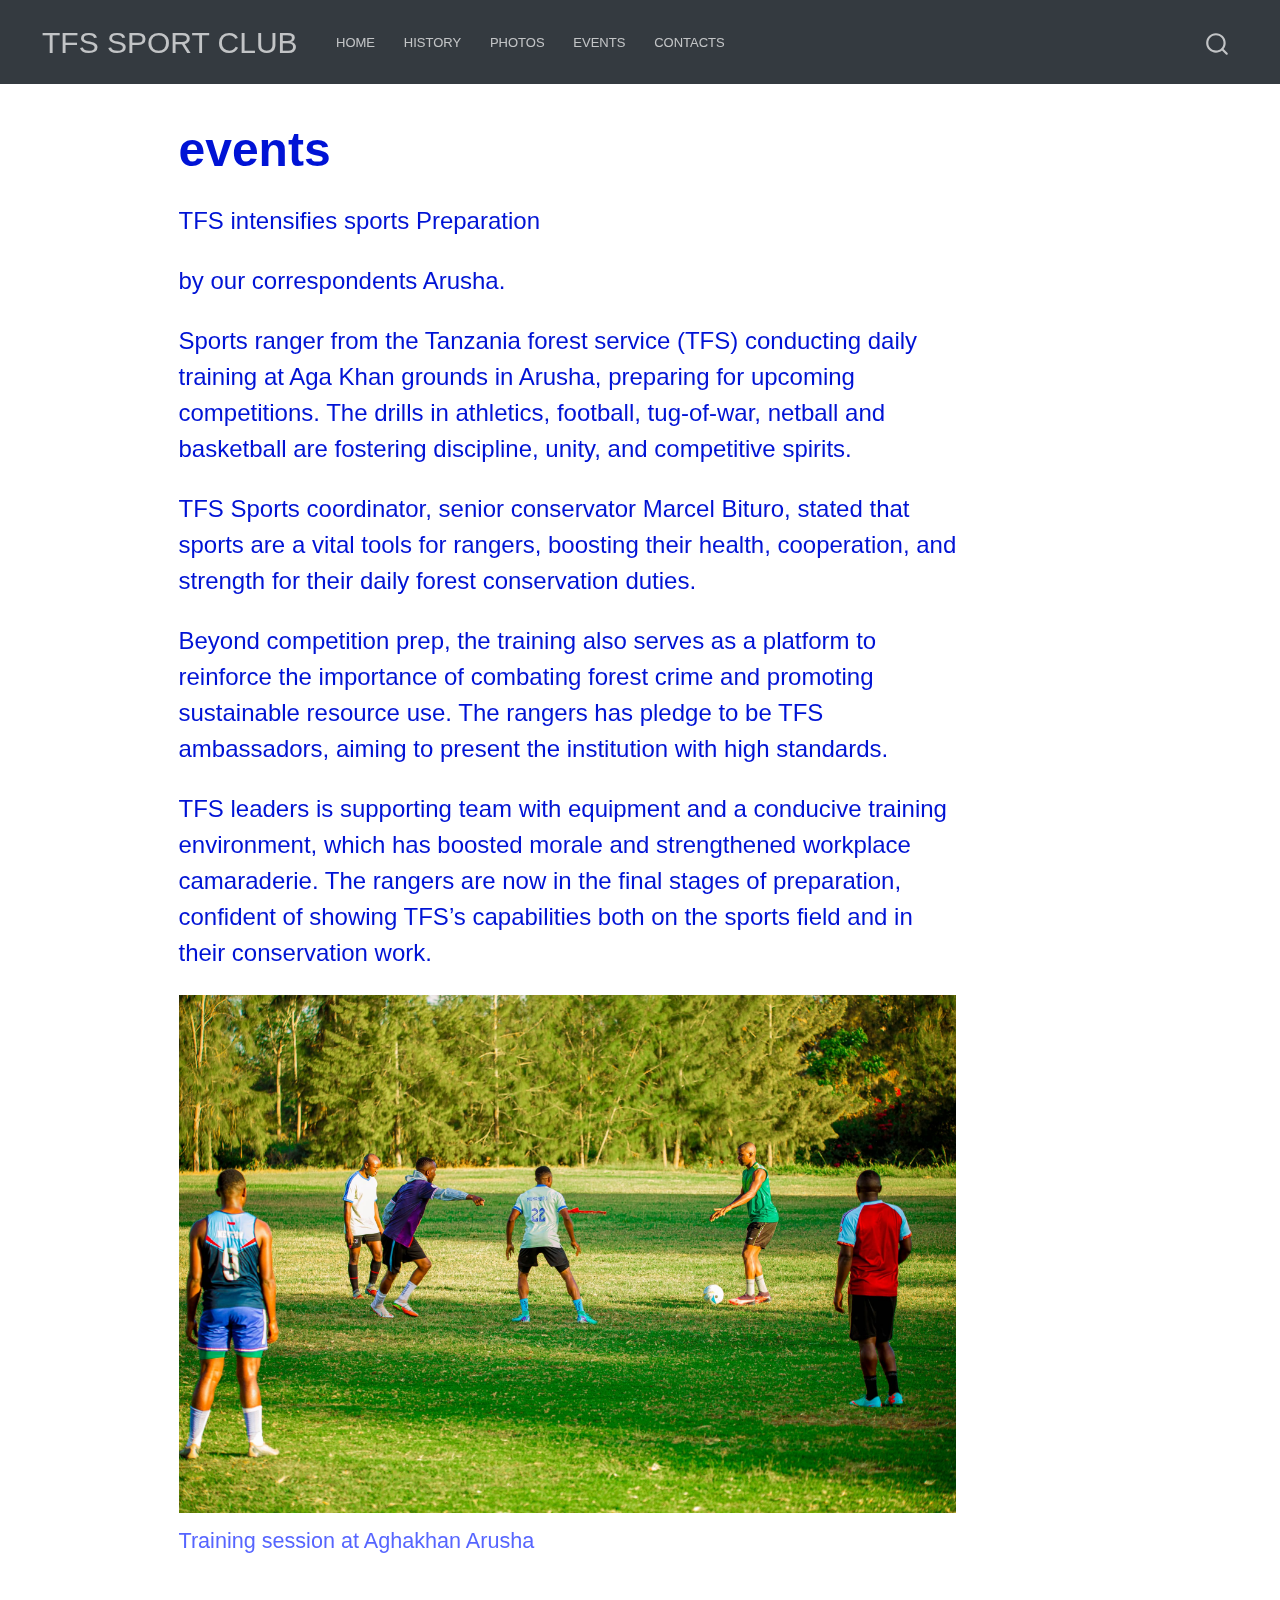
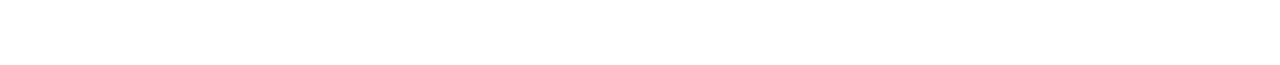
<file: docs/docs/events.html>
<!DOCTYPE html>
<html xmlns="http://www.w3.org/1999/xhtml" lang="en" xml:lang="en"><head>

<meta charset="utf-8">
<meta name="generator" content="quarto-1.5.57">

<meta name="viewport" content="width=device-width, initial-scale=1.0, user-scalable=yes">


<title>events – TFS SPORT CLUB</title>
<style>
code{white-space: pre-wrap;}
span.smallcaps{font-variant: small-caps;}
div.columns{display: flex; gap: min(4vw, 1.5em);}
div.column{flex: auto; overflow-x: auto;}
div.hanging-indent{margin-left: 1.5em; text-indent: -1.5em;}
ul.task-list{list-style: none;}
ul.task-list li input[type="checkbox"] {
  width: 0.8em;
  margin: 0 0.8em 0.2em -1em; /* quarto-specific, see https://github.com/quarto-dev/quarto-cli/issues/4556 */ 
  vertical-align: middle;
}
</style>


<script src="../site_libs/quarto-nav/quarto-nav.js"></script>
<script src="../site_libs/quarto-nav/headroom.min.js"></script>
<script src="../site_libs/clipboard/clipboard.min.js"></script>
<script src="../site_libs/quarto-search/autocomplete.umd.js"></script>
<script src="../site_libs/quarto-search/fuse.min.js"></script>
<script src="../site_libs/quarto-search/quarto-search.js"></script>
<meta name="quarto:offset" content="../">
<script src="../site_libs/quarto-html/quarto.js"></script>
<script src="../site_libs/quarto-html/popper.min.js"></script>
<script src="../site_libs/quarto-html/tippy.umd.min.js"></script>
<script src="../site_libs/quarto-html/anchor.min.js"></script>
<link href="../site_libs/quarto-html/tippy.css" rel="stylesheet">
<link href="../site_libs/quarto-html/quarto-syntax-highlighting.css" rel="stylesheet" id="quarto-text-highlighting-styles">
<script src="../site_libs/bootstrap/bootstrap.min.js"></script>
<link href="../site_libs/bootstrap/bootstrap-icons.css" rel="stylesheet">
<link href="../site_libs/bootstrap/bootstrap.min.css" rel="stylesheet" id="quarto-bootstrap" data-mode="light">
<script id="quarto-search-options" type="application/json">{
  "location": "navbar",
  "copy-button": false,
  "collapse-after": 3,
  "panel-placement": "end",
  "type": "overlay",
  "limit": 50,
  "keyboard-shortcut": [
    "f",
    "/",
    "s"
  ],
  "show-item-context": false,
  "language": {
    "search-no-results-text": "No results",
    "search-matching-documents-text": "matching documents",
    "search-copy-link-title": "Copy link to search",
    "search-hide-matches-text": "Hide additional matches",
    "search-more-match-text": "more match in this document",
    "search-more-matches-text": "more matches in this document",
    "search-clear-button-title": "Clear",
    "search-text-placeholder": "",
    "search-detached-cancel-button-title": "Cancel",
    "search-submit-button-title": "Submit",
    "search-label": "Search"
  }
}</script>


<link rel="stylesheet" href="../styles.css">
</head>

<body class="nav-fixed">

<div id="quarto-search-results"></div>
  <header id="quarto-header" class="headroom fixed-top">
    <nav class="navbar navbar-expand-lg " data-bs-theme="dark">
      <div class="navbar-container container-fluid">
      <div class="navbar-brand-container mx-auto">
    <a class="navbar-brand" href="../index.html">
    <span class="navbar-title">TFS SPORT CLUB</span>
    </a>
  </div>
            <div id="quarto-search" class="" title="Search"></div>
          <button class="navbar-toggler" type="button" data-bs-toggle="collapse" data-bs-target="#navbarCollapse" aria-controls="navbarCollapse" role="menu" aria-expanded="false" aria-label="Toggle navigation" onclick="if (window.quartoToggleHeadroom) { window.quartoToggleHeadroom(); }">
  <span class="navbar-toggler-icon"></span>
</button>
          <div class="collapse navbar-collapse" id="navbarCollapse">
            <ul class="navbar-nav navbar-nav-scroll me-auto">
  <li class="nav-item">
    <a class="nav-link" href="../index.html"> 
<span class="menu-text">Home</span></a>
  </li>  
  <li class="nav-item">
    <a class="nav-link" href="../history.html"> 
<span class="menu-text">History</span></a>
  </li>  
  <li class="nav-item">
    <a class="nav-link" href="../photos.html"> 
<span class="menu-text">Photos</span></a>
  </li>  
  <li class="nav-item">
    <a class="nav-link" href="../events.html"> 
<span class="menu-text">Events</span></a>
  </li>  
  <li class="nav-item">
    <a class="nav-link" href="../contact.html"> 
<span class="menu-text">Contacts</span></a>
  </li>  
</ul>
          </div> <!-- /navcollapse -->
            <div class="quarto-navbar-tools">
</div>
      </div> <!-- /container-fluid -->
    </nav>
</header>
<!-- content -->
<div id="quarto-content" class="quarto-container page-columns page-rows-contents page-layout-article page-navbar">
<!-- sidebar -->
<!-- margin-sidebar -->
    <div id="quarto-margin-sidebar" class="sidebar margin-sidebar zindex-bottom">
        
    </div>
<!-- main -->
<main class="content" id="quarto-document-content">

<header id="title-block-header" class="quarto-title-block default">
<div class="quarto-title">
<h1 class="title">events</h1>
</div>



<div class="quarto-title-meta">

    
  
    
  </div>
  


</header>


<p>TFS intensifies sports Preparation</p>
<p>by our correspondents Arusha.</p>
<p>Sports ranger from the Tanzania forest service (TFS) conducting daily training at Aga Khan grounds in Arusha, preparing for upcoming competitions. The drills in athletics, football, tug-of-war, netball and basketball are fostering discipline, unity, and competitive spirits.</p>
<p>TFS Sports coordinator, senior conservator Marcel Bituro, stated that sports are a vital tools for rangers, boosting their health, cooperation, and strength for their daily forest conservation duties.</p>
<p>Beyond competition prep, the training also serves as a platform to reinforce the importance of combating forest crime and promoting sustainable resource use. The rangers has pledge to be TFS ambassadors, aiming to present the institution with high standards.</p>
<p>TFS leaders is supporting team with equipment and a conducive training environment, which has boosted morale and strengthened workplace camaraderie. The rangers are now in the final stages of preparation, confident of showing TFS’s capabilities both on the sports field and in their conservation work.</p>
<div class="quarto-figure quarto-figure-center">
<figure class="figure">
<p><img src="IMG-20251115-WA0156.jpg" class="img-fluid figure-img"></p>
<figcaption>Training session at Aghakhan Arusha</figcaption>
</figure>
</div>



</main> <!-- /main -->
<script id="quarto-html-after-body" type="application/javascript">
window.document.addEventListener("DOMContentLoaded", function (event) {
  const toggleBodyColorMode = (bsSheetEl) => {
    const mode = bsSheetEl.getAttribute("data-mode");
    const bodyEl = window.document.querySelector("body");
    if (mode === "dark") {
      bodyEl.classList.add("quarto-dark");
      bodyEl.classList.remove("quarto-light");
    } else {
      bodyEl.classList.add("quarto-light");
      bodyEl.classList.remove("quarto-dark");
    }
  }
  const toggleBodyColorPrimary = () => {
    const bsSheetEl = window.document.querySelector("link#quarto-bootstrap");
    if (bsSheetEl) {
      toggleBodyColorMode(bsSheetEl);
    }
  }
  toggleBodyColorPrimary();  
  const icon = "";
  const anchorJS = new window.AnchorJS();
  anchorJS.options = {
    placement: 'right',
    icon: icon
  };
  anchorJS.add('.anchored');
  const isCodeAnnotation = (el) => {
    for (const clz of el.classList) {
      if (clz.startsWith('code-annotation-')) {                     
        return true;
      }
    }
    return false;
  }
  const onCopySuccess = function(e) {
    // button target
    const button = e.trigger;
    // don't keep focus
    button.blur();
    // flash "checked"
    button.classList.add('code-copy-button-checked');
    var currentTitle = button.getAttribute("title");
    button.setAttribute("title", "Copied!");
    let tooltip;
    if (window.bootstrap) {
      button.setAttribute("data-bs-toggle", "tooltip");
      button.setAttribute("data-bs-placement", "left");
      button.setAttribute("data-bs-title", "Copied!");
      tooltip = new bootstrap.Tooltip(button, 
        { trigger: "manual", 
          customClass: "code-copy-button-tooltip",
          offset: [0, -8]});
      tooltip.show();    
    }
    setTimeout(function() {
      if (tooltip) {
        tooltip.hide();
        button.removeAttribute("data-bs-title");
        button.removeAttribute("data-bs-toggle");
        button.removeAttribute("data-bs-placement");
      }
      button.setAttribute("title", currentTitle);
      button.classList.remove('code-copy-button-checked');
    }, 1000);
    // clear code selection
    e.clearSelection();
  }
  const getTextToCopy = function(trigger) {
      const codeEl = trigger.previousElementSibling.cloneNode(true);
      for (const childEl of codeEl.children) {
        if (isCodeAnnotation(childEl)) {
          childEl.remove();
        }
      }
      return codeEl.innerText;
  }
  const clipboard = new window.ClipboardJS('.code-copy-button:not([data-in-quarto-modal])', {
    text: getTextToCopy
  });
  clipboard.on('success', onCopySuccess);
  if (window.document.getElementById('quarto-embedded-source-code-modal')) {
    // For code content inside modals, clipBoardJS needs to be initialized with a container option
    // TODO: Check when it could be a function (https://github.com/zenorocha/clipboard.js/issues/860)
    const clipboardModal = new window.ClipboardJS('.code-copy-button[data-in-quarto-modal]', {
      text: getTextToCopy,
      container: window.document.getElementById('quarto-embedded-source-code-modal')
    });
    clipboardModal.on('success', onCopySuccess);
  }
    var localhostRegex = new RegExp(/^(?:http|https):\/\/localhost\:?[0-9]*\//);
    var mailtoRegex = new RegExp(/^mailto:/);
      var filterRegex = new RegExp('/' + window.location.host + '/');
    var isInternal = (href) => {
        return filterRegex.test(href) || localhostRegex.test(href) || mailtoRegex.test(href);
    }
    // Inspect non-navigation links and adorn them if external
 	var links = window.document.querySelectorAll('a[href]:not(.nav-link):not(.navbar-brand):not(.toc-action):not(.sidebar-link):not(.sidebar-item-toggle):not(.pagination-link):not(.no-external):not([aria-hidden]):not(.dropdown-item):not(.quarto-navigation-tool):not(.about-link)');
    for (var i=0; i<links.length; i++) {
      const link = links[i];
      if (!isInternal(link.href)) {
        // undo the damage that might have been done by quarto-nav.js in the case of
        // links that we want to consider external
        if (link.dataset.originalHref !== undefined) {
          link.href = link.dataset.originalHref;
        }
      }
    }
  function tippyHover(el, contentFn, onTriggerFn, onUntriggerFn) {
    const config = {
      allowHTML: true,
      maxWidth: 500,
      delay: 100,
      arrow: false,
      appendTo: function(el) {
          return el.parentElement;
      },
      interactive: true,
      interactiveBorder: 10,
      theme: 'quarto',
      placement: 'bottom-start',
    };
    if (contentFn) {
      config.content = contentFn;
    }
    if (onTriggerFn) {
      config.onTrigger = onTriggerFn;
    }
    if (onUntriggerFn) {
      config.onUntrigger = onUntriggerFn;
    }
    window.tippy(el, config); 
  }
  const noterefs = window.document.querySelectorAll('a[role="doc-noteref"]');
  for (var i=0; i<noterefs.length; i++) {
    const ref = noterefs[i];
    tippyHover(ref, function() {
      // use id or data attribute instead here
      let href = ref.getAttribute('data-footnote-href') || ref.getAttribute('href');
      try { href = new URL(href).hash; } catch {}
      const id = href.replace(/^#\/?/, "");
      const note = window.document.getElementById(id);
      if (note) {
        return note.innerHTML;
      } else {
        return "";
      }
    });
  }
  const xrefs = window.document.querySelectorAll('a.quarto-xref');
  const processXRef = (id, note) => {
    // Strip column container classes
    const stripColumnClz = (el) => {
      el.classList.remove("page-full", "page-columns");
      if (el.children) {
        for (const child of el.children) {
          stripColumnClz(child);
        }
      }
    }
    stripColumnClz(note)
    if (id === null || id.startsWith('sec-')) {
      // Special case sections, only their first couple elements
      const container = document.createElement("div");
      if (note.children && note.children.length > 2) {
        container.appendChild(note.children[0].cloneNode(true));
        for (let i = 1; i < note.children.length; i++) {
          const child = note.children[i];
          if (child.tagName === "P" && child.innerText === "") {
            continue;
          } else {
            container.appendChild(child.cloneNode(true));
            break;
          }
        }
        if (window.Quarto?.typesetMath) {
          window.Quarto.typesetMath(container);
        }
        return container.innerHTML
      } else {
        if (window.Quarto?.typesetMath) {
          window.Quarto.typesetMath(note);
        }
        return note.innerHTML;
      }
    } else {
      // Remove any anchor links if they are present
      const anchorLink = note.querySelector('a.anchorjs-link');
      if (anchorLink) {
        anchorLink.remove();
      }
      if (window.Quarto?.typesetMath) {
        window.Quarto.typesetMath(note);
      }
      // TODO in 1.5, we should make sure this works without a callout special case
      if (note.classList.contains("callout")) {
        return note.outerHTML;
      } else {
        return note.innerHTML;
      }
    }
  }
  for (var i=0; i<xrefs.length; i++) {
    const xref = xrefs[i];
    tippyHover(xref, undefined, function(instance) {
      instance.disable();
      let url = xref.getAttribute('href');
      let hash = undefined; 
      if (url.startsWith('#')) {
        hash = url;
      } else {
        try { hash = new URL(url).hash; } catch {}
      }
      if (hash) {
        const id = hash.replace(/^#\/?/, "");
        const note = window.document.getElementById(id);
        if (note !== null) {
          try {
            const html = processXRef(id, note.cloneNode(true));
            instance.setContent(html);
          } finally {
            instance.enable();
            instance.show();
          }
        } else {
          // See if we can fetch this
          fetch(url.split('#')[0])
          .then(res => res.text())
          .then(html => {
            const parser = new DOMParser();
            const htmlDoc = parser.parseFromString(html, "text/html");
            const note = htmlDoc.getElementById(id);
            if (note !== null) {
              const html = processXRef(id, note);
              instance.setContent(html);
            } 
          }).finally(() => {
            instance.enable();
            instance.show();
          });
        }
      } else {
        // See if we can fetch a full url (with no hash to target)
        // This is a special case and we should probably do some content thinning / targeting
        fetch(url)
        .then(res => res.text())
        .then(html => {
          const parser = new DOMParser();
          const htmlDoc = parser.parseFromString(html, "text/html");
          const note = htmlDoc.querySelector('main.content');
          if (note !== null) {
            // This should only happen for chapter cross references
            // (since there is no id in the URL)
            // remove the first header
            if (note.children.length > 0 && note.children[0].tagName === "HEADER") {
              note.children[0].remove();
            }
            const html = processXRef(null, note);
            instance.setContent(html);
          } 
        }).finally(() => {
          instance.enable();
          instance.show();
        });
      }
    }, function(instance) {
    });
  }
      let selectedAnnoteEl;
      const selectorForAnnotation = ( cell, annotation) => {
        let cellAttr = 'data-code-cell="' + cell + '"';
        let lineAttr = 'data-code-annotation="' +  annotation + '"';
        const selector = 'span[' + cellAttr + '][' + lineAttr + ']';
        return selector;
      }
      const selectCodeLines = (annoteEl) => {
        const doc = window.document;
        const targetCell = annoteEl.getAttribute("data-target-cell");
        const targetAnnotation = annoteEl.getAttribute("data-target-annotation");
        const annoteSpan = window.document.querySelector(selectorForAnnotation(targetCell, targetAnnotation));
        const lines = annoteSpan.getAttribute("data-code-lines").split(",");
        const lineIds = lines.map((line) => {
          return targetCell + "-" + line;
        })
        let top = null;
        let height = null;
        let parent = null;
        if (lineIds.length > 0) {
            //compute the position of the single el (top and bottom and make a div)
            const el = window.document.getElementById(lineIds[0]);
            top = el.offsetTop;
            height = el.offsetHeight;
            parent = el.parentElement.parentElement;
          if (lineIds.length > 1) {
            const lastEl = window.document.getElementById(lineIds[lineIds.length - 1]);
            const bottom = lastEl.offsetTop + lastEl.offsetHeight;
            height = bottom - top;
          }
          if (top !== null && height !== null && parent !== null) {
            // cook up a div (if necessary) and position it 
            let div = window.document.getElementById("code-annotation-line-highlight");
            if (div === null) {
              div = window.document.createElement("div");
              div.setAttribute("id", "code-annotation-line-highlight");
              div.style.position = 'absolute';
              parent.appendChild(div);
            }
            div.style.top = top - 2 + "px";
            div.style.height = height + 4 + "px";
            div.style.left = 0;
            let gutterDiv = window.document.getElementById("code-annotation-line-highlight-gutter");
            if (gutterDiv === null) {
              gutterDiv = window.document.createElement("div");
              gutterDiv.setAttribute("id", "code-annotation-line-highlight-gutter");
              gutterDiv.style.position = 'absolute';
              const codeCell = window.document.getElementById(targetCell);
              const gutter = codeCell.querySelector('.code-annotation-gutter');
              gutter.appendChild(gutterDiv);
            }
            gutterDiv.style.top = top - 2 + "px";
            gutterDiv.style.height = height + 4 + "px";
          }
          selectedAnnoteEl = annoteEl;
        }
      };
      const unselectCodeLines = () => {
        const elementsIds = ["code-annotation-line-highlight", "code-annotation-line-highlight-gutter"];
        elementsIds.forEach((elId) => {
          const div = window.document.getElementById(elId);
          if (div) {
            div.remove();
          }
        });
        selectedAnnoteEl = undefined;
      };
        // Handle positioning of the toggle
    window.addEventListener(
      "resize",
      throttle(() => {
        elRect = undefined;
        if (selectedAnnoteEl) {
          selectCodeLines(selectedAnnoteEl);
        }
      }, 10)
    );
    function throttle(fn, ms) {
    let throttle = false;
    let timer;
      return (...args) => {
        if(!throttle) { // first call gets through
            fn.apply(this, args);
            throttle = true;
        } else { // all the others get throttled
            if(timer) clearTimeout(timer); // cancel #2
            timer = setTimeout(() => {
              fn.apply(this, args);
              timer = throttle = false;
            }, ms);
        }
      };
    }
      // Attach click handler to the DT
      const annoteDls = window.document.querySelectorAll('dt[data-target-cell]');
      for (const annoteDlNode of annoteDls) {
        annoteDlNode.addEventListener('click', (event) => {
          const clickedEl = event.target;
          if (clickedEl !== selectedAnnoteEl) {
            unselectCodeLines();
            const activeEl = window.document.querySelector('dt[data-target-cell].code-annotation-active');
            if (activeEl) {
              activeEl.classList.remove('code-annotation-active');
            }
            selectCodeLines(clickedEl);
            clickedEl.classList.add('code-annotation-active');
          } else {
            // Unselect the line
            unselectCodeLines();
            clickedEl.classList.remove('code-annotation-active');
          }
        });
      }
  const findCites = (el) => {
    const parentEl = el.parentElement;
    if (parentEl) {
      const cites = parentEl.dataset.cites;
      if (cites) {
        return {
          el,
          cites: cites.split(' ')
        };
      } else {
        return findCites(el.parentElement)
      }
    } else {
      return undefined;
    }
  };
  var bibliorefs = window.document.querySelectorAll('a[role="doc-biblioref"]');
  for (var i=0; i<bibliorefs.length; i++) {
    const ref = bibliorefs[i];
    const citeInfo = findCites(ref);
    if (citeInfo) {
      tippyHover(citeInfo.el, function() {
        var popup = window.document.createElement('div');
        citeInfo.cites.forEach(function(cite) {
          var citeDiv = window.document.createElement('div');
          citeDiv.classList.add('hanging-indent');
          citeDiv.classList.add('csl-entry');
          var biblioDiv = window.document.getElementById('ref-' + cite);
          if (biblioDiv) {
            citeDiv.innerHTML = biblioDiv.innerHTML;
          }
          popup.appendChild(citeDiv);
        });
        return popup.innerHTML;
      });
    }
  }
});
</script>
</div> <!-- /content -->




</body></html>
</file>
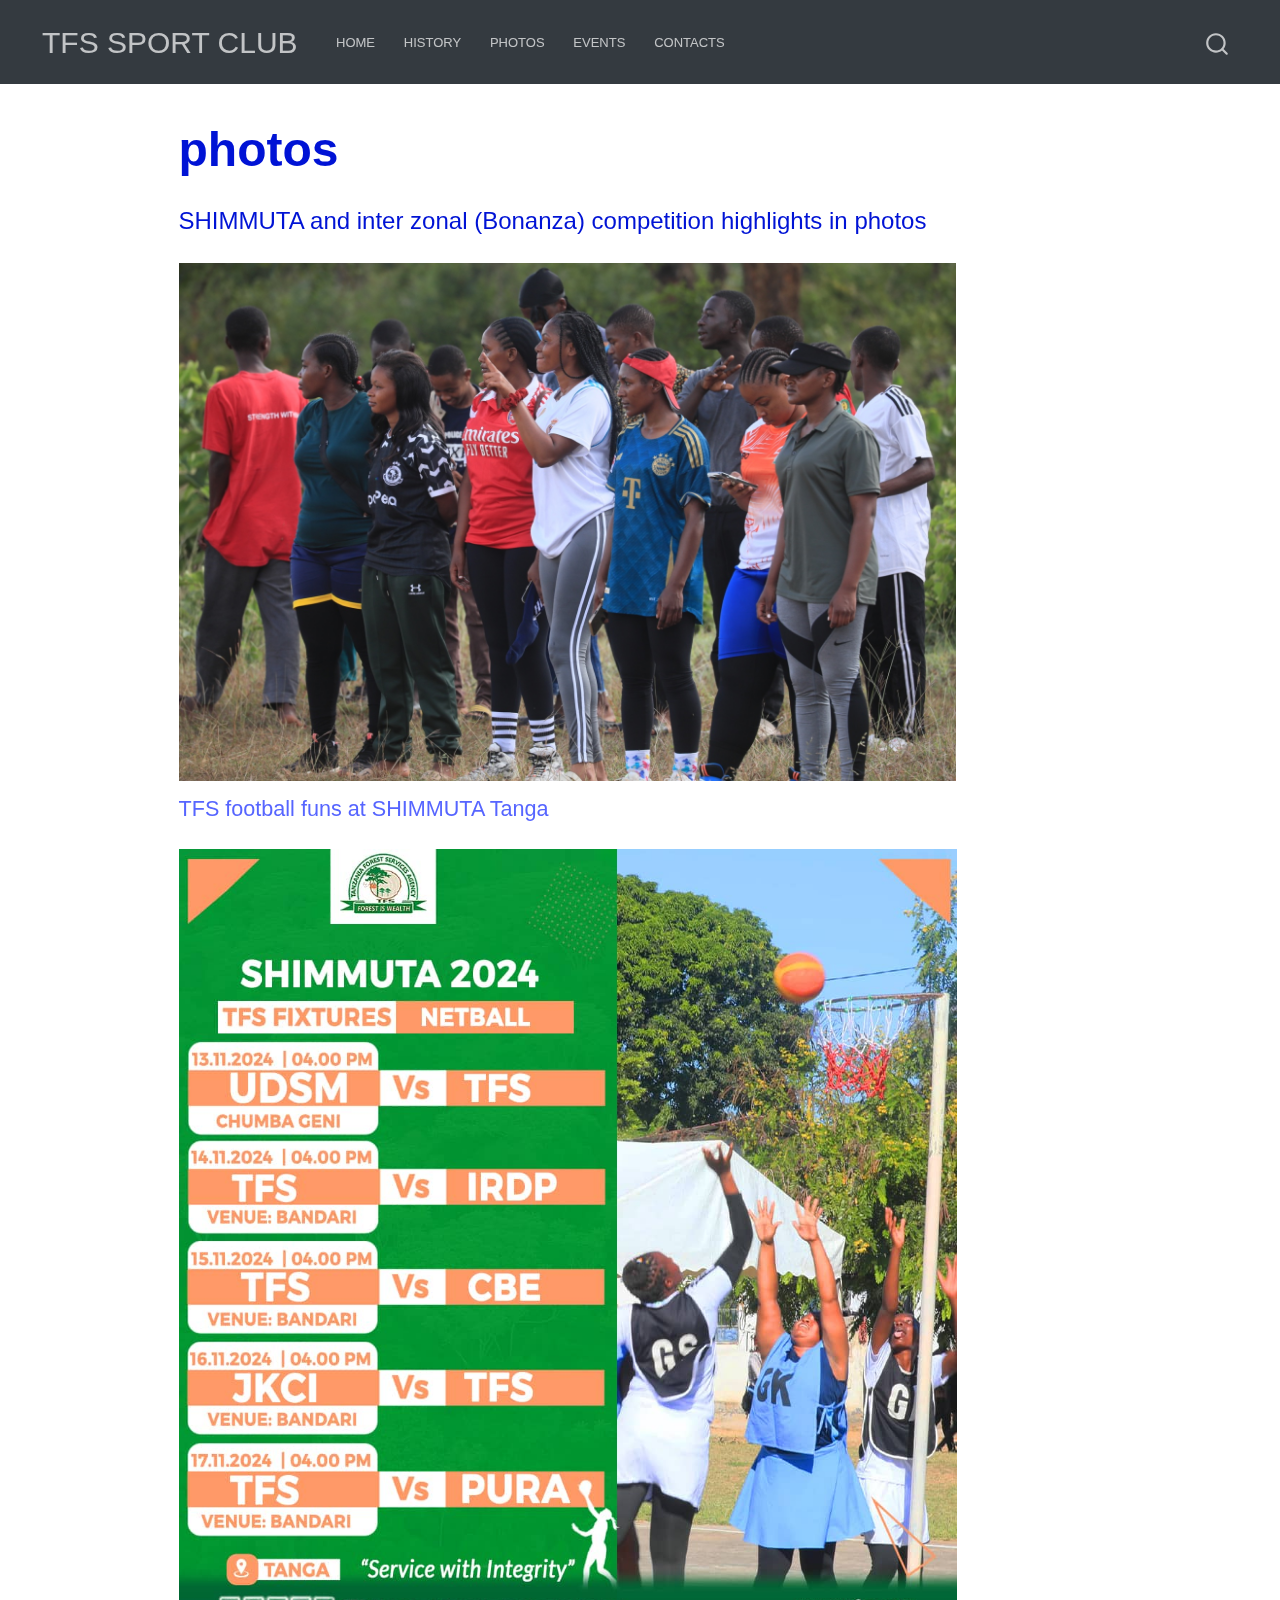
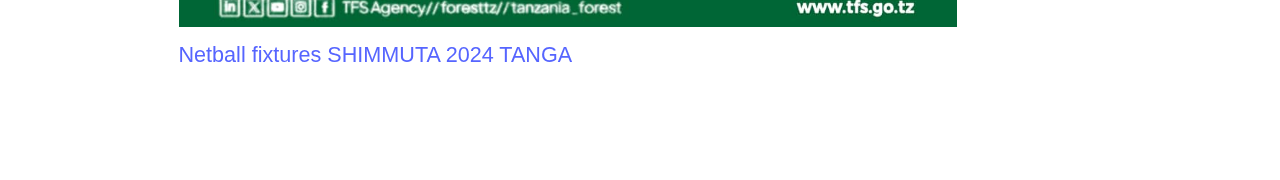
<file: docs/docs/Photos.html>
<!DOCTYPE html>
<html xmlns="http://www.w3.org/1999/xhtml" lang="en" xml:lang="en"><head>

<meta charset="utf-8">
<meta name="generator" content="quarto-1.5.57">

<meta name="viewport" content="width=device-width, initial-scale=1.0, user-scalable=yes">


<title>photos – TFS SPORT CLUB</title>
<style>
code{white-space: pre-wrap;}
span.smallcaps{font-variant: small-caps;}
div.columns{display: flex; gap: min(4vw, 1.5em);}
div.column{flex: auto; overflow-x: auto;}
div.hanging-indent{margin-left: 1.5em; text-indent: -1.5em;}
ul.task-list{list-style: none;}
ul.task-list li input[type="checkbox"] {
  width: 0.8em;
  margin: 0 0.8em 0.2em -1em; /* quarto-specific, see https://github.com/quarto-dev/quarto-cli/issues/4556 */ 
  vertical-align: middle;
}
</style>


<script src="../site_libs/quarto-nav/quarto-nav.js"></script>
<script src="../site_libs/quarto-nav/headroom.min.js"></script>
<script src="../site_libs/clipboard/clipboard.min.js"></script>
<script src="../site_libs/quarto-search/autocomplete.umd.js"></script>
<script src="../site_libs/quarto-search/fuse.min.js"></script>
<script src="../site_libs/quarto-search/quarto-search.js"></script>
<meta name="quarto:offset" content="../">
<script src="../site_libs/quarto-html/quarto.js"></script>
<script src="../site_libs/quarto-html/popper.min.js"></script>
<script src="../site_libs/quarto-html/tippy.umd.min.js"></script>
<script src="../site_libs/quarto-html/anchor.min.js"></script>
<link href="../site_libs/quarto-html/tippy.css" rel="stylesheet">
<link href="../site_libs/quarto-html/quarto-syntax-highlighting.css" rel="stylesheet" id="quarto-text-highlighting-styles">
<script src="../site_libs/bootstrap/bootstrap.min.js"></script>
<link href="../site_libs/bootstrap/bootstrap-icons.css" rel="stylesheet">
<link href="../site_libs/bootstrap/bootstrap.min.css" rel="stylesheet" id="quarto-bootstrap" data-mode="light">
<script id="quarto-search-options" type="application/json">{
  "location": "navbar",
  "copy-button": false,
  "collapse-after": 3,
  "panel-placement": "end",
  "type": "overlay",
  "limit": 50,
  "keyboard-shortcut": [
    "f",
    "/",
    "s"
  ],
  "show-item-context": false,
  "language": {
    "search-no-results-text": "No results",
    "search-matching-documents-text": "matching documents",
    "search-copy-link-title": "Copy link to search",
    "search-hide-matches-text": "Hide additional matches",
    "search-more-match-text": "more match in this document",
    "search-more-matches-text": "more matches in this document",
    "search-clear-button-title": "Clear",
    "search-text-placeholder": "",
    "search-detached-cancel-button-title": "Cancel",
    "search-submit-button-title": "Submit",
    "search-label": "Search"
  }
}</script>


<link rel="stylesheet" href="../styles.css">
</head>

<body class="nav-fixed">

<div id="quarto-search-results"></div>
  <header id="quarto-header" class="headroom fixed-top">
    <nav class="navbar navbar-expand-lg " data-bs-theme="dark">
      <div class="navbar-container container-fluid">
      <div class="navbar-brand-container mx-auto">
    <a class="navbar-brand" href="../index.html">
    <span class="navbar-title">TFS SPORT CLUB</span>
    </a>
  </div>
            <div id="quarto-search" class="" title="Search"></div>
          <button class="navbar-toggler" type="button" data-bs-toggle="collapse" data-bs-target="#navbarCollapse" aria-controls="navbarCollapse" role="menu" aria-expanded="false" aria-label="Toggle navigation" onclick="if (window.quartoToggleHeadroom) { window.quartoToggleHeadroom(); }">
  <span class="navbar-toggler-icon"></span>
</button>
          <div class="collapse navbar-collapse" id="navbarCollapse">
            <ul class="navbar-nav navbar-nav-scroll me-auto">
  <li class="nav-item">
    <a class="nav-link" href="../index.html"> 
<span class="menu-text">Home</span></a>
  </li>  
  <li class="nav-item">
    <a class="nav-link" href="../history.html"> 
<span class="menu-text">History</span></a>
  </li>  
  <li class="nav-item">
    <a class="nav-link" href="../photos.html"> 
<span class="menu-text">Photos</span></a>
  </li>  
  <li class="nav-item">
    <a class="nav-link" href="../events.html"> 
<span class="menu-text">Events</span></a>
  </li>  
  <li class="nav-item">
    <a class="nav-link" href="../contact.html"> 
<span class="menu-text">Contacts</span></a>
  </li>  
</ul>
          </div> <!-- /navcollapse -->
            <div class="quarto-navbar-tools">
</div>
      </div> <!-- /container-fluid -->
    </nav>
</header>
<!-- content -->
<div id="quarto-content" class="quarto-container page-columns page-rows-contents page-layout-article page-navbar">
<!-- sidebar -->
<!-- margin-sidebar -->
    <div id="quarto-margin-sidebar" class="sidebar margin-sidebar zindex-bottom">
        
    </div>
<!-- main -->
<main class="content" id="quarto-document-content">

<header id="title-block-header" class="quarto-title-block default">
<div class="quarto-title">
<h1 class="title">photos</h1>
</div>



<div class="quarto-title-meta">

    
  
    
  </div>
  


</header>


<p>SHIMMUTA and inter zonal (Bonanza) competition highlights in photos</p>
<div class="quarto-figure quarto-figure-center">
<figure class="figure">
<p><img src="IMG-20241116-WA0086.jpg" class="img-fluid figure-img"></p>
<figcaption>TFS football funs at SHIMMUTA Tanga</figcaption>
</figure>
</div>
<div class="quarto-figure quarto-figure-center">
<figure class="figure">
<p><img src="IMG-20241112-WA0010.jpg" class="img-fluid figure-img"></p>
<figcaption>Netball fixtures SHIMMUTA 2024 TANGA</figcaption>
</figure>
</div>



</main> <!-- /main -->
<script id="quarto-html-after-body" type="application/javascript">
window.document.addEventListener("DOMContentLoaded", function (event) {
  const toggleBodyColorMode = (bsSheetEl) => {
    const mode = bsSheetEl.getAttribute("data-mode");
    const bodyEl = window.document.querySelector("body");
    if (mode === "dark") {
      bodyEl.classList.add("quarto-dark");
      bodyEl.classList.remove("quarto-light");
    } else {
      bodyEl.classList.add("quarto-light");
      bodyEl.classList.remove("quarto-dark");
    }
  }
  const toggleBodyColorPrimary = () => {
    const bsSheetEl = window.document.querySelector("link#quarto-bootstrap");
    if (bsSheetEl) {
      toggleBodyColorMode(bsSheetEl);
    }
  }
  toggleBodyColorPrimary();  
  const icon = "";
  const anchorJS = new window.AnchorJS();
  anchorJS.options = {
    placement: 'right',
    icon: icon
  };
  anchorJS.add('.anchored');
  const isCodeAnnotation = (el) => {
    for (const clz of el.classList) {
      if (clz.startsWith('code-annotation-')) {                     
        return true;
      }
    }
    return false;
  }
  const onCopySuccess = function(e) {
    // button target
    const button = e.trigger;
    // don't keep focus
    button.blur();
    // flash "checked"
    button.classList.add('code-copy-button-checked');
    var currentTitle = button.getAttribute("title");
    button.setAttribute("title", "Copied!");
    let tooltip;
    if (window.bootstrap) {
      button.setAttribute("data-bs-toggle", "tooltip");
      button.setAttribute("data-bs-placement", "left");
      button.setAttribute("data-bs-title", "Copied!");
      tooltip = new bootstrap.Tooltip(button, 
        { trigger: "manual", 
          customClass: "code-copy-button-tooltip",
          offset: [0, -8]});
      tooltip.show();    
    }
    setTimeout(function() {
      if (tooltip) {
        tooltip.hide();
        button.removeAttribute("data-bs-title");
        button.removeAttribute("data-bs-toggle");
        button.removeAttribute("data-bs-placement");
      }
      button.setAttribute("title", currentTitle);
      button.classList.remove('code-copy-button-checked');
    }, 1000);
    // clear code selection
    e.clearSelection();
  }
  const getTextToCopy = function(trigger) {
      const codeEl = trigger.previousElementSibling.cloneNode(true);
      for (const childEl of codeEl.children) {
        if (isCodeAnnotation(childEl)) {
          childEl.remove();
        }
      }
      return codeEl.innerText;
  }
  const clipboard = new window.ClipboardJS('.code-copy-button:not([data-in-quarto-modal])', {
    text: getTextToCopy
  });
  clipboard.on('success', onCopySuccess);
  if (window.document.getElementById('quarto-embedded-source-code-modal')) {
    // For code content inside modals, clipBoardJS needs to be initialized with a container option
    // TODO: Check when it could be a function (https://github.com/zenorocha/clipboard.js/issues/860)
    const clipboardModal = new window.ClipboardJS('.code-copy-button[data-in-quarto-modal]', {
      text: getTextToCopy,
      container: window.document.getElementById('quarto-embedded-source-code-modal')
    });
    clipboardModal.on('success', onCopySuccess);
  }
    var localhostRegex = new RegExp(/^(?:http|https):\/\/localhost\:?[0-9]*\//);
    var mailtoRegex = new RegExp(/^mailto:/);
      var filterRegex = new RegExp('/' + window.location.host + '/');
    var isInternal = (href) => {
        return filterRegex.test(href) || localhostRegex.test(href) || mailtoRegex.test(href);
    }
    // Inspect non-navigation links and adorn them if external
 	var links = window.document.querySelectorAll('a[href]:not(.nav-link):not(.navbar-brand):not(.toc-action):not(.sidebar-link):not(.sidebar-item-toggle):not(.pagination-link):not(.no-external):not([aria-hidden]):not(.dropdown-item):not(.quarto-navigation-tool):not(.about-link)');
    for (var i=0; i<links.length; i++) {
      const link = links[i];
      if (!isInternal(link.href)) {
        // undo the damage that might have been done by quarto-nav.js in the case of
        // links that we want to consider external
        if (link.dataset.originalHref !== undefined) {
          link.href = link.dataset.originalHref;
        }
      }
    }
  function tippyHover(el, contentFn, onTriggerFn, onUntriggerFn) {
    const config = {
      allowHTML: true,
      maxWidth: 500,
      delay: 100,
      arrow: false,
      appendTo: function(el) {
          return el.parentElement;
      },
      interactive: true,
      interactiveBorder: 10,
      theme: 'quarto',
      placement: 'bottom-start',
    };
    if (contentFn) {
      config.content = contentFn;
    }
    if (onTriggerFn) {
      config.onTrigger = onTriggerFn;
    }
    if (onUntriggerFn) {
      config.onUntrigger = onUntriggerFn;
    }
    window.tippy(el, config); 
  }
  const noterefs = window.document.querySelectorAll('a[role="doc-noteref"]');
  for (var i=0; i<noterefs.length; i++) {
    const ref = noterefs[i];
    tippyHover(ref, function() {
      // use id or data attribute instead here
      let href = ref.getAttribute('data-footnote-href') || ref.getAttribute('href');
      try { href = new URL(href).hash; } catch {}
      const id = href.replace(/^#\/?/, "");
      const note = window.document.getElementById(id);
      if (note) {
        return note.innerHTML;
      } else {
        return "";
      }
    });
  }
  const xrefs = window.document.querySelectorAll('a.quarto-xref');
  const processXRef = (id, note) => {
    // Strip column container classes
    const stripColumnClz = (el) => {
      el.classList.remove("page-full", "page-columns");
      if (el.children) {
        for (const child of el.children) {
          stripColumnClz(child);
        }
      }
    }
    stripColumnClz(note)
    if (id === null || id.startsWith('sec-')) {
      // Special case sections, only their first couple elements
      const container = document.createElement("div");
      if (note.children && note.children.length > 2) {
        container.appendChild(note.children[0].cloneNode(true));
        for (let i = 1; i < note.children.length; i++) {
          const child = note.children[i];
          if (child.tagName === "P" && child.innerText === "") {
            continue;
          } else {
            container.appendChild(child.cloneNode(true));
            break;
          }
        }
        if (window.Quarto?.typesetMath) {
          window.Quarto.typesetMath(container);
        }
        return container.innerHTML
      } else {
        if (window.Quarto?.typesetMath) {
          window.Quarto.typesetMath(note);
        }
        return note.innerHTML;
      }
    } else {
      // Remove any anchor links if they are present
      const anchorLink = note.querySelector('a.anchorjs-link');
      if (anchorLink) {
        anchorLink.remove();
      }
      if (window.Quarto?.typesetMath) {
        window.Quarto.typesetMath(note);
      }
      // TODO in 1.5, we should make sure this works without a callout special case
      if (note.classList.contains("callout")) {
        return note.outerHTML;
      } else {
        return note.innerHTML;
      }
    }
  }
  for (var i=0; i<xrefs.length; i++) {
    const xref = xrefs[i];
    tippyHover(xref, undefined, function(instance) {
      instance.disable();
      let url = xref.getAttribute('href');
      let hash = undefined; 
      if (url.startsWith('#')) {
        hash = url;
      } else {
        try { hash = new URL(url).hash; } catch {}
      }
      if (hash) {
        const id = hash.replace(/^#\/?/, "");
        const note = window.document.getElementById(id);
        if (note !== null) {
          try {
            const html = processXRef(id, note.cloneNode(true));
            instance.setContent(html);
          } finally {
            instance.enable();
            instance.show();
          }
        } else {
          // See if we can fetch this
          fetch(url.split('#')[0])
          .then(res => res.text())
          .then(html => {
            const parser = new DOMParser();
            const htmlDoc = parser.parseFromString(html, "text/html");
            const note = htmlDoc.getElementById(id);
            if (note !== null) {
              const html = processXRef(id, note);
              instance.setContent(html);
            } 
          }).finally(() => {
            instance.enable();
            instance.show();
          });
        }
      } else {
        // See if we can fetch a full url (with no hash to target)
        // This is a special case and we should probably do some content thinning / targeting
        fetch(url)
        .then(res => res.text())
        .then(html => {
          const parser = new DOMParser();
          const htmlDoc = parser.parseFromString(html, "text/html");
          const note = htmlDoc.querySelector('main.content');
          if (note !== null) {
            // This should only happen for chapter cross references
            // (since there is no id in the URL)
            // remove the first header
            if (note.children.length > 0 && note.children[0].tagName === "HEADER") {
              note.children[0].remove();
            }
            const html = processXRef(null, note);
            instance.setContent(html);
          } 
        }).finally(() => {
          instance.enable();
          instance.show();
        });
      }
    }, function(instance) {
    });
  }
      let selectedAnnoteEl;
      const selectorForAnnotation = ( cell, annotation) => {
        let cellAttr = 'data-code-cell="' + cell + '"';
        let lineAttr = 'data-code-annotation="' +  annotation + '"';
        const selector = 'span[' + cellAttr + '][' + lineAttr + ']';
        return selector;
      }
      const selectCodeLines = (annoteEl) => {
        const doc = window.document;
        const targetCell = annoteEl.getAttribute("data-target-cell");
        const targetAnnotation = annoteEl.getAttribute("data-target-annotation");
        const annoteSpan = window.document.querySelector(selectorForAnnotation(targetCell, targetAnnotation));
        const lines = annoteSpan.getAttribute("data-code-lines").split(",");
        const lineIds = lines.map((line) => {
          return targetCell + "-" + line;
        })
        let top = null;
        let height = null;
        let parent = null;
        if (lineIds.length > 0) {
            //compute the position of the single el (top and bottom and make a div)
            const el = window.document.getElementById(lineIds[0]);
            top = el.offsetTop;
            height = el.offsetHeight;
            parent = el.parentElement.parentElement;
          if (lineIds.length > 1) {
            const lastEl = window.document.getElementById(lineIds[lineIds.length - 1]);
            const bottom = lastEl.offsetTop + lastEl.offsetHeight;
            height = bottom - top;
          }
          if (top !== null && height !== null && parent !== null) {
            // cook up a div (if necessary) and position it 
            let div = window.document.getElementById("code-annotation-line-highlight");
            if (div === null) {
              div = window.document.createElement("div");
              div.setAttribute("id", "code-annotation-line-highlight");
              div.style.position = 'absolute';
              parent.appendChild(div);
            }
            div.style.top = top - 2 + "px";
            div.style.height = height + 4 + "px";
            div.style.left = 0;
            let gutterDiv = window.document.getElementById("code-annotation-line-highlight-gutter");
            if (gutterDiv === null) {
              gutterDiv = window.document.createElement("div");
              gutterDiv.setAttribute("id", "code-annotation-line-highlight-gutter");
              gutterDiv.style.position = 'absolute';
              const codeCell = window.document.getElementById(targetCell);
              const gutter = codeCell.querySelector('.code-annotation-gutter');
              gutter.appendChild(gutterDiv);
            }
            gutterDiv.style.top = top - 2 + "px";
            gutterDiv.style.height = height + 4 + "px";
          }
          selectedAnnoteEl = annoteEl;
        }
      };
      const unselectCodeLines = () => {
        const elementsIds = ["code-annotation-line-highlight", "code-annotation-line-highlight-gutter"];
        elementsIds.forEach((elId) => {
          const div = window.document.getElementById(elId);
          if (div) {
            div.remove();
          }
        });
        selectedAnnoteEl = undefined;
      };
        // Handle positioning of the toggle
    window.addEventListener(
      "resize",
      throttle(() => {
        elRect = undefined;
        if (selectedAnnoteEl) {
          selectCodeLines(selectedAnnoteEl);
        }
      }, 10)
    );
    function throttle(fn, ms) {
    let throttle = false;
    let timer;
      return (...args) => {
        if(!throttle) { // first call gets through
            fn.apply(this, args);
            throttle = true;
        } else { // all the others get throttled
            if(timer) clearTimeout(timer); // cancel #2
            timer = setTimeout(() => {
              fn.apply(this, args);
              timer = throttle = false;
            }, ms);
        }
      };
    }
      // Attach click handler to the DT
      const annoteDls = window.document.querySelectorAll('dt[data-target-cell]');
      for (const annoteDlNode of annoteDls) {
        annoteDlNode.addEventListener('click', (event) => {
          const clickedEl = event.target;
          if (clickedEl !== selectedAnnoteEl) {
            unselectCodeLines();
            const activeEl = window.document.querySelector('dt[data-target-cell].code-annotation-active');
            if (activeEl) {
              activeEl.classList.remove('code-annotation-active');
            }
            selectCodeLines(clickedEl);
            clickedEl.classList.add('code-annotation-active');
          } else {
            // Unselect the line
            unselectCodeLines();
            clickedEl.classList.remove('code-annotation-active');
          }
        });
      }
  const findCites = (el) => {
    const parentEl = el.parentElement;
    if (parentEl) {
      const cites = parentEl.dataset.cites;
      if (cites) {
        return {
          el,
          cites: cites.split(' ')
        };
      } else {
        return findCites(el.parentElement)
      }
    } else {
      return undefined;
    }
  };
  var bibliorefs = window.document.querySelectorAll('a[role="doc-biblioref"]');
  for (var i=0; i<bibliorefs.length; i++) {
    const ref = bibliorefs[i];
    const citeInfo = findCites(ref);
    if (citeInfo) {
      tippyHover(citeInfo.el, function() {
        var popup = window.document.createElement('div');
        citeInfo.cites.forEach(function(cite) {
          var citeDiv = window.document.createElement('div');
          citeDiv.classList.add('hanging-indent');
          citeDiv.classList.add('csl-entry');
          var biblioDiv = window.document.getElementById('ref-' + cite);
          if (biblioDiv) {
            citeDiv.innerHTML = biblioDiv.innerHTML;
          }
          popup.appendChild(citeDiv);
        });
        return popup.innerHTML;
      });
    }
  }
});
</script>
</div> <!-- /content -->




</body></html>
</file>
<file: docs/site_libs/quarto-html/tippy.css>
.tippy-box[data-animation=fade][data-state=hidden]{opacity:0}[data-tippy-root]{max-width:calc(100vw - 10px)}.tippy-box{position:relative;background-color:#333;color:#fff;border-radius:4px;font-size:14px;line-height:1.4;white-space:normal;outline:0;transition-property:transform,visibility,opacity}.tippy-box[data-placement^=top]>.tippy-arrow{bottom:0}.tippy-box[data-placement^=top]>.tippy-arrow:before{bottom:-7px;left:0;border-width:8px 8px 0;border-top-color:initial;transform-origin:center top}.tippy-box[data-placement^=bottom]>.tippy-arrow{top:0}.tippy-box[data-placement^=bottom]>.tippy-arrow:before{top:-7px;left:0;border-width:0 8px 8px;border-bottom-color:initial;transform-origin:center bottom}.tippy-box[data-placement^=left]>.tippy-arrow{right:0}.tippy-box[data-placement^=left]>.tippy-arrow:before{border-width:8px 0 8px 8px;border-left-color:initial;right:-7px;transform-origin:center left}.tippy-box[data-placement^=right]>.tippy-arrow{left:0}.tippy-box[data-placement^=right]>.tippy-arrow:before{left:-7px;border-width:8px 8px 8px 0;border-right-color:initial;transform-origin:center right}.tippy-box[data-inertia][data-state=visible]{transition-timing-function:cubic-bezier(.54,1.5,.38,1.11)}.tippy-arrow{width:16px;height:16px;color:#333}.tippy-arrow:before{content:"";position:absolute;border-color:transparent;border-style:solid}.tippy-content{position:relative;padding:5px 9px;z-index:1}
</file>
<file: docs/site_libs/quarto-html/quarto-syntax-highlighting.css>
/* quarto syntax highlight colors */
:root {
  --quarto-hl-ot-color: #003B4F;
  --quarto-hl-at-color: #657422;
  --quarto-hl-ss-color: #20794D;
  --quarto-hl-an-color: #5E5E5E;
  --quarto-hl-fu-color: #4758AB;
  --quarto-hl-st-color: #20794D;
  --quarto-hl-cf-color: #003B4F;
  --quarto-hl-op-color: #5E5E5E;
  --quarto-hl-er-color: #AD0000;
  --quarto-hl-bn-color: #AD0000;
  --quarto-hl-al-color: #AD0000;
  --quarto-hl-va-color: #111111;
  --quarto-hl-bu-color: inherit;
  --quarto-hl-ex-color: inherit;
  --quarto-hl-pp-color: #AD0000;
  --quarto-hl-in-color: #5E5E5E;
  --quarto-hl-vs-color: #20794D;
  --quarto-hl-wa-color: #5E5E5E;
  --quarto-hl-do-color: #5E5E5E;
  --quarto-hl-im-color: #00769E;
  --quarto-hl-ch-color: #20794D;
  --quarto-hl-dt-color: #AD0000;
  --quarto-hl-fl-color: #AD0000;
  --quarto-hl-co-color: #5E5E5E;
  --quarto-hl-cv-color: #5E5E5E;
  --quarto-hl-cn-color: #8f5902;
  --quarto-hl-sc-color: #5E5E5E;
  --quarto-hl-dv-color: #AD0000;
  --quarto-hl-kw-color: #003B4F;
}

/* other quarto variables */
:root {
  --quarto-font-monospace: SFMono-Regular, Menlo, Monaco, Consolas, "Liberation Mono", "Courier New", monospace;
}

pre > code.sourceCode > span {
  color: #003B4F;
}

code span {
  color: #003B4F;
}

code.sourceCode > span {
  color: #003B4F;
}

div.sourceCode,
div.sourceCode pre.sourceCode {
  color: #003B4F;
}

code span.ot {
  color: #003B4F;
  font-style: inherit;
}

code span.at {
  color: #657422;
  font-style: inherit;
}

code span.ss {
  color: #20794D;
  font-style: inherit;
}

code span.an {
  color: #5E5E5E;
  font-style: inherit;
}

code span.fu {
  color: #4758AB;
  font-style: inherit;
}

code span.st {
  color: #20794D;
  font-style: inherit;
}

code span.cf {
  color: #003B4F;
  font-weight: bold;
  font-style: inherit;
}

code span.op {
  color: #5E5E5E;
  font-style: inherit;
}

code span.er {
  color: #AD0000;
  font-style: inherit;
}

code span.bn {
  color: #AD0000;
  font-style: inherit;
}

code span.al {
  color: #AD0000;
  font-style: inherit;
}

code span.va {
  color: #111111;
  font-style: inherit;
}

code span.bu {
  font-style: inherit;
}

code span.ex {
  font-style: inherit;
}

code span.pp {
  color: #AD0000;
  font-style: inherit;
}

code span.in {
  color: #5E5E5E;
  font-style: inherit;
}

code span.vs {
  color: #20794D;
  font-style: inherit;
}

code span.wa {
  color: #5E5E5E;
  font-style: italic;
}

code span.do {
  color: #5E5E5E;
  font-style: italic;
}

code span.im {
  color: #00769E;
  font-style: inherit;
}

code span.ch {
  color: #20794D;
  font-style: inherit;
}

code span.dt {
  color: #AD0000;
  font-style: inherit;
}

code span.fl {
  color: #AD0000;
  font-style: inherit;
}

code span.co {
  color: #5E5E5E;
  font-style: inherit;
}

code span.cv {
  color: #5E5E5E;
  font-style: italic;
}

code span.cn {
  color: #8f5902;
  font-style: inherit;
}

code span.sc {
  color: #5E5E5E;
  font-style: inherit;
}

code span.dv {
  color: #AD0000;
  font-style: inherit;
}

code span.kw {
  color: #003B4F;
  font-weight: bold;
  font-style: inherit;
}

.prevent-inlining {
  content: "</";
}

/*# sourceMappingURL=debc5d5d77c3f9108843748ff7464032.css.map */
</file>
<file: docs/styles.css>
/* css styles */
</file>
